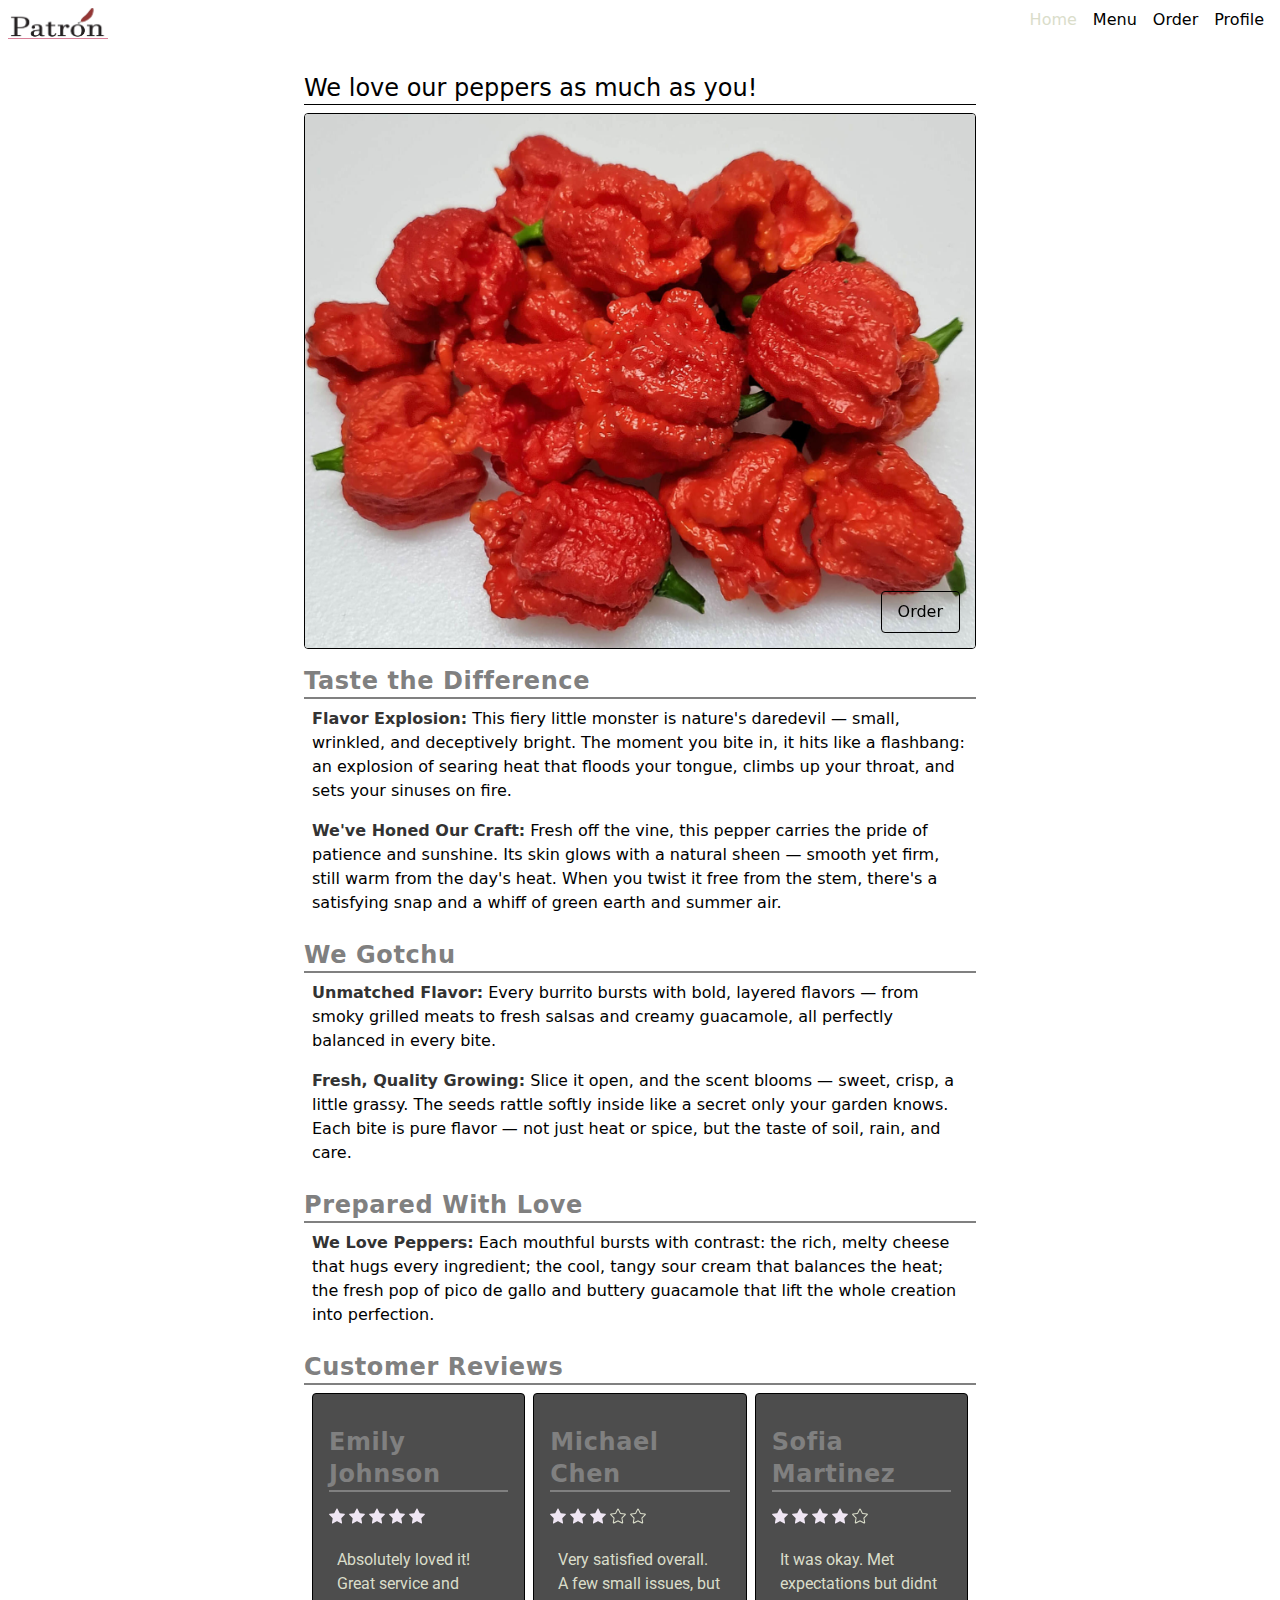
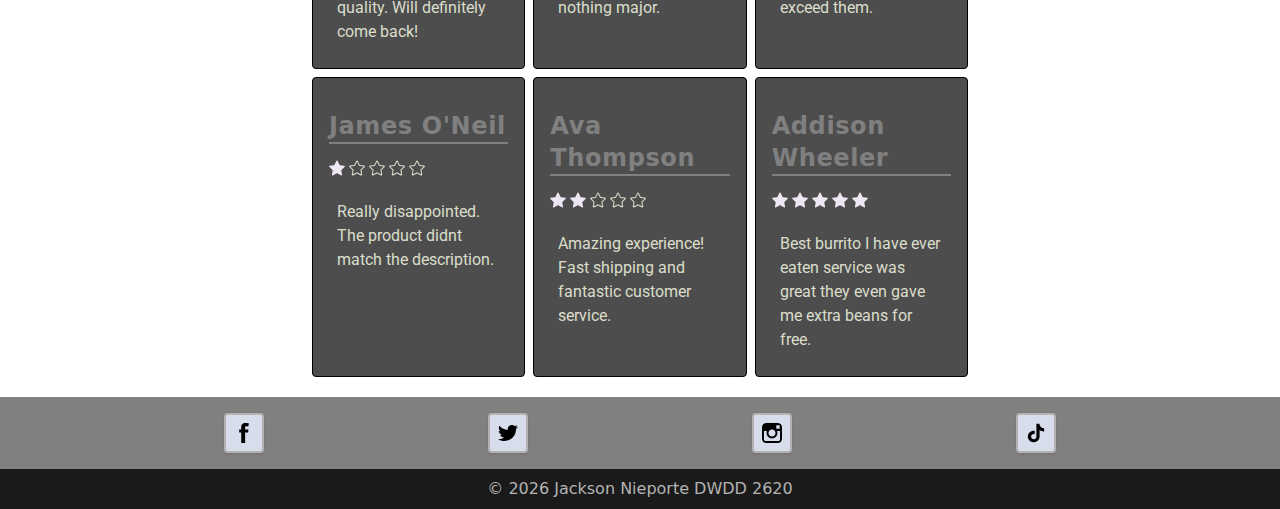
<file: index.html>
<!DOCTYPE html>
<html lang="en">
<head>
    <meta charset="UTF-8">
    <meta name="viewport" content="width=device-width, initial-scale=1.0">
    <title>Patrón Peppers | Home</title>
    
    <link rel="stylesheet" href="styles.css">
    <link rel="preconnect" href="https://fonts.googleapis.com">
    <link rel="preconnect" href="https://fonts.gstatic.com" crossorigin>
    <link href="https://fonts.googleapis.com/css2?family=Roboto:ital,wght@0,100..900;1,100..900&display=swap" rel="stylesheet">
    <link rel="apple-touch-icon" sizes="180x180" href="/apple-touch-icon.png">
    <link rel="icon" type="image/png" sizes="32x32" href="/favicon-32x32.png">
    <link rel="icon" type="image/png" sizes="16x16" href="/favicon-16x16.png">
    <link rel="manifest" href="/site.webmanifest">
</head>
<body>
    <div class="bg-white">
     <header class="sm:flex sm:items center sm:justify-between max-w-screen-xl mx-auto">
        <div class="flex justify-between items-center p-2">
        <img src="images/patron_logo.png" width="100" height="100" alt="patron_logo">
        <a id="hamburgerBtn" class="w-8 h-8 stroke-mygrey-30 cursor-pointer sm:hidden"
        href="#"><img class="w-6" src="images/hamburger.svg" alt="hamburger"></a>
    </div>

    <nav id="primaryNav"  class="bg-mygrey-60 sm:pr-2 sm:flex sm:bg-transparent">
            <a href="index.html" class="navLink text-mysecondary">Home</a>
            <a href="menu.html" class="navLink">Menu</a>
            <a href="order.html" class="navLink">Order</a>
            <a href="profile.html" class="navLink">Profile</a>
    </nav> 
    </header>



<main class="max-w-2xl m-auto">
    <h1 class="h1">We love our peppers as much as you!</h1>
    <picture class="w-full relative">
                <source media="(max-width: 768px)" srcset="images/hero-small.jpg">
                <source media="(max-width: 1280px) and (max-width: 1099px)" srcset="images/hero-medium.jpg">
                <source media="(max-width: 1600px)" srcset="images/hero-large.jpg">
                <img class="w-full h-auto rounded border" src="images/hero-default.jpg" alt="hero"/>
            <a class= "absolute text-black bottom-4 right-4 bg-red-900 py-2 px-4 rounded border drop-shadow-lg" href="order.html">Order</a>
</picture> <!-- end of hero -->

    <h2 class="h2">Taste the Difference</h2>
    <ul class="list">
        <li><strong>Flavor Explosion:</strong> This fiery little monster is nature's daredevil — small, wrinkled, and deceptively bright. The moment you bite in, it hits like a flashbang: an explosion of searing heat that floods your tongue, climbs up your throat, and sets your sinuses on fire.</li>
        <li><strong>We've Honed Our Craft:</strong> Fresh off the vine, this pepper carries the pride of patience and sunshine. Its skin glows with a natural sheen — smooth yet firm, still warm from the day's heat. When you twist it free from the stem, there's a satisfying snap and a whiff of green earth and summer air.</li>


    <h2 class="h2">We Gotchu</h2>
         <li><strong>Unmatched Flavor:</strong> Every burrito bursts with bold, layered flavors — from smoky grilled meats to fresh salsas and creamy guacamole, all perfectly balanced in every bite.</li>
        <li><strong>Fresh, Quality Growing:</strong> Slice it open, and the scent blooms — sweet, crisp, a little grassy. The seeds rattle softly inside like a secret only your garden knows. Each bite is pure flavor — not just heat or spice, but the taste of soil, rain, and care.</li>
    <h2 class="h2">Prepared With Love</h2>
        <li><strong>We Love Peppers:</strong> Each mouthful bursts with contrast: the rich, melty cheese that hugs every ingredient; the cool, tangy sour cream that balances the heat; the fresh pop of pico de gallo and buttery guacamole that lift the whole creation into perfection.</li>
    </ul>



    <h2 class="h2">Customer Reviews</h2>
    <div id="lets-go" class="grid gap-2 m-2 sm:grid-cols-2 md:grid-cols-3"></div>













</main>

    <footer>
        
    </footer>
    <script src="js/scripts.js" type="module"></script>
    <script src="js/reviews.js" type="module"></script>
</body>
</html>
</file>
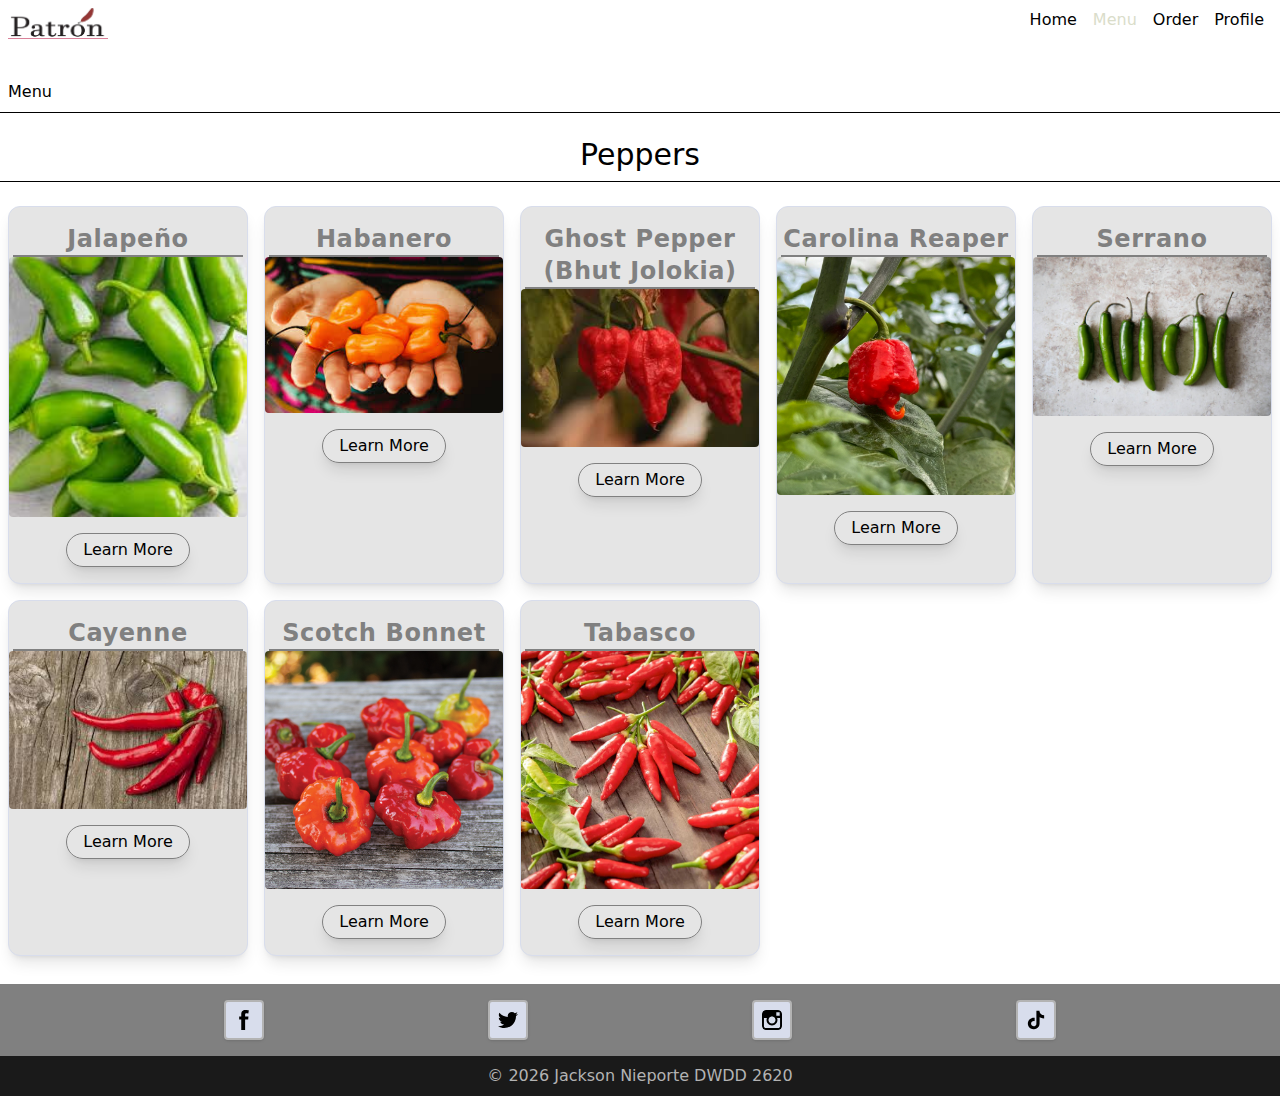
<file: menu.html>
<!DOCTYPE html>
<html lang="en">
<head>
    <meta charset="UTF-8">
    <meta name="viewport" content="width=device-width, initial-scale=1.0">
    <title>Patrón Peppers | Order</title>
    
    <link rel="stylesheet" href="styles.css">
    <link rel="preconnect" href="https://fonts.googleapis.com">
    <link rel="preconnect" href="https://fonts.gstatic.com" crossorigin>
    <link href="https://fonts.googleapis.com/css2?family=Roboto:ital,wght@0,100..900;1,100..900&display=swap" rel="stylesheet">
    <link rel="apple-touch-icon" sizes="180x180" href="/apple-touch-icon.png">
    <link rel="icon" type="image/png" sizes="32x32" href="/favicon-32x32.png">
    <link rel="icon" type="image/png" sizes="16x16" href="/favicon-16x16.png">
    <link rel="manifest" href="/site.webmanifest">
</head>
<body>
    <div class="bg-white">
     <header class="sm:flex sm:items center sm:justify-between max-w-screen-xl mx-auto">
        <div class="flex justify-between items-center p-2">
        <img src="images/patron_logo.png" width="100" height="100" alt="patron_logo">
        <a id="hamburgerBtn" class="w-8 h-8 stroke-mygrey-30 cursor-pointer sm:hidden"
        href="#"><img class="w-6" src="images/hamburger.svg"></a>
    </div>

    <nav id="primaryNav"  class="bg-mygrey-60 sm:pr-2 sm:flex sm:bg-transparent">
            <a href="index.html" class="navLink">Home</a>
            <a href="menu.html" class="navLink text-mysecondary">Menu</a>
            <a href="order.html" class="navLink">Order</a>
            <a href="profile.html" class="navLink">Profile</a>
    </nav> 
    </header>
    <h3>Menu</h3>

    <h3 class="text-rose-900 text-3xl text-center my-4">Peppers</h3>
        <div id="peppershere" class="grid gap-4 p-2 m-auto sm:grid-cols-2 md:grid-cols-3 lg:grid-cols-4 xl:grid-cols-5 max-w-7xl"></div>

        <dialog id="mydialog" class="w-5/6 max-w-96 rounded-md backdrop:backdrop-invert m-auto">
            <div class="bg-mygrey-5 justify-between flex border-b border-amber-900 px-2 py-2 text-2xl">
            <h2 class="text-lime-800">Sample Title</h2>
            <button class="cursor-pointer text-red-700 hover:text-blue-700">X</button>
            </div>
            <p id="desc" class="m-2 text-gray-950"></p>
            <section class="grid grid-cols-2 m-2">
                <img id="photo">
                <div>
                    <p id="desc" class="m-2 text-amber-950 font-normal text-xs"></p>
                    <p id="calories" class="m-2 text-amber-950 text-xs"></p>
                    <p id="item" class="m-2 text-amber-950 text-xs"></p>
                    <p class="m-2 text-amber-950 text-xs">Scoville Levels:</p>
                    <ul id="scovilles" class="mx-4 mb-4 text-xs"></ul>
                </div>
            </section>
        </dialog>
        <footer>
        
    </footer>
    <script src="js/menu.js" type="module"></script>
</file>
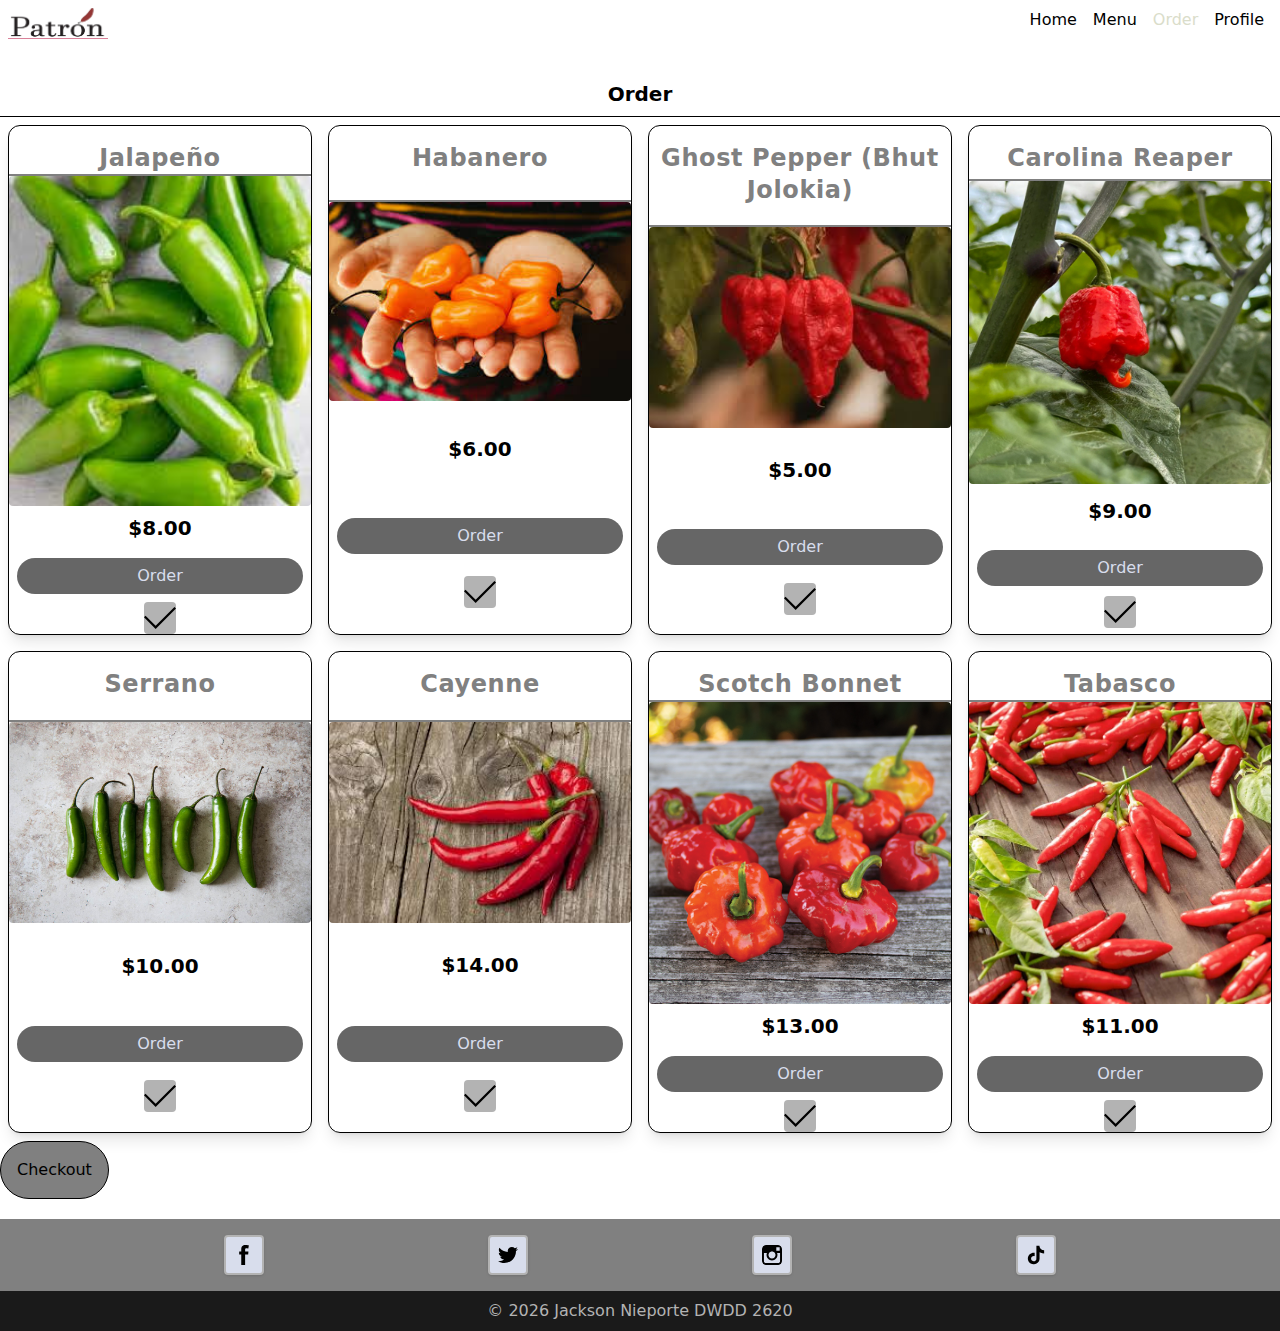
<file: order.html>
<!DOCTYPE html>
<html lang="en">
<head>
    <meta charset="UTF-8">
    <meta name="viewport" content="width=device-width, initial-scale=1.0">
    <title>Patrón Peppers | Order</title>
    
    <link rel="stylesheet" href="styles.css">
    <link rel="preconnect" href="https://fonts.googleapis.com">
    <link rel="preconnect" href="https://fonts.gstatic.com" crossorigin>
    <link href="https://fonts.googleapis.com/css2?family=Roboto:ital,wght@0,100..900;1,100..900&display=swap" rel="stylesheet">
    <link rel="apple-touch-icon" sizes="180x180" href="/apple-touch-icon.png">
    <link rel="icon" type="image/png" sizes="32x32" href="/favicon-32x32.png">
    <link rel="icon" type="image/png" sizes="16x16" href="/favicon-16x16.png">
    <link rel="manifest" href="/site.webmanifest">
</head>
<body>
    <div class="bg-white">
     <header class="sm:flex sm:items center sm:justify-between max-w-screen-xl mx-auto">
        <div class="flex justify-between items-center p-2">
        <img src="images/patron_logo.png" width="100" height="100" alt="patron_logo">
        <a id="hamburgerBtn" class="w-8 h-8 stroke-mygrey-30 cursor-pointer sm:hidden"
        href="#"><img class="w-6" src="images/hamburger.svg"></a>
    </div>

    <nav id="primaryNav"  class="bg-mygrey-60 sm:pr-2 sm:flex sm:bg-transparent">
            <a href="index.html" class="navLink">Home</a>
            <a href="menu.html" class="navLink">Menu</a>
            <a href="order.html" class="navLink text-mysecondary">Order</a>
            <a href="profile.html" class="navLink">Profile</a>
    </nav> 
    </header>
    <h3 class="text-center text-xl font-bold">Order</h3>
    <div id="peppershere" class="grid gap-4 p-2 m-auto sm:grid-cols-2 md:grid-cols-2 lg:grid-cols-3 xl:grid-cols-4 max-w-7xl">
    </div>

    <button class="p-4 text-right bg-mygrey-50 border hover:bg-mygrey-30 rounded-full">Checkout</button>


        <footer>
        
    </footer>
    <script src="js/order.js" type="module"></script>
</file>
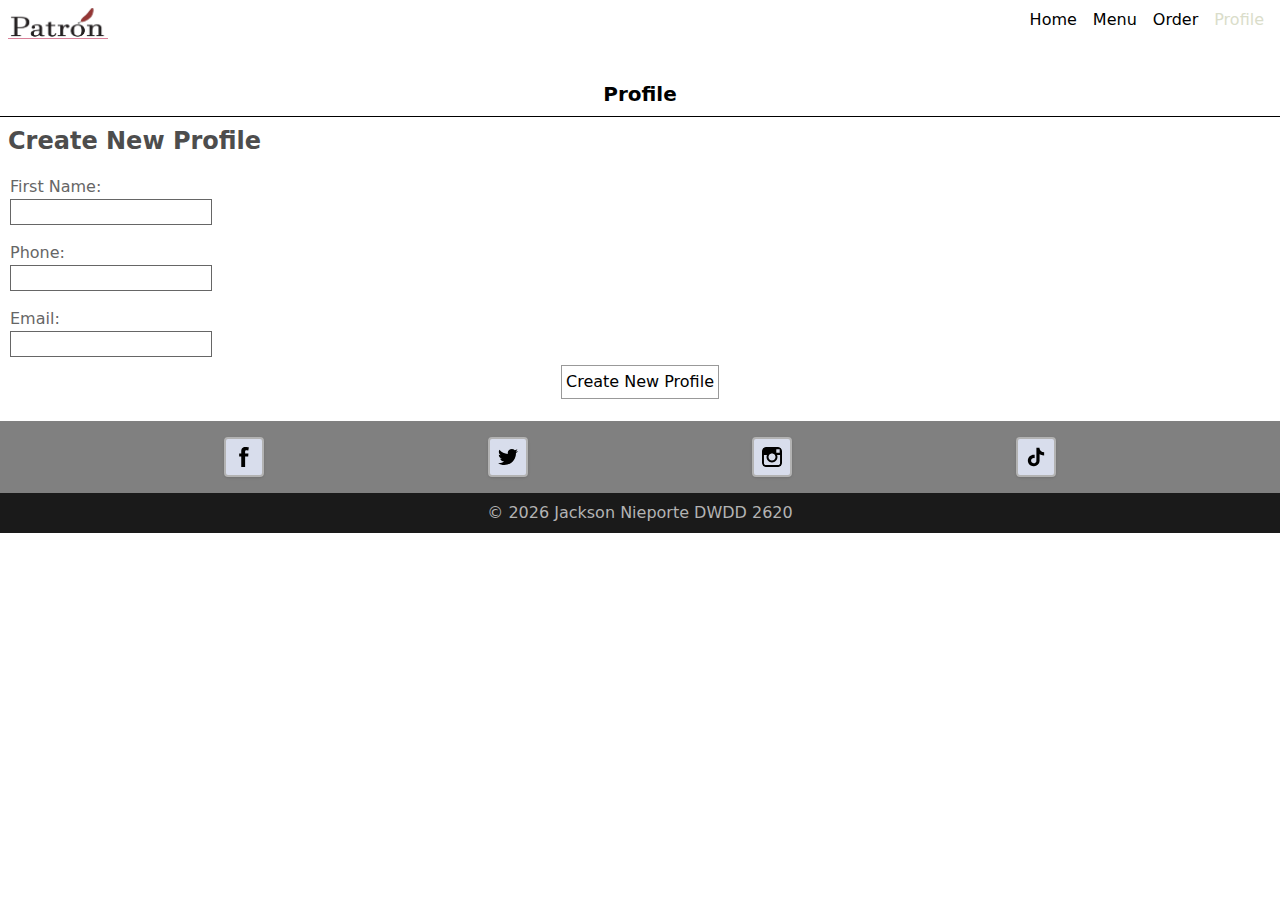
<file: profile.html>
<!DOCTYPE html>
<html lang="en">
<head>
    <meta charset="UTF-8">
    <meta name="viewport" content="width=device-width, initial-scale=1.0">
    <title>Patrón Peppers | Home</title>
    
    <link rel="stylesheet" href="styles.css">
    <link rel="preconnect" href="https://fonts.googleapis.com">
    <link rel="preconnect" href="https://fonts.gstatic.com" crossorigin>
    <link href="https://fonts.googleapis.com/css2?family=Roboto:ital,wght@0,100..900;1,100..900&display=swap" rel="stylesheet">
    <link rel="apple-touch-icon" sizes="180x180" href="/apple-touch-icon.png">
    <link rel="icon" type="image/png" sizes="32x32" href="/favicon-32x32.png">
    <link rel="icon" type="image/png" sizes="16x16" href="/favicon-16x16.png">
    <link rel="manifest" href="/site.webmanifest">
</head>
<body>
     <header class="sm:flex sm:items center sm:justify-between max-w-screen-xl mx-auto">
        <div class="flex justify-between items-center p-2">
        <img src="images/patron_logo.png" width="100" height="100" alt="patron_logo">
        <a id="hamburgerBtn" class="w-8 h-8 stroke-mygrey-30 cursor-pointer sm:hidden"
        href="#"><img class="w-6" src="images/hamburger.svg"></a>
    </div>

    <nav id="primaryNav"  class="bg-mygrey-60 sm:pr-2 sm:flex sm:bg-transparent">
            <a href="index.html" class="navLink">Home</a>
            <a href="menu.html" class="navLink">Menu</a>
            <a href="order.html" class="navLink">Order</a>
            <a href="profile.html" class="navLink text-mysecondary">Profile</a>
    </nav> 
    </header>
    <h3 class="text-center text-xl font-bold">Profile</h3>
    <main>

        <section id="newProfile" class="hidden">
            <h4 class="text-2xl p-2 text-mygrey-70 font-semibold ">Create New Profile</h4>
            <form>
                <label class="text-mygrey-60 font-medium p-2">
                    First Name: <input type="text" id="name" autocomplete="name" class="input" required>
                </label>

                 <label class="text-mygrey-60 font-medium p-2">
                    Phone: <input type="tel" id="phone" autocomplete="phone" class="input" required>
                </label>

                 <label class="text-mygrey-60 font-medium p-2">
                    Email: <input type="email" id="email" autocomplete="email" class="input" required>
                </label>

                <input class="button" type="submit" value="Create New Profile">
            </form>
        </section>

        <!-- Displaying the existing profile from local storage -->
        <section id="existingProfile" class="hidden">
            <h4 class="text-2xl text-mygrey-70 font-semibold p-1">Your Patrón Profile</h4>
            <h3 class="label">Full Name:</h3>
            <p id="myName" class="text-mygrey-30"></p>

            <h3 class="label">Phone Number:</h3>
            <p id="myPhone" class="text-mygrey-30"></p>

            <h3 class="label">Email Address:</h3>
            <p id="myEmail" class="text-mygrey-30"></p>

            <button class="button border-1 border-mygrey-80">Delete My Profile</button>
        </section>
</main>
       <footer>
        
    </footer>
    <script src="js/profile.js" type="module"></script>
</file>
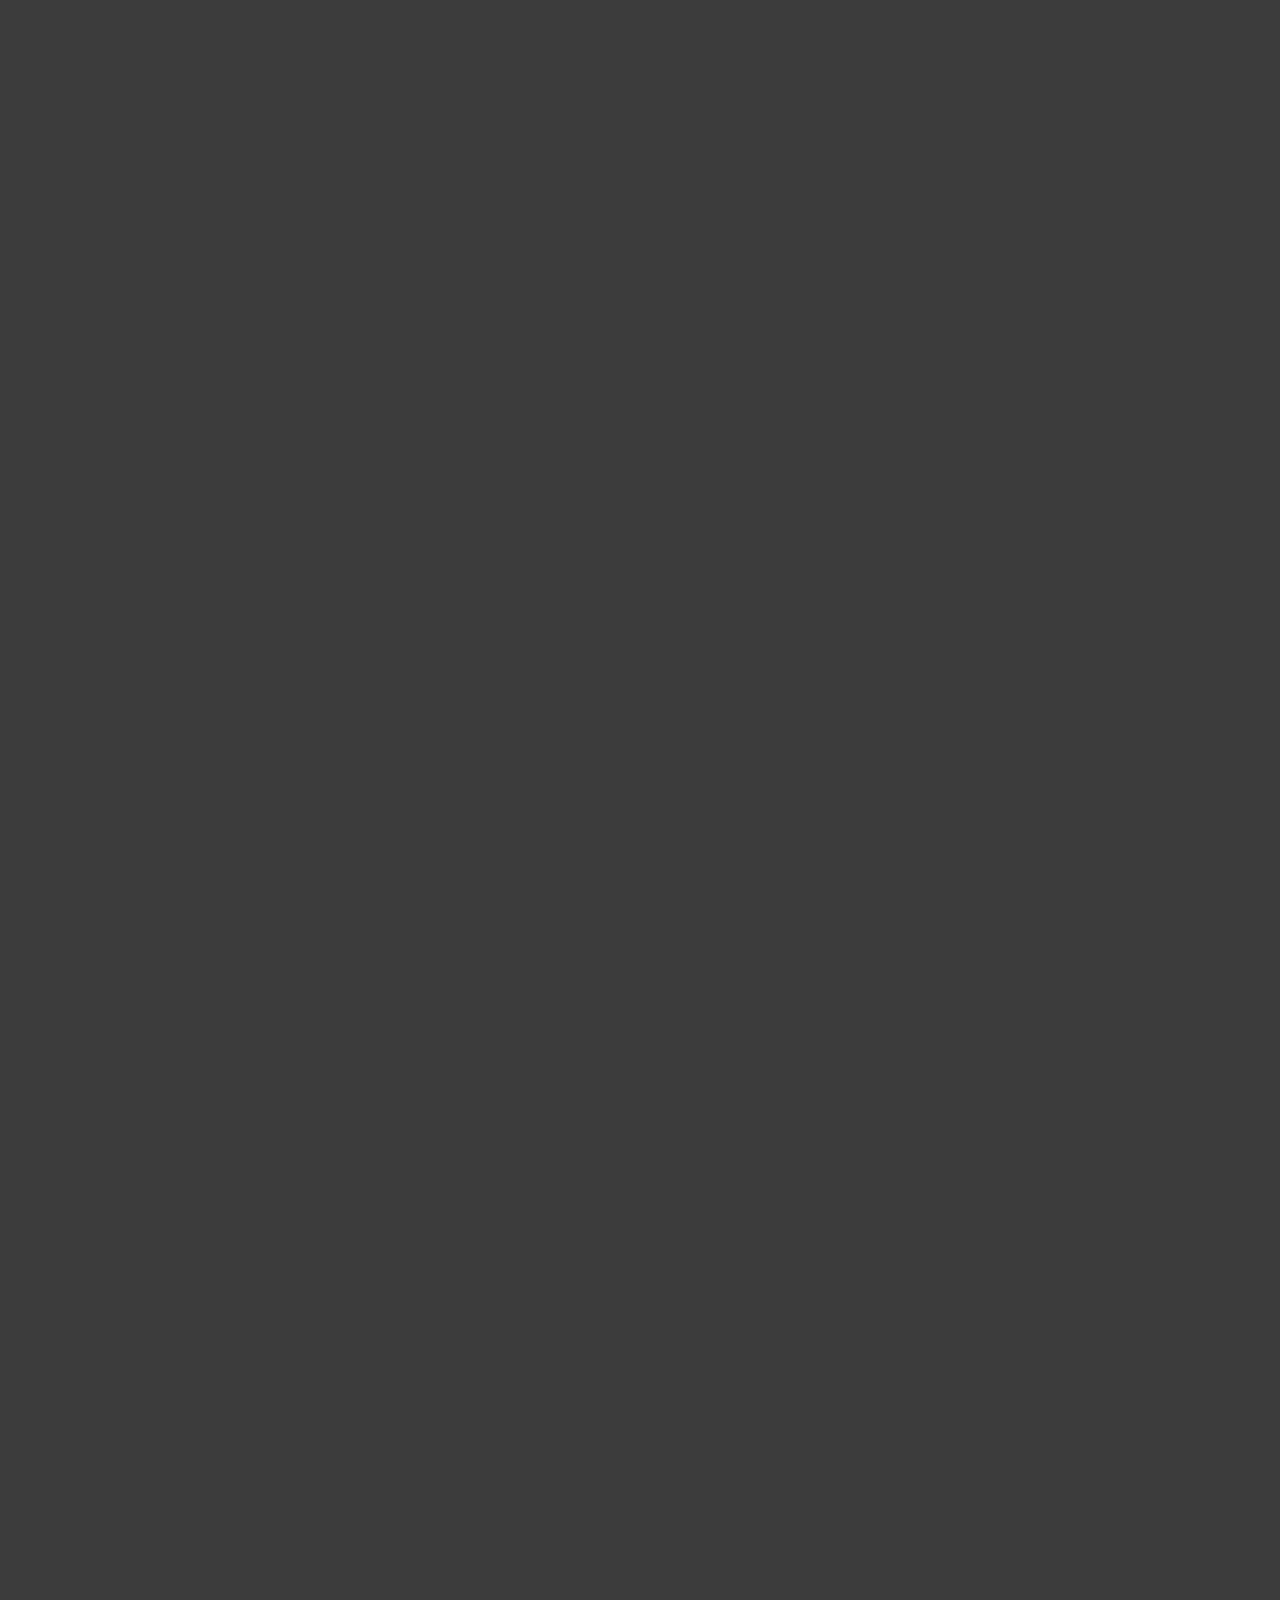
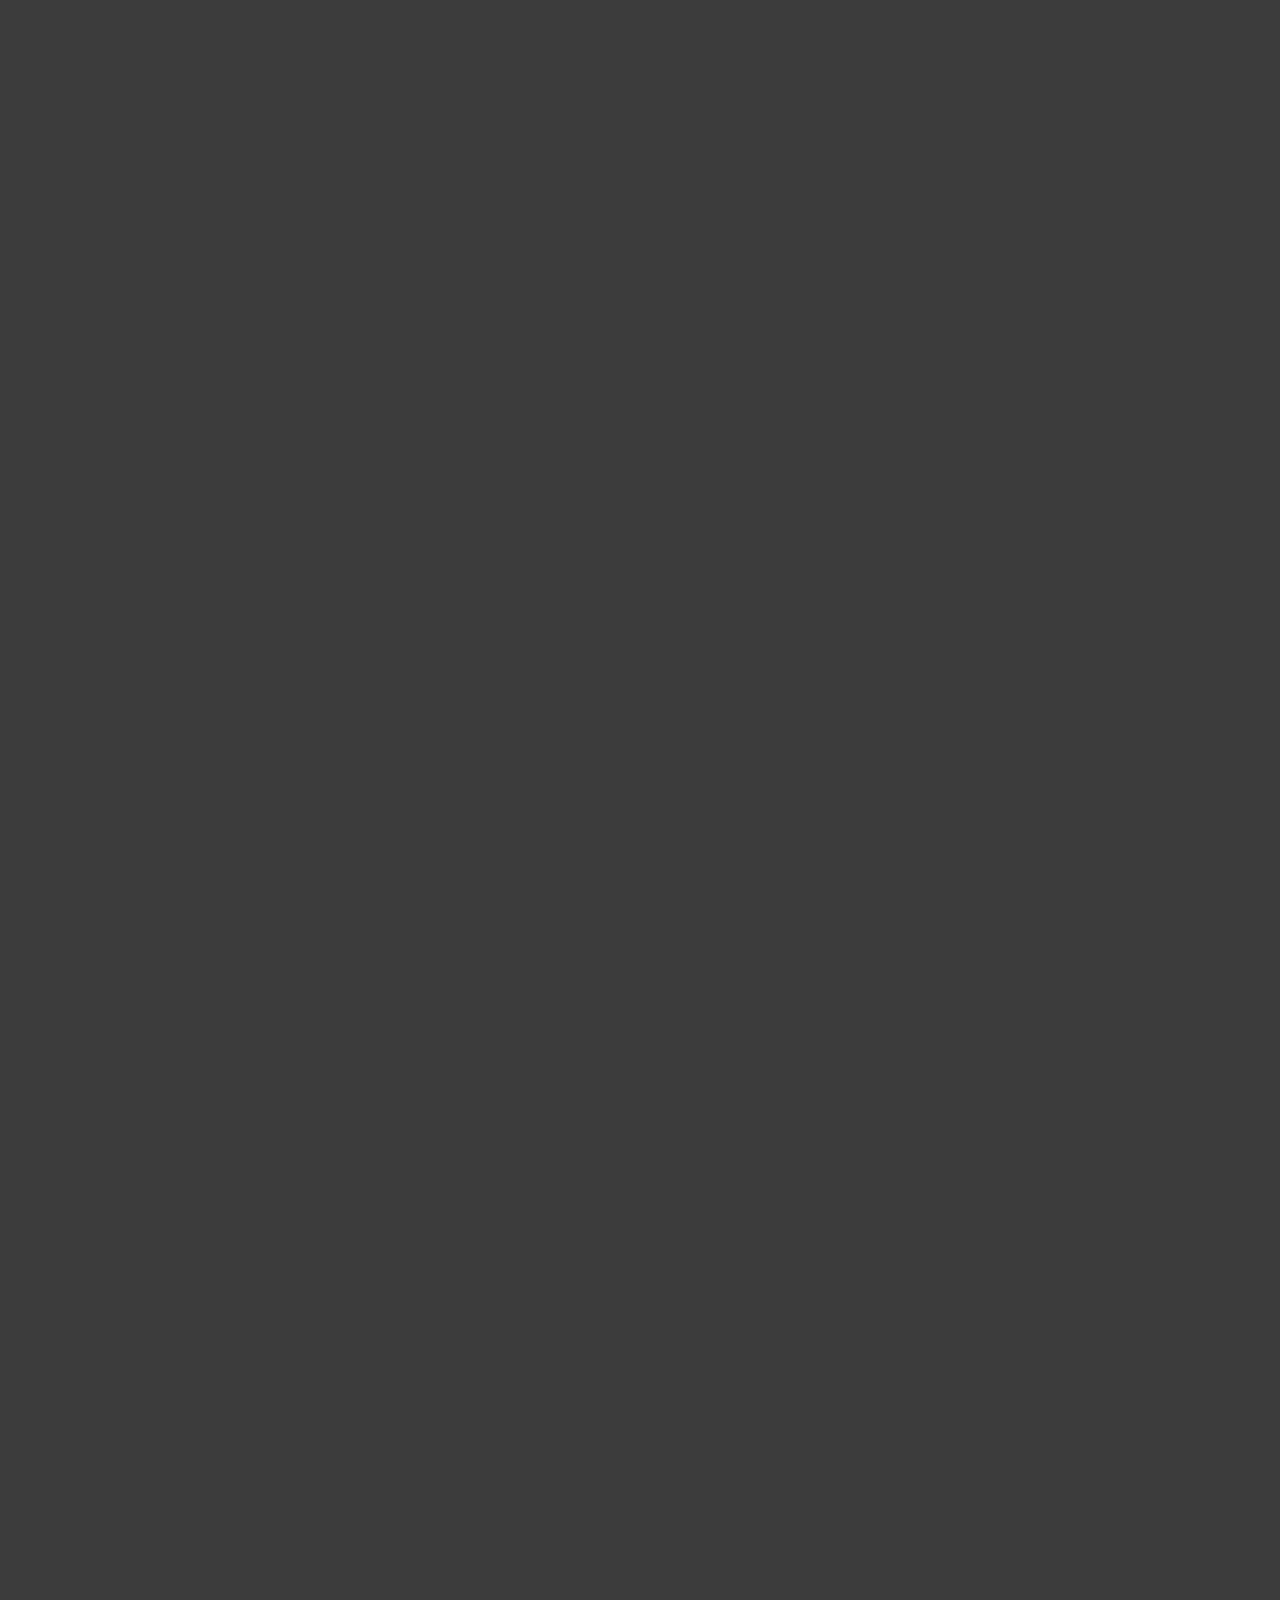
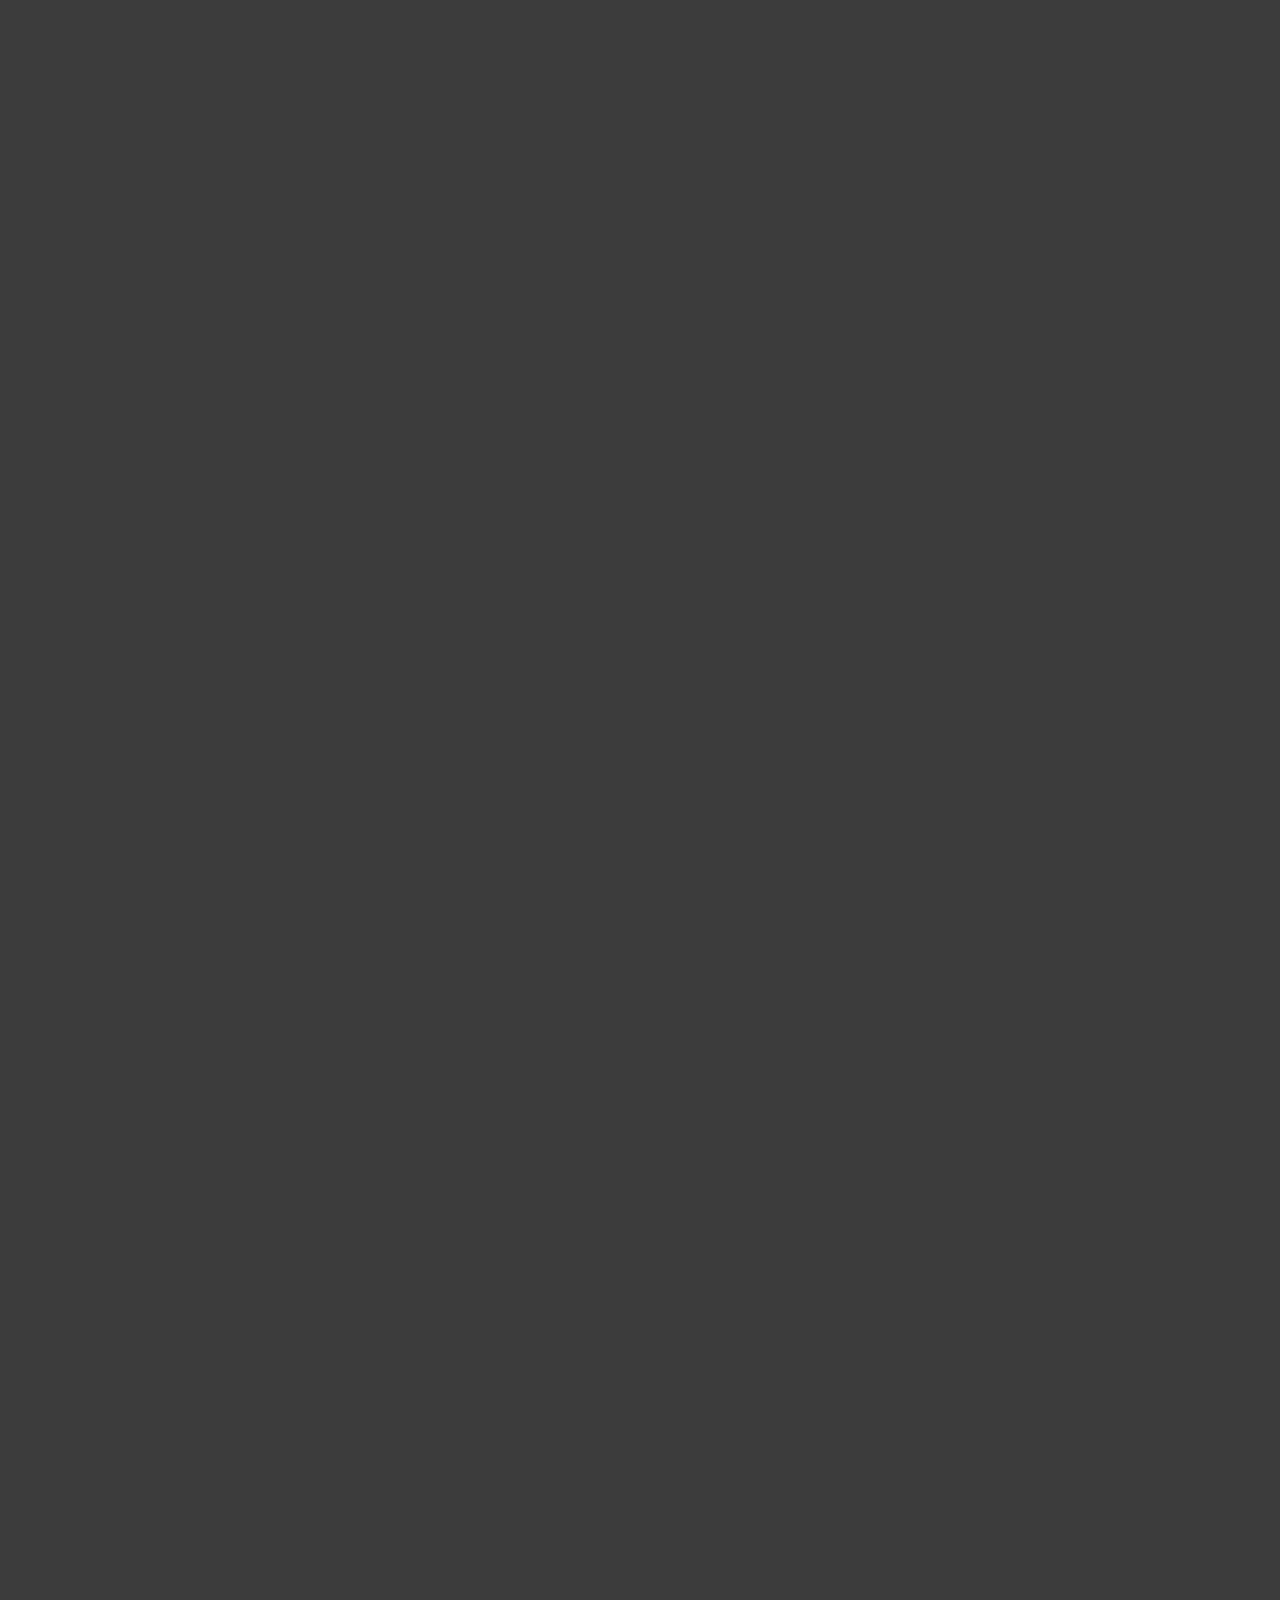
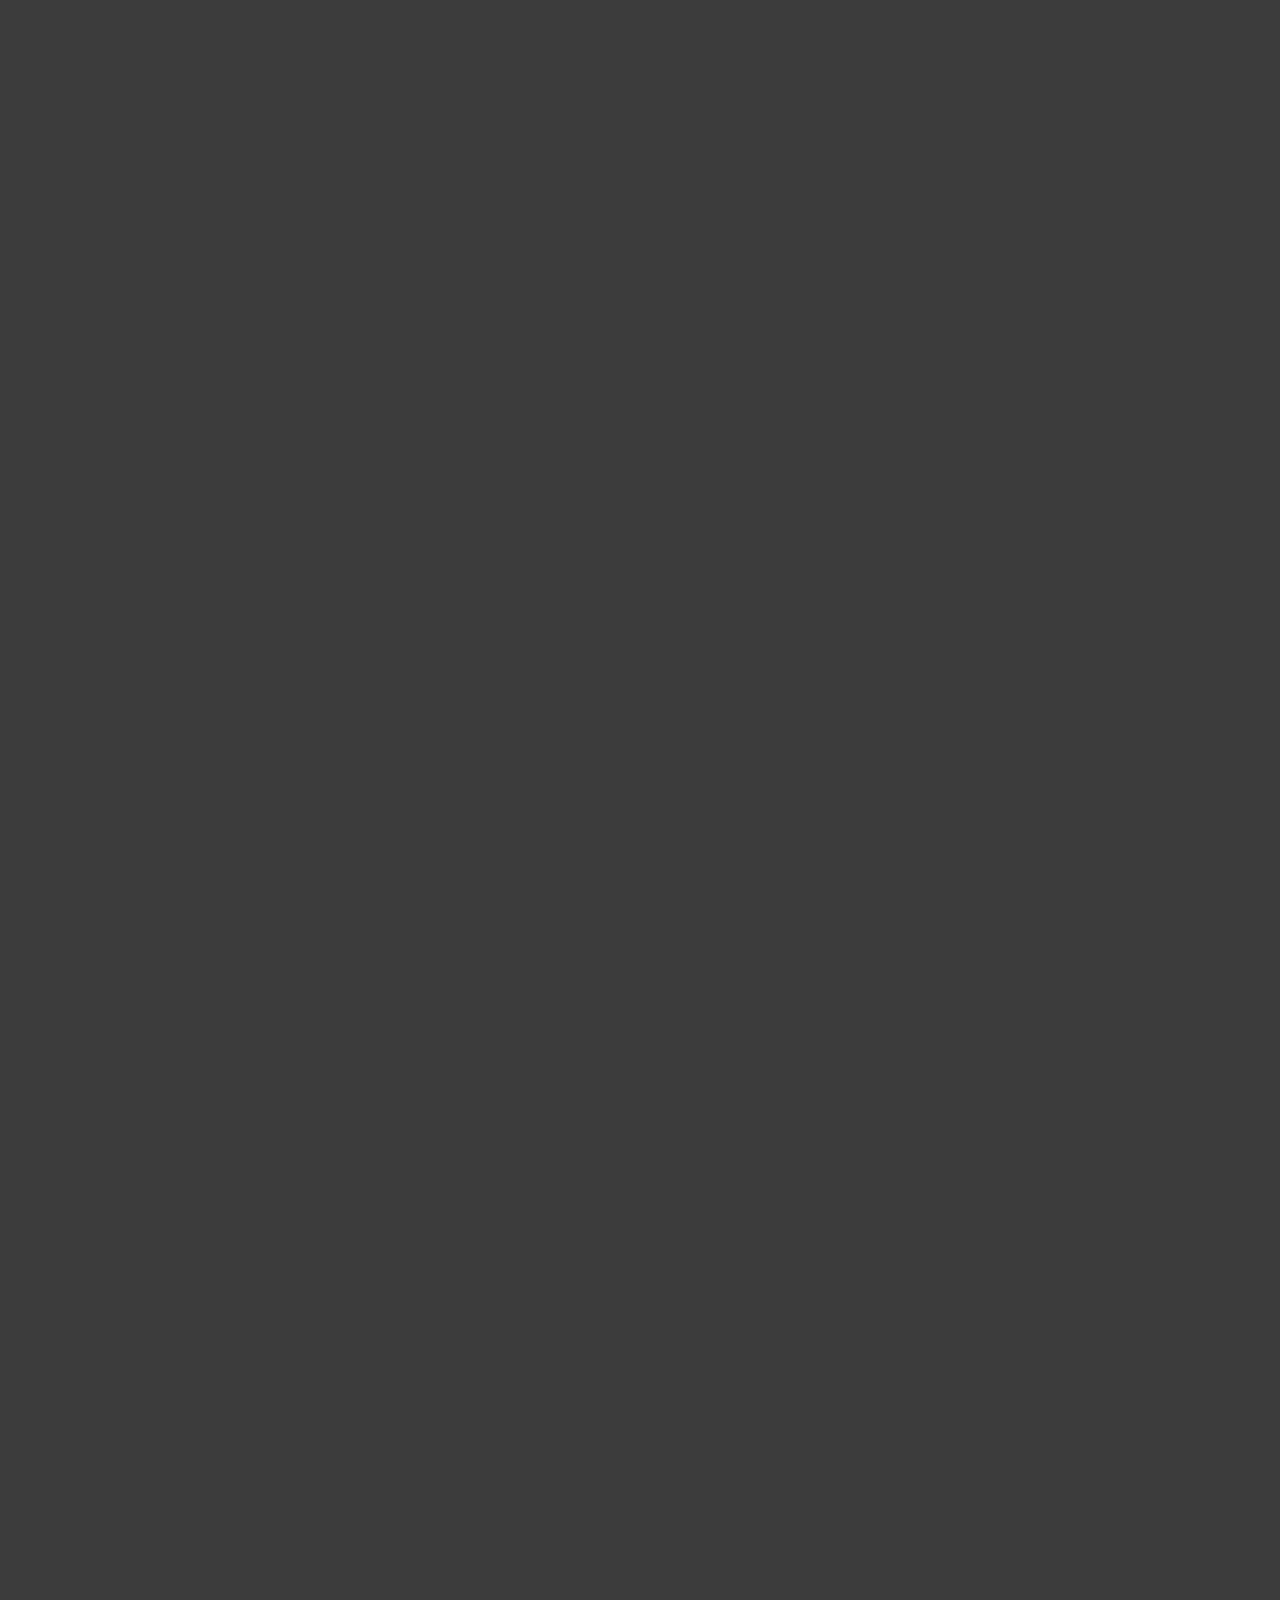
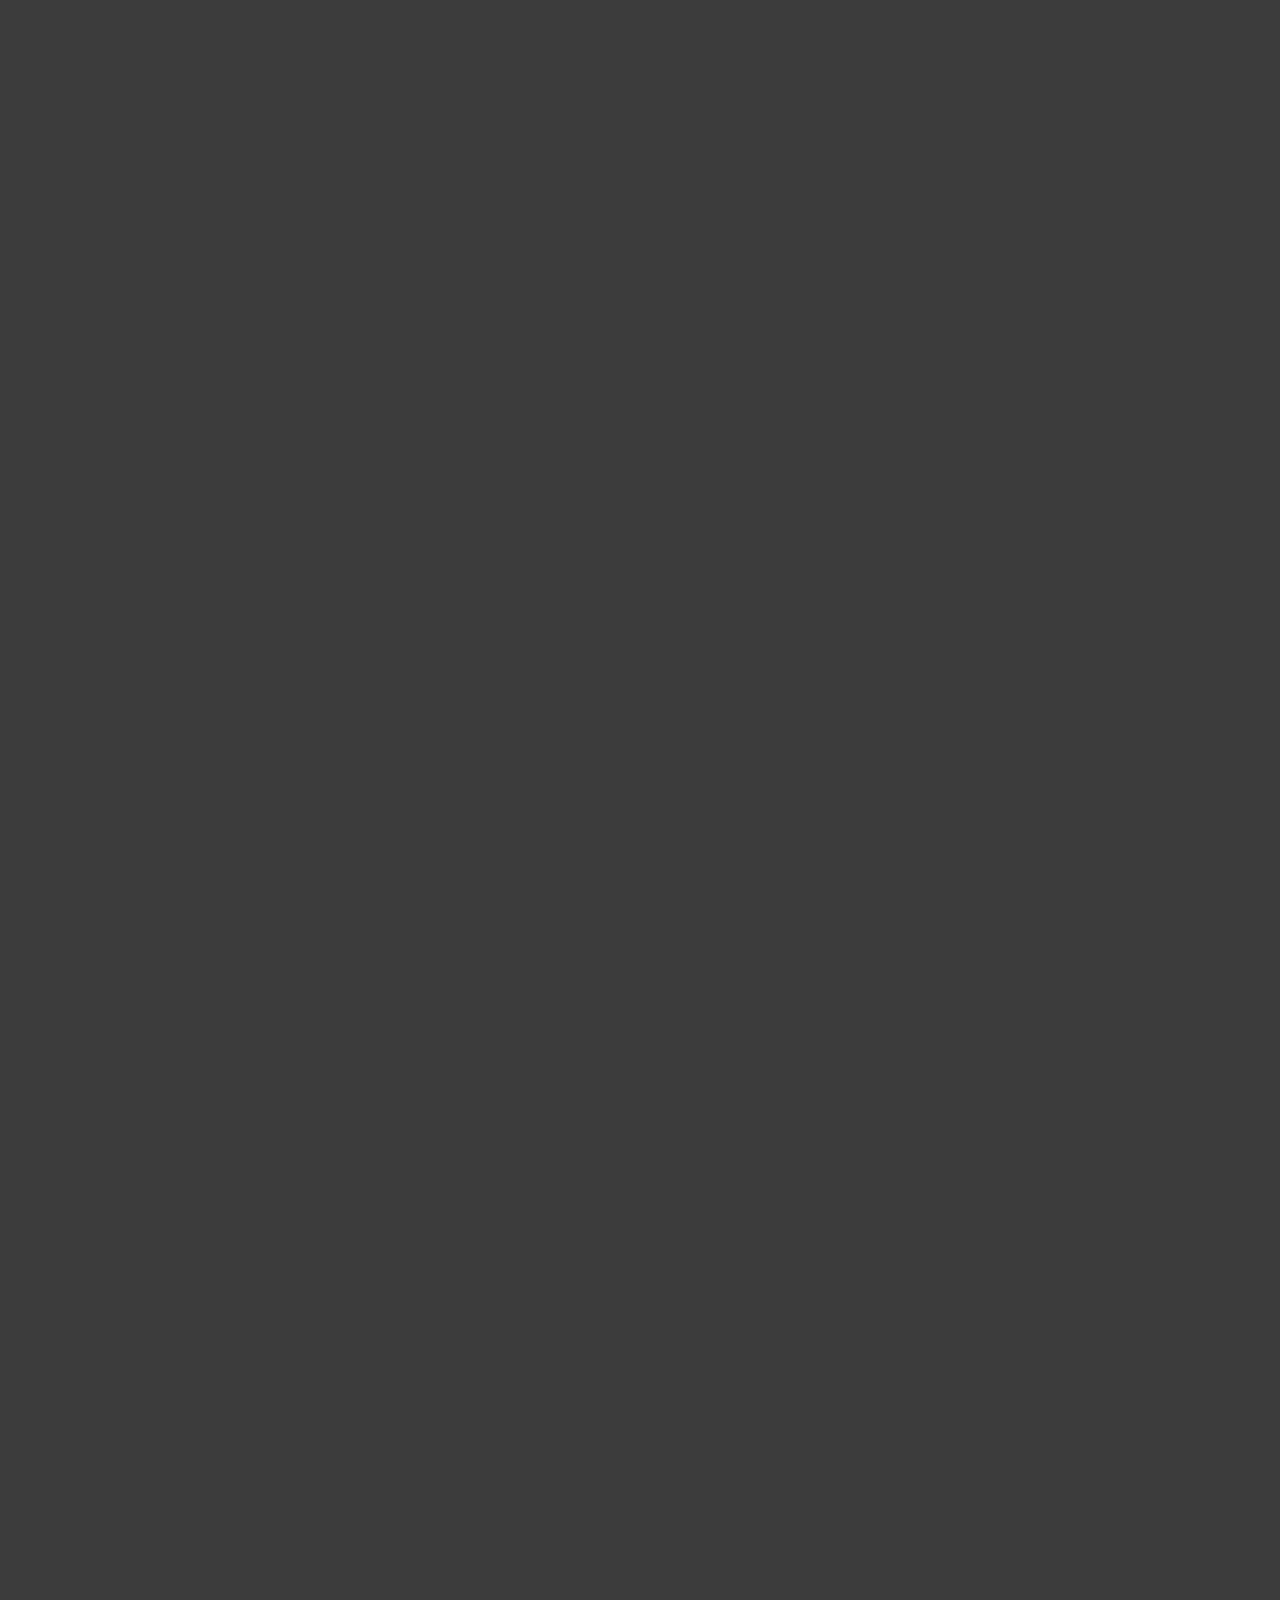
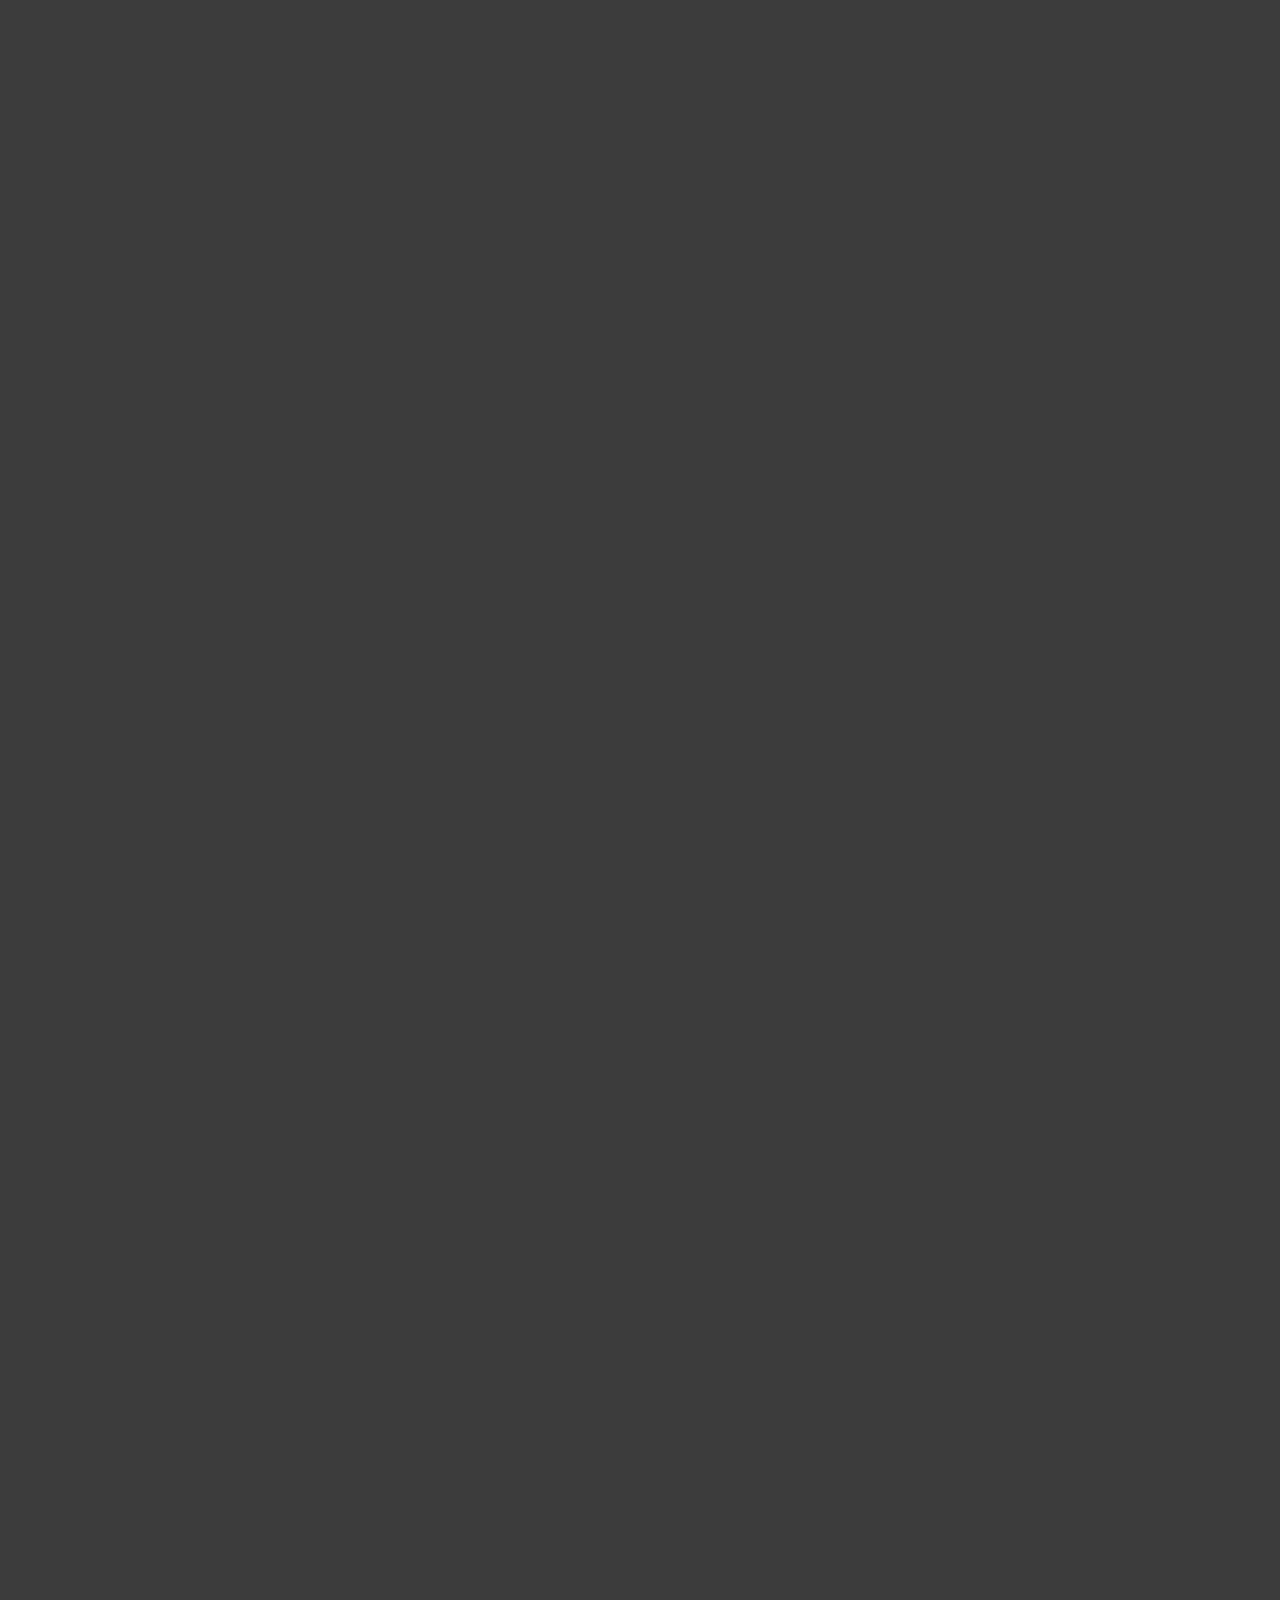
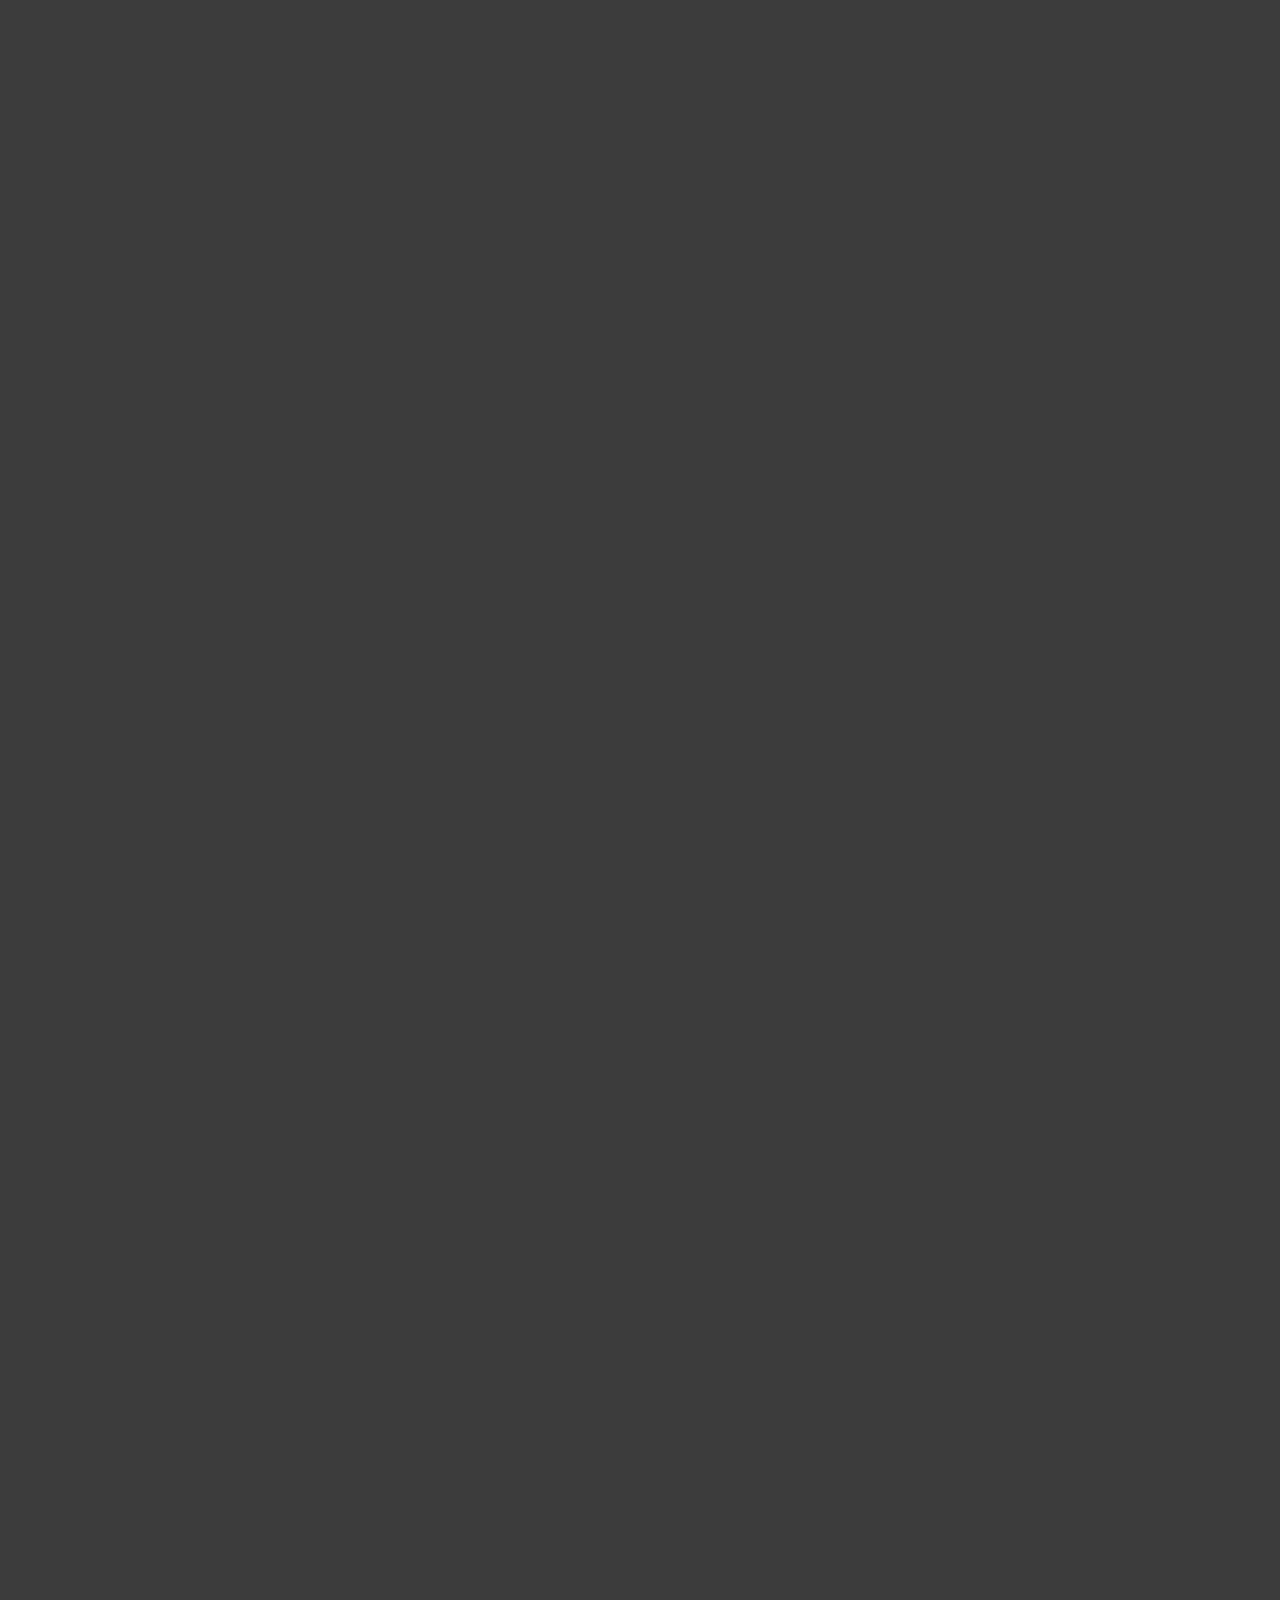
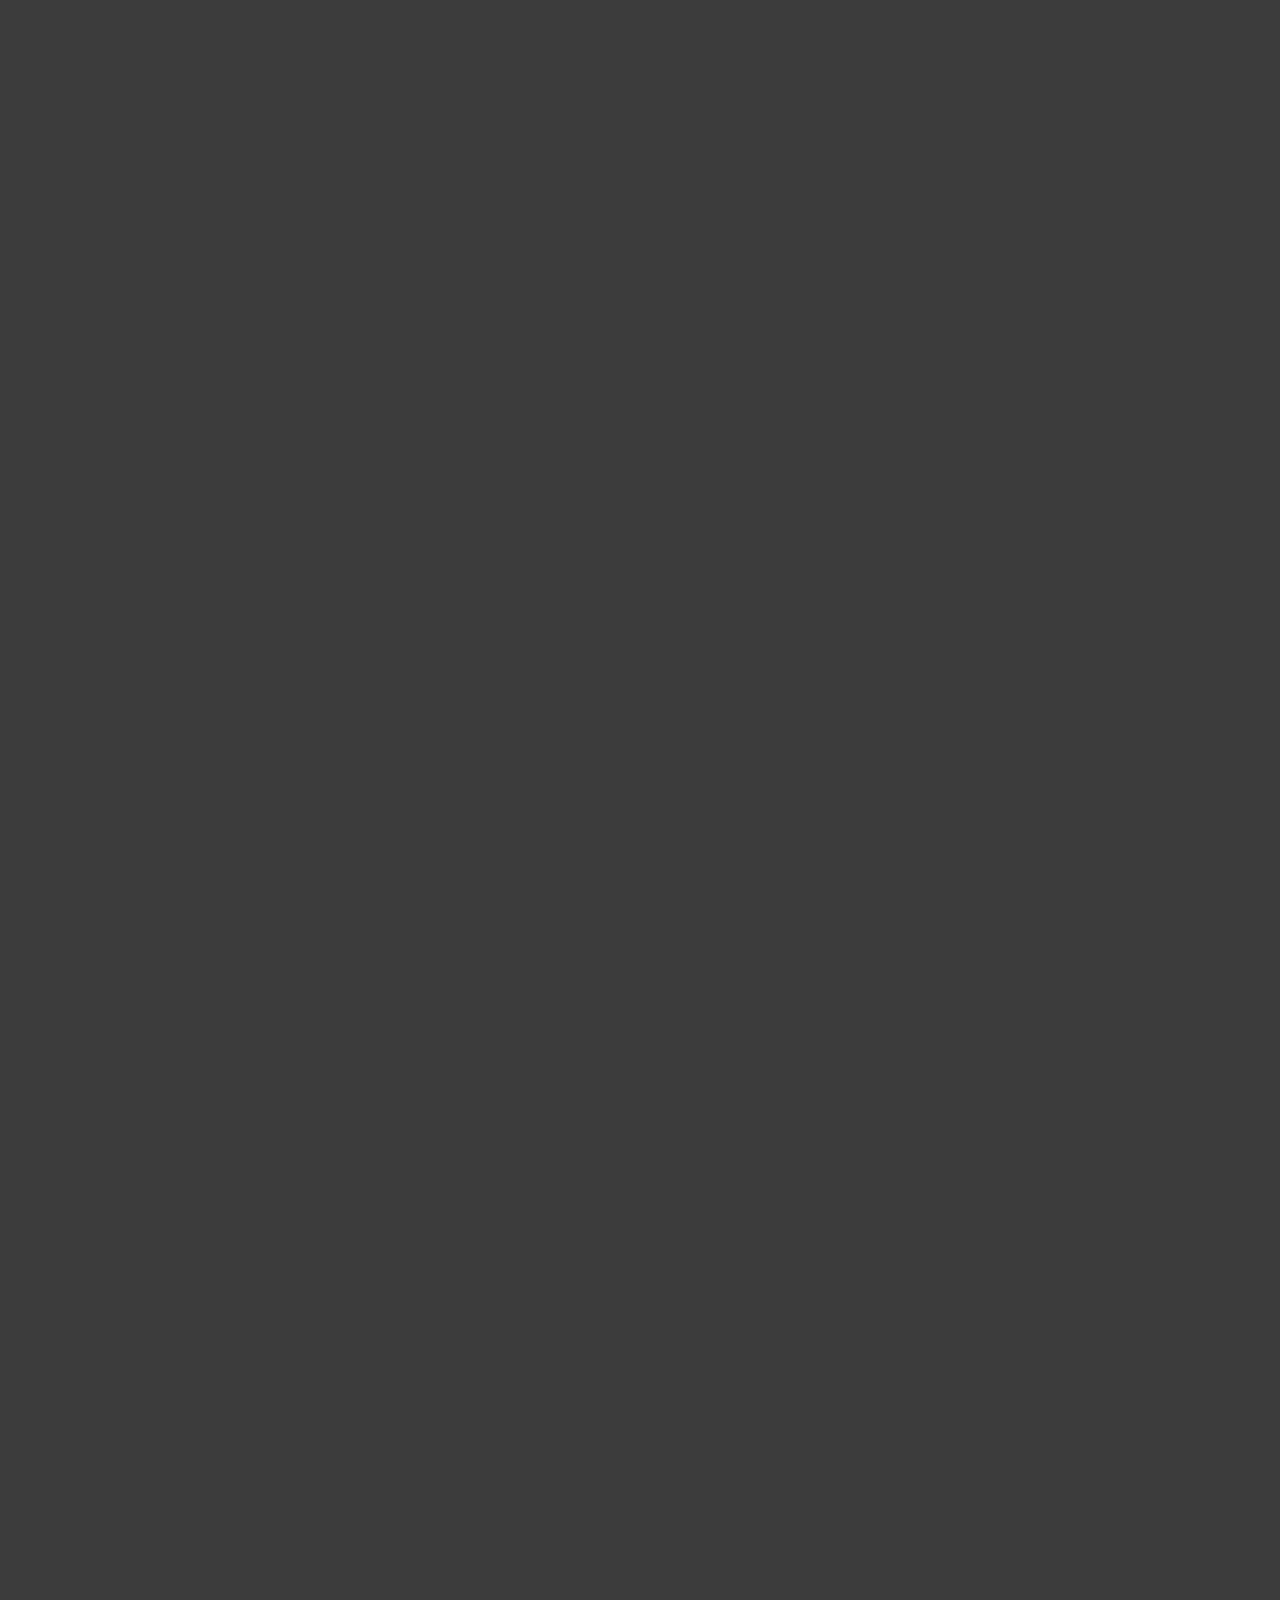
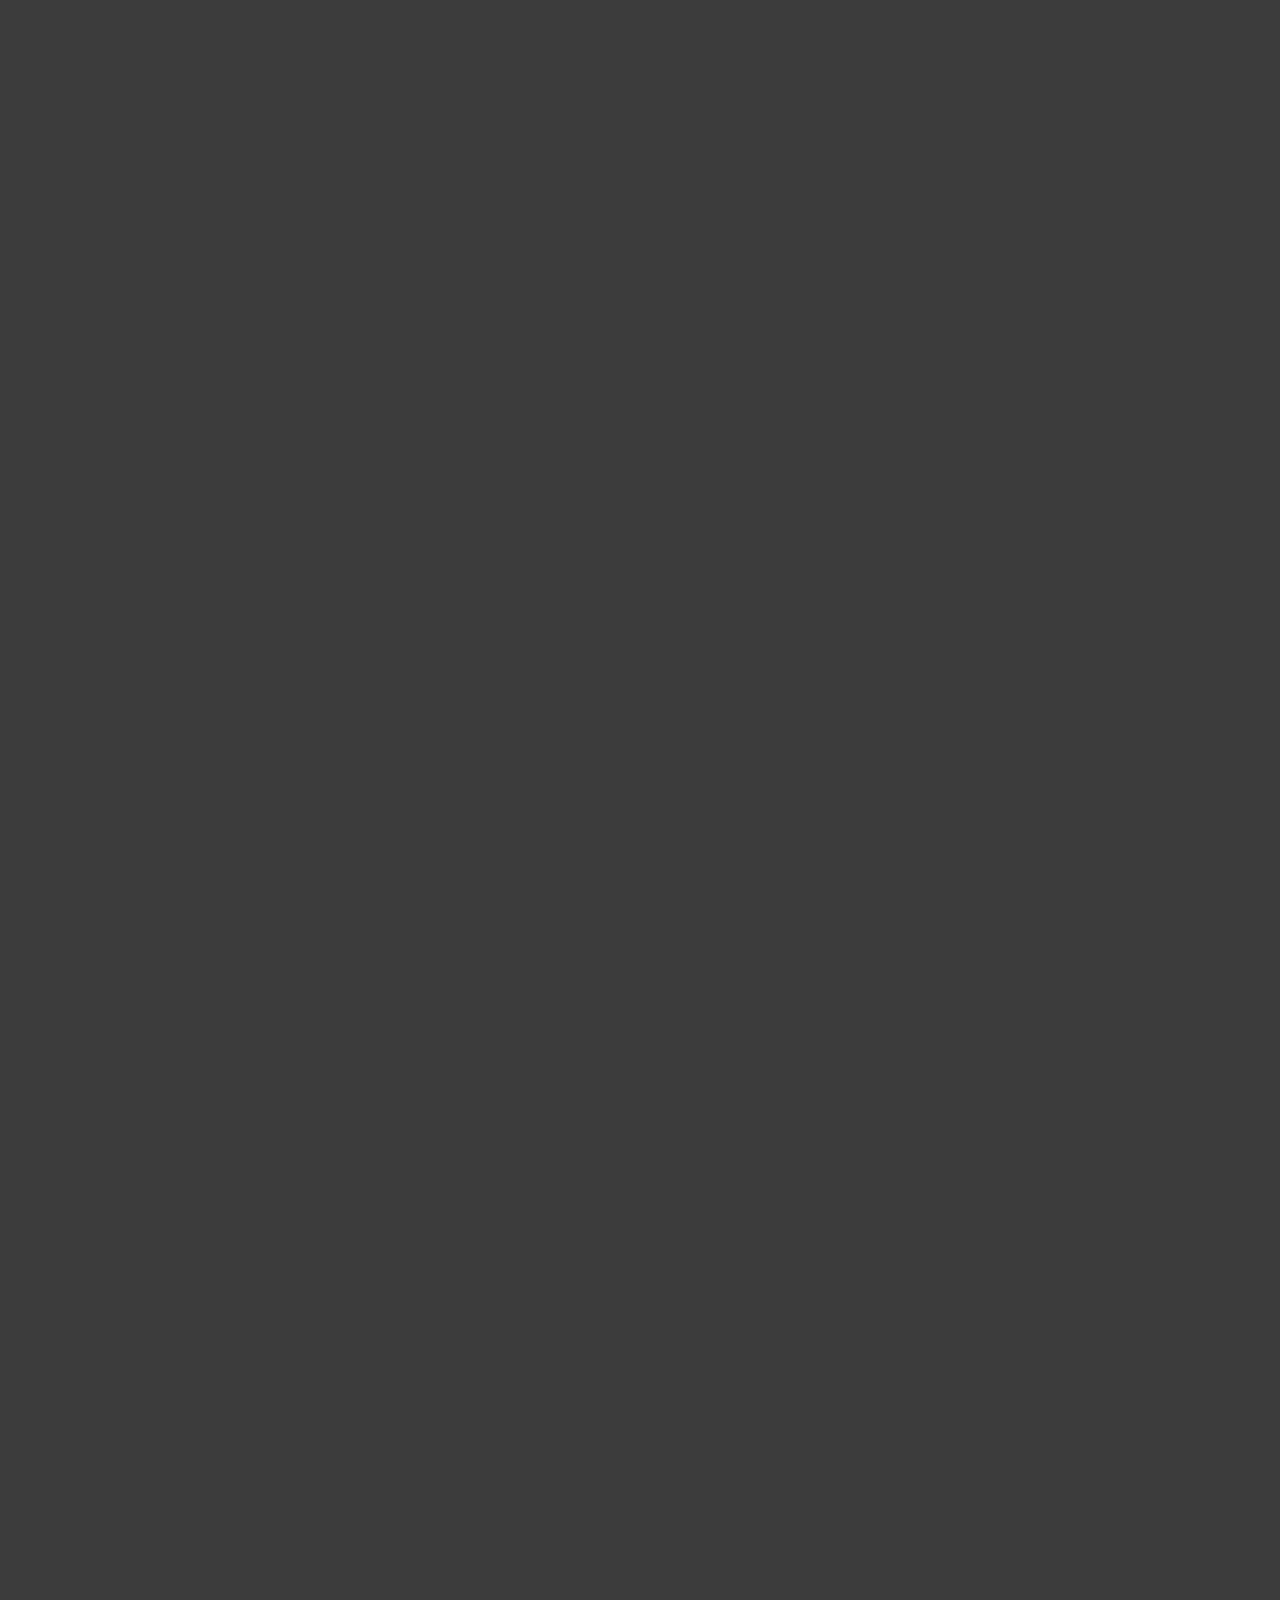
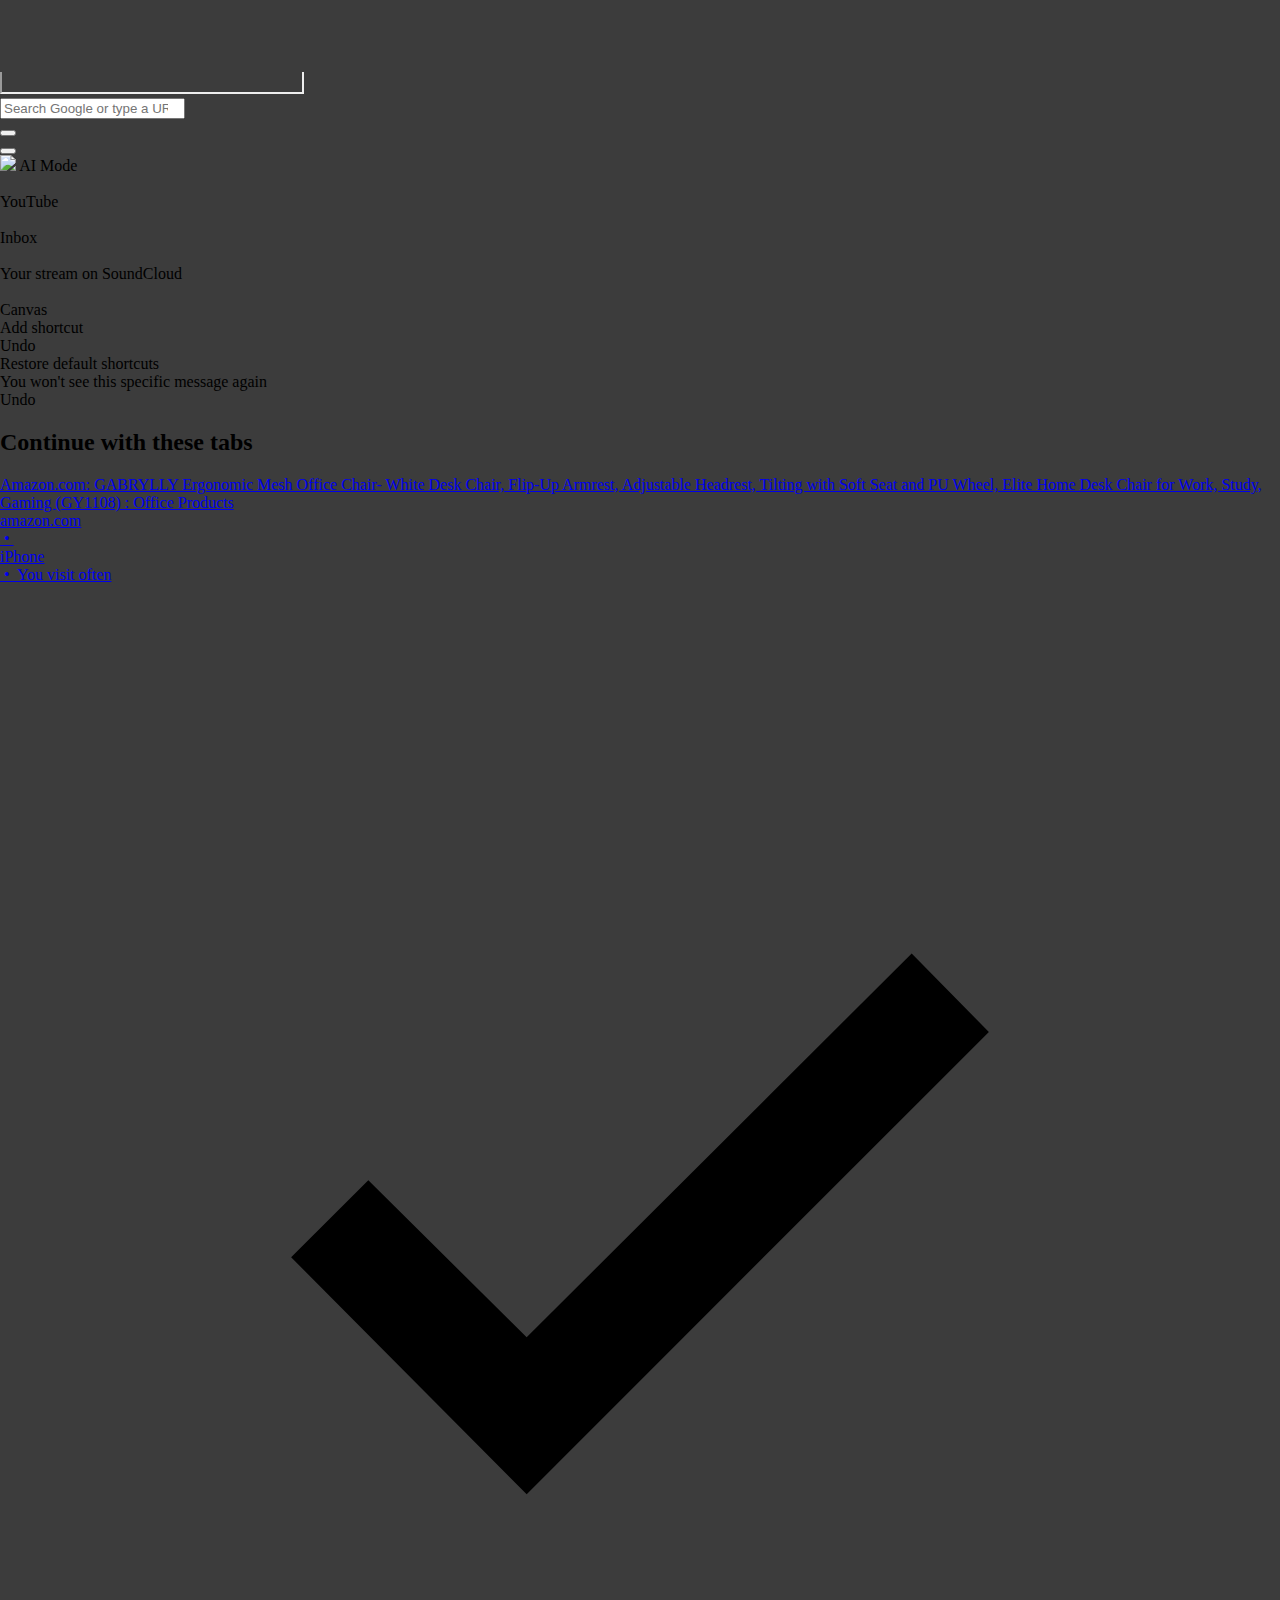
<file: images/New Tab.html>
<!DOCTYPE html>
<!-- saved from url=(0022)chrome://new-tab-page/ -->
<html dir="ltr" lang="en" class="focus-outline-visible" lazy-loaded="true"><head><meta http-equiv="Content-Type" content="text/html; charset=UTF-8">
    
    <title>New Tab</title>
    <style>
      body {
        background: #3C3C3C;
        margin: 0;
      }

      #backgroundImage {
        border: none;
        height: 100%;
        pointer-events: none;
        position: fixed;
        top: 0;
        visibility: hidden;
        width: 100%;
      }

      [show-background-image] #backgroundImage {
        visibility: visible;
      }
    </style>
  <cr-iconset name="ntp"><template shadowrootmode="open"><!---->
<svg id="baseSvg" xmlns="http://www.w3.org/2000/svg" preserveAspectRatio="xMidYMid meet" focusable="false" style="pointer-events: none; display: block; width: 100%; height: 100%;" viewBox="0 0 24 24">
 </svg>
<slot></slot>
</template>
  <svg>
    <defs>
      <g id="pencil" width="24" height="24">
        <path d="M3 17.25V21h3.75L17.81 9.94l-3.75-3.75L3 17.25zM20.71 7.04a.996.996 0 0 0 0-1.41l-2.34-2.34a.996.996 0 0 0-1.41 0l-1.83 1.83 3.75 3.75 1.83-1.83z"></path><path d="M0 0h24v24H0z" fill="none"></path>
      </g>
      <clippath id="a"><path fill="#fff" d="M0 0h16v16H0z"></path></clippath>
      <g id="sparkle" clip-path="url(#a)" width="16" height="16" fill="none" viewBox="0 0 16 16">
        <path fill="#fff" d="M8 14.4a6.16 6.16 0 0 0-.5-2.483 6.286 6.286 0 0 0-1.383-2.034A6.287 6.287 0 0 0 4.083 8.5 6.16 6.16 0 0 0 1.6 8a6.16 6.16 0 0 0 2.483-.5A6.421 6.421 0 0 0 7.5 4.083c.333-.777.5-1.605.5-2.483 0 .878.167 1.706.5 2.483a6.623 6.623 0 0 0 1.367 2.05 6.624 6.624 0 0 0 2.05 1.367c.777.333 1.605.5 2.483.5-.878 0-1.706.167-2.483.5A6.421 6.421 0 0 0 8.5 11.917 6.16 6.16 0 0 0 8 14.4Z"></path>
      </g>
    </defs>
  </svg>
</cr-iconset><cr-iconset name="composebox"><template shadowrootmode="open"><!---->
<svg id="baseSvg" xmlns="http://www.w3.org/2000/svg" preserveAspectRatio="xMidYMid meet" focusable="false" style="pointer-events: none; display: block; width: 100%; height: 100%;" viewBox="0 0 24 24">
 </svg>
<slot></slot>
</template>
  <svg>
    <defs>
      <g id="imageUpload">
        <path d="M5 21C4.45 21 3.975 20.8083 3.575 20.425C3.19167 20.025 3 19.55 3 19V5C3 4.45 3.19167 3.98333 3.575 3.6C3.975 3.2 4.45 3 5 3H13C13 3.28333 13 3.59167 13 3.925C13 4.25833 13 4.61667 13 5H5V19H19V11C19.3833 11 19.7417 11 20.075 11C20.4083 11 20.7167 11 21 11V19C21 19.55 20.8 20.025 20.4 20.425C20.0167 20.8083 19.55 21 19 21H5ZM6 17H18L14.25 12L11.25 16L9 13L6 17ZM17 9V7H15V5H17V3H19V5H21V7H19V9H17Z" fill="currentColor"></path>
      </g>
      <g id="fileUpload">
        <path d="M18 15.75C18 17.4833 17.3917 18.9583 16.175 20.175C14.9583 21.3917 13.4833 22 11.75 22C10.0167 22 8.54167 21.3917 7.325 20.175C6.10833 18.9583 5.5 17.4833 5.5 15.75V6.5C5.5 5.25 5.93333 4.19167 6.8 3.325C7.68333 2.44167 8.75 2 10 2C11.25 2 12.3083 2.44167 13.175 3.325C14.0583 4.19167 14.5 5.25 14.5 6.5V15.25C14.5 16.0167 14.2333 16.6667 13.7 17.2C13.1667 17.7333 12.5167 18 11.75 18C10.9833 18 10.3333 17.7333 9.8 17.2C9.26667 16.6667 9 16.0167 9 15.25V6H11V15.25C11 15.4667 11.0667 15.65 11.2 15.8C11.35 15.9333 11.5333 16 11.75 16C11.9667 16 12.1417 15.9333 12.275 15.8C12.425 15.65 12.5 15.4667 12.5 15.25V6.5C12.4833 5.8 12.2333 5.20833 11.75 4.725C11.2833 4.24167 10.7 4 10 4C9.3 4 8.70833 4.24167 8.225 4.725C7.74167 5.20833 7.5 5.8 7.5 6.5V15.75C7.48333 16.9333 7.89167 17.9417 8.725 18.775C9.55833 19.5917 10.5667 20 11.75 20C12.9167 20 13.9083 19.5917 14.725 18.775C15.5417 17.9417 15.9667 16.9333 16 15.75V6H18V15.75Z" fill="currentColor"></path>
      </g>
      <g id="deepSearch" viewBox="0 0 16 16">
        <path d="M0.447222 6.99401C0.447222 6.08019 0.614385 5.22766 0.948711 4.43642C1.29418 3.64519 1.76781 2.95425 2.36959 2.36361C2.97138 1.76182 3.66789 1.29376 4.45913 0.959439C5.25036 0.613969 6.09732 0.441235 7 0.441235C8.40417 0.441235 9.64674 0.825709 10.7277 1.59466C11.8087 2.36361 12.5944 3.35544 13.0847 4.57015C13.1627 4.77075 13.1627 4.97134 13.0847 5.17194C13.0067 5.36139 12.8674 5.48955 12.6668 5.55641C12.4997 5.62328 12.3269 5.60656 12.1486 5.50626C11.9814 5.40597 11.8644 5.26666 11.7976 5.08836C11.5413 4.45314 11.1679 3.89036 10.6776 3.40001C10.1984 2.89853 9.6356 2.51405 8.98924 2.24659V2.61435C8.98924 2.94867 8.87222 3.23285 8.6382 3.46688C8.40417 3.68976 8.12556 3.8012 7.80238 3.8012H6.19762V4.60359C6.19762 4.82647 6.11961 5.01592 5.96359 5.17194C5.81872 5.31681 5.63484 5.38925 5.41195 5.38925H4.60957V6.99401H4.69316C4.89375 6.99401 5.06091 7.06088 5.19464 7.19461C5.32837 7.32834 5.39524 7.48993 5.39524 7.67938V8.56534H4.60957L1.95169 5.90745C1.91825 6.08576 1.89039 6.26407 1.86811 6.44238C1.84582 6.62068 1.83467 6.80456 1.83467 6.99401C1.83467 8.29788 2.25815 9.43459 3.10511 10.4041C3.96321 11.3737 5.01634 11.9365 6.26448 12.0925C6.44279 12.1371 6.58209 12.2318 6.68239 12.3767C6.78269 12.5104 6.82727 12.6664 6.81612 12.8447C6.79383 13.0342 6.70468 13.1957 6.54866 13.3295C6.39264 13.4521 6.21434 13.4911 6.01374 13.4465C4.44241 13.2236 3.12183 12.5048 2.05198 11.2901C0.982143 10.0754 0.447222 8.64335 0.447222 6.99401ZM12.1152 12.6775L10.5271 11.1062C10.3043 11.2399 10.0702 11.3458 9.82505 11.4238C9.59102 11.4907 9.34028 11.5241 9.07282 11.5241C8.27044 11.5241 7.59064 11.2455 7.03343 10.6883C6.47622 10.1311 6.19762 9.45688 6.19762 8.66564C6.19762 7.86326 6.47622 7.18346 7.03343 6.62625C7.59064 6.06905 8.27044 5.79044 9.07282 5.79044C9.86406 5.79044 10.5383 6.06905 11.0955 6.62625C11.6527 7.18346 11.9313 7.85769 11.9313 8.64892C11.9313 8.92753 11.8923 9.18942 11.8143 9.43459C11.7474 9.67976 11.6471 9.90822 11.5134 10.12L13.1014 11.708C13.2352 11.8529 13.302 12.0145 13.302 12.1928C13.302 12.3711 13.2352 12.5327 13.1014 12.6775C12.9566 12.8113 12.7894 12.8781 12.6 12.8781C12.4216 12.8781 12.2601 12.8113 12.1152 12.6775ZM9.0561 10.1367C9.46844 10.1367 9.81948 9.99737 10.1092 9.71876C10.399 9.42902 10.5438 9.07797 10.5438 8.66564C10.5438 8.2533 10.399 7.90226 10.1092 7.61251C9.83062 7.32277 9.48515 7.17789 9.07282 7.17789C8.66048 7.17789 8.30944 7.32277 8.01969 7.61251C7.72994 7.89112 7.58507 8.23659 7.58507 8.64892C7.58507 9.06126 7.72437 9.4123 8.00298 9.70205C8.29272 9.9918 8.64377 10.1367 9.0561 10.1367Z" fill="currentColor"></path>
      </g>
      <g id="createImage" viewBox="0 0 16 16">
        <path d="M8.72178 8.114C9.02267 8.114 9.30127 8.05828 9.55759 7.94684C9.82505 7.8354 10.0702 7.67938 10.2931 7.47878C10.438 7.33391 10.5661 7.16675 10.6776 6.9773C10.789 6.7767 10.8782 6.56496 10.945 6.34208C10.9785 6.23064 10.9506 6.13034 10.8615 6.04118C10.7834 5.95203 10.6887 5.92417 10.5773 5.9576C10.3544 5.99104 10.1427 6.06347 9.94206 6.17491C9.75261 6.27521 9.57988 6.40337 9.42386 6.55939C9.21212 6.75998 9.04496 6.99401 8.92237 7.26147C8.81093 7.51779 8.74406 7.80197 8.72178 8.114ZM8.68834 8.114C8.66606 7.80197 8.58805 7.51222 8.45432 7.24476C8.33173 6.9773 8.16457 6.74327 7.95283 6.54267C7.78567 6.38665 7.60179 6.26407 7.40119 6.17491C7.21174 6.07462 7.00557 6.00218 6.78269 5.9576C6.67125 5.92417 6.57095 5.95203 6.4818 6.04118C6.40379 6.13034 6.37593 6.23064 6.39821 6.34208C6.45394 6.56496 6.53752 6.7767 6.64896 6.9773C6.77154 7.16675 6.91642 7.33391 7.08358 7.47878C7.29532 7.67938 7.53492 7.8354 7.80238 7.94684C8.06984 8.05828 8.36516 8.114 8.68834 8.114ZM8.70506 6.02447C8.86108 6.02447 8.99481 5.96875 9.10625 5.85731C9.22884 5.74586 9.29013 5.60656 9.29013 5.4394V5.28895L9.40714 5.37253C9.54087 5.46169 9.68575 5.48955 9.84177 5.45612C10.0089 5.41154 10.1371 5.31124 10.2262 5.15522C10.3042 5.03264 10.321 4.89333 10.2764 4.73732C10.2318 4.5813 10.1427 4.45314 10.0089 4.35284L9.89192 4.26926L10.0256 4.18568C10.1594 4.09653 10.243 3.97951 10.2764 3.83464C10.321 3.67862 10.2987 3.52817 10.2095 3.3833C10.1315 3.23842 10.0145 3.1437 9.85848 3.09912C9.70246 3.05454 9.55759 3.07683 9.42386 3.16599L9.29013 3.24957V3.08241C9.29013 2.92639 9.22884 2.79266 9.10625 2.68122C8.99481 2.55863 8.85551 2.49734 8.68834 2.49734C8.53233 2.49734 8.3986 2.55863 8.28715 2.68122C8.17571 2.79266 8.11999 2.92639 8.11999 3.08241V3.24957L7.96954 3.16599C7.82467 3.07683 7.67422 3.05454 7.51821 3.09912C7.37333 3.1437 7.25632 3.23285 7.16716 3.36658C7.08915 3.51146 7.06687 3.6619 7.1003 3.81792C7.14487 3.97394 7.2396 4.09653 7.38448 4.18568L7.51821 4.26926L7.36776 4.33613C7.22288 4.41413 7.12816 4.53115 7.08358 4.68717C7.05015 4.84319 7.07801 4.99363 7.16716 5.13851C7.25632 5.29453 7.3789 5.39482 7.53492 5.4394C7.69094 5.47283 7.83581 5.44497 7.96954 5.35582L8.10327 5.27224V5.4394C8.10327 5.60656 8.159 5.74586 8.27044 5.85731C8.38188 5.96875 8.52675 6.02447 8.70506 6.02447ZM8.68834 4.85433C8.53233 4.85433 8.3986 4.79861 8.28715 4.68717C8.17571 4.57573 8.11999 4.43642 8.11999 4.26926C8.11999 4.11324 8.17571 3.97951 8.28715 3.86807C8.3986 3.74548 8.5379 3.68419 8.70506 3.68419C8.86108 3.68419 8.99481 3.74548 9.10625 3.86807C9.22884 3.97951 9.29013 4.11324 9.29013 4.26926C9.29013 4.43642 9.22884 4.57573 9.10625 4.68717C8.99481 4.79861 8.85551 4.85433 8.68834 4.85433ZM5.14449 10.2537C4.72102 10.2537 4.38112 10.1311 4.1248 9.88593C3.87963 9.62961 3.75704 9.28971 3.75704 8.86623V1.7451C3.75704 1.32162 3.87963 0.987299 4.1248 0.742127C4.38112 0.485811 4.72102 0.357653 5.14449 0.357653H12.2656C12.6891 0.357653 13.0234 0.485811 13.2686 0.742127C13.5249 0.987299 13.6531 1.32162 13.6531 1.7451V8.86623C13.6531 9.28971 13.5249 9.62961 13.2686 9.88593C13.0234 10.1311 12.6891 10.2537 12.2656 10.2537H5.14449ZM5.14449 8.86623H12.2656V1.7451H5.14449V8.86623ZM2.8878 13.6304C2.52004 13.6861 2.18014 13.5969 1.86811 13.3629C1.56721 13.1177 1.38891 12.8113 1.33318 12.4435L0.380357 5.37253C0.324636 4.98249 0.41379 4.63702 0.647818 4.33613C0.89299 4.02409 1.20503 3.84578 1.58393 3.8012L1.90154 3.76777C2.11328 3.75663 2.28601 3.81792 2.41974 3.95165C2.56462 4.08538 2.63705 4.25812 2.63705 4.46986C2.63705 4.64816 2.58133 4.80418 2.46989 4.93791C2.35845 5.07164 2.21357 5.14408 2.03527 5.15522L1.76781 5.18866L2.70392 12.2596L10.2931 11.2232C10.4937 11.2009 10.6664 11.2511 10.8113 11.3737C10.9673 11.4851 11.0565 11.6356 11.0788 11.825C11.1122 12.0145 11.0676 12.1872 10.945 12.3432C10.8336 12.4992 10.6832 12.5884 10.4937 12.6107L2.8878 13.6304Z" fill="currentColor"></path>
      </g>
      <g id="nanoBanana" viewBox="0 0 24 24">
        <path d="M2 22.4004H22V2.40039H2V22.4004Z" fill="url(#pattern0_1500_179774)"></path>
          <defs>
          <pattern id="pattern0_1500_179774" patternContentUnits="objectBoundingBox" width="1" height="1">
            <use xlink:href="#image0_1500_179774" transform="scale(0.00625)"></use>
          </pattern>
          <image id="image0_1500_179774" width="160" height="160" preserveAspectRatio="none" xlink:href="[data-uri]"></image>
        </defs>
      </g>
  </defs>
  </svg>
</cr-iconset><cr-iconset name="thumbnail" size="18"><template shadowrootmode="open"><!---->
<svg id="baseSvg" xmlns="http://www.w3.org/2000/svg" preserveAspectRatio="xMidYMid meet" focusable="false" style="pointer-events: none; display: block; width: 100%; height: 100%;" viewBox="0 0 18 18">
 </svg>
<slot></slot>
</template>
  <svg>
    <defs>
      <g id="pdf">
        <path d="M12.5 12H14V10H15.5V8.5H14V7.5H15.5V6H12.5V12ZM2.5 12H4V10H5.5C5.78333 10 6.01667 9.90833 6.2 9.725C6.4 9.525 6.5 9.28333 6.5 9V7C6.5 6.71667 6.4 6.48333 6.2 6.3C6.01667 6.1 5.78333 6 5.5 6H2.5V12ZM4 8.5V7.5H5V8.5H4ZM7.4 12H10.4C10.6833 12 10.9167 11.9083 11.1 11.725C11.3 11.525 11.4 11.2833 11.4 11V7C11.4 6.71667 11.3 6.48333 11.1 6.3C10.9167 6.1 10.6833 6 10.4 6H7.4V12ZM8.9 10.5V7.5H9.9V10.5H8.9ZM2 18C1.45 18 0.975 17.8083 0.575 17.425C0.191667 17.025 0 16.55 0 16V2C0 1.45 0.191667 0.983333 0.575 0.599999C0.975 0.199999 1.45 -1.43051e-06 2 -1.43051e-06H16C16.55 -1.43051e-06 17.0167 0.199999 17.4 0.599999C17.8 0.983333 18 1.45 18 2V16C18 16.55 17.8 17.025 17.4 17.425C17.0167 17.8083 16.55 18 16 18H2ZM2 16H16V2H2V16ZM2 2V16V2Z" fill="currentColor"></path>
      </g>
    </defs>
  </svg>
</cr-iconset><cr-iconset name="cr20" size="20"><template shadowrootmode="open"><!---->
<svg id="baseSvg" xmlns="http://www.w3.org/2000/svg" preserveAspectRatio="xMidYMid meet" focusable="false" style="pointer-events: none; display: block; width: 100%; height: 100%;" viewBox="0 0 20 20">
 </svg>
<slot></slot>
</template>
  <svg>
    <defs>
      <!--
      Keep these in sorted order by id="".
      -->
      <g id="block">
        <path fill-rule="evenodd" clip-rule="evenodd" d="M10 0C4.48 0 0 4.48 0 10C0 15.52 4.48 20 10 20C15.52 20 20 15.52 20 10C20 4.48 15.52 0 10 0ZM2 10C2 5.58 5.58 2 10 2C11.85 2 13.55 2.63 14.9 3.69L3.69 14.9C2.63 13.55 2 11.85 2 10ZM5.1 16.31C6.45 17.37 8.15 18 10 18C14.42 18 18 14.42 18 10C18 8.15 17.37 6.45 16.31 5.1L5.1 16.31Z">
        </path>
      </g>
      <g id="cloud-off">
        <path d="M16 18.125L13.875 16H5C3.88889 16 2.94444 15.6111 2.16667 14.8333C1.38889 14.0556 1 13.1111 1 12C1 10.9444 1.36111 10.0347 2.08333 9.27083C2.80556 8.50694 3.6875 8.09028 4.72917 8.02083C4.77083 7.86805 4.8125 7.72222 4.85417 7.58333C4.90972 7.44444 4.97222 7.30555 5.04167 7.16667L1.875 4L2.9375 2.9375L17.0625 17.0625L16 18.125ZM5 14.5H12.375L6.20833 8.33333C6.15278 8.51389 6.09722 8.70139 6.04167 8.89583C6 9.07639 5.95139 9.25694 5.89583 9.4375L4.83333 9.52083C4.16667 9.57639 3.61111 9.84028 3.16667 10.3125C2.72222 10.7708 2.5 11.3333 2.5 12C2.5 12.6944 2.74306 13.2847 3.22917 13.7708C3.71528 14.2569 4.30556 14.5 5 14.5ZM17.5 15.375L16.3958 14.2917C16.7153 14.125 16.9792 13.8819 17.1875 13.5625C17.3958 13.2431 17.5 12.8889 17.5 12.5C17.5 11.9444 17.3056 11.4722 16.9167 11.0833C16.5278 10.6944 16.0556 10.5 15.5 10.5H14.125L14 9.14583C13.9028 8.11806 13.4722 7.25694 12.7083 6.5625C11.9444 5.85417 11.0417 5.5 10 5.5C9.65278 5.5 9.31944 5.54167 9 5.625C8.69444 5.70833 8.39583 5.82639 8.10417 5.97917L7.02083 4.89583C7.46528 4.61806 7.93056 4.40278 8.41667 4.25C8.91667 4.08333 9.44444 4 10 4C11.4306 4 12.6736 4.48611 13.7292 5.45833C14.7847 6.41667 15.375 7.59722 15.5 9C16.4722 9 17.2986 9.34028 17.9792 10.0208C18.6597 10.7014 19 11.5278 19 12.5C19 13.0972 18.8611 13.6458 18.5833 14.1458C18.3194 14.6458 17.9583 15.0556 17.5 15.375Z">
        </path>
      </g>
      <g id="delete">
        <path d="M 5.832031 17.5 C 5.375 17.5 4.984375 17.335938 4.65625 17.011719 C 4.328125 16.683594 4.167969 16.292969 4.167969 15.832031 L 4.167969 5 L 3.332031 5 L 3.332031 3.332031 L 7.5 3.332031 L 7.5 2.5 L 12.5 2.5 L 12.5 3.332031 L 16.667969 3.332031 L 16.667969 5 L 15.832031 5 L 15.832031 15.832031 C 15.832031 16.292969 15.671875 16.683594 15.34375 17.011719 C 15.015625 17.335938 14.625 17.5 14.167969 17.5 Z M 14.167969 5 L 5.832031 5 L 5.832031 15.832031 L 14.167969 15.832031 Z M 7.5 14.167969 L 9.167969 14.167969 L 9.167969 6.667969 L 7.5 6.667969 Z M 10.832031 14.167969 L 12.5 14.167969 L 12.5 6.667969 L 10.832031 6.667969 Z M 5.832031 5 L 5.832031 15.832031 Z M 5.832031 5 ">
        </path>
      </g>
      <g id="domain" viewBox="0 -960 960 960">
        <path d="M96-144v-672h384v144h384v528H96Zm72-72h72v-72h-72v72Zm0-152h72v-72h-72v72Zm0-152h72v-72h-72v72Zm0-152h72v-72h-72v72Zm168 456h72v-72h-72v72Zm0-152h72v-72h-72v72Zm0-152h72v-72h-72v72Zm0-152h72v-72h-72v72Zm144 456h312v-384H480v80h72v72h-72v80h72v72h-72v80Zm168-232v-72h72v72h-72Zm0 152v-72h72v72h-72Z"></path>
      </g>
      <g id="kite">
        <path fill-rule="evenodd" clip-rule="evenodd" d="M4.6327 8.00094L10.3199 2L16 8.00094L10.1848 16.8673C10.0995 16.9873 10.0071 17.1074 9.90047 17.2199C9.42417 17.7225 8.79147 18 8.11611 18C7.44076 18 6.80806 17.7225 6.33175 17.2199C5.85545 16.7173 5.59242 16.0497 5.59242 15.3371C5.59242 14.977 5.46445 14.647 5.22275 14.3919C4.98104 14.1369 4.66825 14.0019 4.32701 14.0019H4V12.6667H4.32701C5.00237 12.6667 5.63507 12.9442 6.11137 13.4468C6.58768 13.9494 6.85071 14.617 6.85071 15.3296C6.85071 15.6896 6.97867 16.0197 7.22038 16.2747C7.46209 16.5298 7.77488 16.6648 8.11611 16.6648C8.45735 16.6648 8.77014 16.5223 9.01185 16.2747C9.02396 16.2601 9.03607 16.246 9.04808 16.2319C9.08541 16.1883 9.12176 16.1458 9.15403 16.0947L9.55213 15.4946L4.6327 8.00094ZM10.3199 13.9371L6.53802 8.17116L10.3199 4.1814L14.0963 8.17103L10.3199 13.9371Z">
        </path>
      </g>
      <g id="menu">
        <path d="M2 4h16v2H2zM2 9h16v2H2zM2 14h16v2H2z"></path>
      </g>
      <g id="password">
        <path d="M5.833 11.667c.458 0 .847-.16 1.167-.479.333-.333.5-.729.5-1.188s-.167-.847-.5-1.167a1.555 1.555 0 0 0-1.167-.5c-.458 0-.854.167-1.188.5A1.588 1.588 0 0 0 4.166 10c0 .458.16.854.479 1.188.333.319.729.479 1.188.479Zm0 3.333c-1.389 0-2.569-.486-3.542-1.458C1.319 12.569.833 11.389.833 10c0-1.389.486-2.569 1.458-3.542C3.264 5.486 4.444 5 5.833 5c.944 0 1.813.243 2.604.729a4.752 4.752 0 0 1 1.833 1.979h7.23c.458 0 .847.167 1.167.5.333.319.5.708.5 1.167v3.958c0 .458-.167.854-.5 1.188A1.588 1.588 0 0 1 17.5 15h-3.75a1.658 1.658 0 0 1-1.188-.479 1.658 1.658 0 0 1-.479-1.188v-1.042H10.27a4.59 4.59 0 0 1-1.813 2A5.1 5.1 0 0 1 5.833 15Zm3.292-4.375h4.625v2.708H15v-1.042a.592.592 0 0 1 .167-.438.623.623 0 0 1 .458-.188c.181 0 .327.063.438.188a.558.558 0 0 1 .188.438v1.042H17.5V9.375H9.125a3.312 3.312 0 0 0-1.167-1.938 3.203 3.203 0 0 0-2.125-.77 3.21 3.21 0 0 0-2.354.979C2.827 8.298 2.5 9.083 2.5 10s.327 1.702.979 2.354a3.21 3.21 0 0 0 2.354.979c.806 0 1.514-.25 2.125-.75.611-.514 1-1.167 1.167-1.958Z"></path>
      </g>
      
  </defs></svg>
</cr-iconset><cr-iconset name="cr" size="24"><template shadowrootmode="open"><!---->
<svg id="baseSvg" xmlns="http://www.w3.org/2000/svg" preserveAspectRatio="xMidYMid meet" focusable="false" style="pointer-events: none; display: block; width: 100%; height: 100%;" viewBox="0 0 24 24">
 </svg>
<slot></slot>
</template>
  <svg>
    <defs>
      <!--
      These icons are copied from Polymer's iron-icons and kept in sorted order.
      -->
      <g id="add">
        <path d="M19 13h-6v6h-2v-6H5v-2h6V5h2v6h6v2z"></path>
      </g>
      <g id="arrow-back">
        <path d="m7.824 13 5.602 5.602L12 20l-8-8 8-8 1.426 1.398L7.824 11H20v2Zm0 0">
        </path>
      </g>
      <g id="arrow-drop-up">
        <path d="M7 14l5-5 5 5z"></path>
      </g>
      <g id="arrow-drop-down">
        <path d="M7 10l5 5 5-5z"></path>
      </g>
      <g id="arrow-forward">
        <path d="M12 4l-1.41 1.41L16.17 11H4v2h12.17l-5.58 5.59L12 20l8-8z">
        </path>
      </g>
      <g id="arrow-right">
        <path d="M10 7l5 5-5 5z"></path>
      </g>
      <g id="cancel">
        <path d="M12 2C6.47 2 2 6.47 2 12s4.47 10 10 10 10-4.47 10-10S17.53 2 12 2zm5 13.59L15.59 17 12 13.41 8.41 17 7 15.59 10.59 12 7 8.41 8.41 7 12 10.59 15.59 7 17 8.41 13.41 12 17 15.59z">
        </path>
      </g>
      <g id="check">
        <path d="M9 16.17L4.83 12l-1.42 1.41L9 19 21 7l-1.41-1.41z"></path>
      </g>
      <g id="check-circle" viewBox="0 -960 960 960">
        <path d="m424-296 282-282-56-56-226 226-114-114-56 56 170 170Zm56 216q-83 0-156-31.5T197-197q-54-54-85.5-127T80-480q0-83 31.5-156T197-763q54-54 127-85.5T480-880q83 0 156 31.5T763-763q54 54 85.5 127T880-480q0 83-31.5 156T763-197q-54 54-127 85.5T480-80Zm0-80q134 0 227-93t93-227q0-134-93-227t-227-93q-134 0-227 93t-93 227q0 134 93 227t227 93Zm0-320Z"></path>
      </g>
      <g id="chevron-left">
        <path d="M15.41 7.41L14 6l-6 6 6 6 1.41-1.41L10.83 12z"></path>
      </g>
      <g id="chevron-right">
        <path d="M10 6L8.59 7.41 13.17 12l-4.58 4.59L10 18l6-6z"></path>
      </g>
      <g id="clear">
        <path d="M19 6.41L17.59 5 12 10.59 6.41 5 5 6.41 10.59 12 5 17.59 6.41 19 12 13.41 17.59 19 19 17.59 13.41 12z">
        </path>
      </g>
      <g id="chrome-product" viewBox="0 -960 960 960">
        <path d="M336-479q0 60 42 102t102 42q60 0 102-42t42-102q0-60-42-102t-102-42q-60 0-102 42t-42 102Zm144 216q11 0 22.5-.5T525-267L427-99q-144-16-237.5-125T96-479q0-43 9.5-84.5T134-645l160 274q28 51 78 79.5T480-263Zm0-432q-71 0-126.5 42T276-545l-98-170q53-71 132.5-109.5T480-863q95 0 179 45t138 123H480Zm356 72q15 35 21.5 71t6.5 73q0 155-100 260.5T509-96l157-275q14-25 22-52t8-56q0-40-15-77t-41-67h196Z">
        </path>
      </g>
      <g id="close">
        <path d="M19 6.41L17.59 5 12 10.59 6.41 5 5 6.41 10.59 12 5 17.59 6.41 19 12 13.41 17.59 19 19 17.59 13.41 12z">
        </path>
      </g>
      <g id="computer">
        <path d="M20 18c1.1 0 1.99-.9 1.99-2L22 6c0-1.1-.9-2-2-2H4c-1.1 0-2 .9-2 2v10c0 1.1.9 2 2 2H0v2h24v-2h-4zM4 6h16v10H4V6z">
        </path>
      </g>
      <g id="create">
        <path d="M3 17.25V21h3.75L17.81 9.94l-3.75-3.75L3 17.25zM20.71 7.04c.39-.39.39-1.02 0-1.41l-2.34-2.34c-.39-.39-1.02-.39-1.41 0l-1.83 1.83 3.75 3.75 1.83-1.83z">
        </path>
      </g>
      <g id="delete" viewBox="0 -960 960 960">
        <path d="M309.37-135.87q-34.48 0-58.74-24.26-24.26-24.26-24.26-58.74v-474.5h-53.5v-83H378.5v-53.5h202.52v53.5h206.11v83h-53.5v474.07q0 35.21-24.26 59.32t-58.74 24.11H309.37Zm341.26-557.5H309.37v474.5h341.26v-474.5ZM379.7-288.24h77.5v-336h-77.5v336Zm123.1 0h77.5v-336h-77.5v336ZM309.37-693.37v474.5-474.5Z">
        </path>
      </g>
      <g id="domain">
        <path d="M12 7V3H2v18h20V7H12zM6 19H4v-2h2v2zm0-4H4v-2h2v2zm0-4H4V9h2v2zm0-4H4V5h2v2zm4 12H8v-2h2v2zm0-4H8v-2h2v2zm0-4H8V9h2v2zm0-4H8V5h2v2zm10 12h-8v-2h2v-2h-2v-2h2v-2h-2V9h8v10zm-2-8h-2v2h2v-2zm0 4h-2v2h2v-2z">
        </path>
      </g>
      <!-- source: https://fonts.google.com/icons?selected=Material+Symbols+Outlined:family_link:FILL@0;wght@0;GRAD@0;opsz@24&icon.size=24&icon.color=%23e8eaed -->
      <g id="kite" viewBox="0 -960 960 960">
        <path d="M390-40q-51 0-90.5-30.5T246-149q-6-23-25-37t-43-14q-16 0-30 6.5T124-175l-61-51q21-26 51.5-40t63.5-14q51 0 91 30t54 79q6 23 25 37t42 14q19 0 34-10t26-25l1-2-276-381q-8-11-11.5-23t-3.5-24q0-16 6-30.5t18-26.5l260-255q11-11 26-17t30-6q15 0 30 6t26 17l260 255q12 12 18 26.5t6 30.5q0 12-3.5 24T825-538L500-88q-18 25-48 36.5T390-40Zm110-185 260-360-260-255-259 256 259 359Zm1-308Z"></path>
        
      </g>
      <g id="error">
        <path d="M12 2C6.48 2 2 6.48 2 12s4.48 10 10 10 10-4.48 10-10S17.52 2 12 2zm1 15h-2v-2h2v2zm0-4h-2V7h2v6z">
        </path>
      </g>
      <g id="error-outline">
        <path d="M11 15h2v2h-2zm0-8h2v6h-2zm.99-5C6.47 2 2 6.48 2 12s4.47 10 9.99 10C17.52 22 22 17.52 22 12S17.52 2 11.99 2zM12 20c-4.42 0-8-3.58-8-8s3.58-8 8-8 8 3.58 8 8-3.58 8-8 8z">
        </path>
      </g>
      <g id="expand-less">
        <path d="M12 8l-6 6 1.41 1.41L12 10.83l4.59 4.58L18 14z"></path>
      </g>
      <g id="expand-more">
        <path d="M16.59 8.59L12 13.17 7.41 8.59 6 10l6 6 6-6z"></path>
      </g>
      <g id="extension">
        <path d="M20.5 11H19V7c0-1.1-.9-2-2-2h-4V3.5C13 2.12 11.88 1 10.5 1S8 2.12 8 3.5V5H4c-1.1 0-1.99.9-1.99 2v3.8H3.5c1.49 0 2.7 1.21 2.7 2.7s-1.21 2.7-2.7 2.7H2V20c0 1.1.9 2 2 2h3.8v-1.5c0-1.49 1.21-2.7 2.7-2.7 1.49 0 2.7 1.21 2.7 2.7V22H17c1.1 0 2-.9 2-2v-4h1.5c1.38 0 2.5-1.12 2.5-2.5S21.88 11 20.5 11z">
        </path>
      </g>
      <g id="file-download" viewBox="0 -960 960 960">
        <path d="M480-336 288-528l51-51 105 105v-342h72v342l105-105 51 51-192 192ZM263.72-192Q234-192 213-213.15T192-264v-72h72v72h432v-72h72v72q0 29.7-21.16 50.85Q725.68-192 695.96-192H263.72Z"></path>
      </g>
      <g id="fullscreen">
        <path d="M7 14H5v5h5v-2H7v-3zm-2-4h2V7h3V5H5v5zm12 7h-3v2h5v-5h-2v3zM14 5v2h3v3h2V5h-5z">
        </path>
      </g>
      <g id="group">
        <path d="M16 11c1.66 0 2.99-1.34 2.99-3S17.66 5 16 5c-1.66 0-3 1.34-3 3s1.34 3 3 3zm-8 0c1.66 0 2.99-1.34 2.99-3S9.66 5 8 5C6.34 5 5 6.34 5 8s1.34 3 3 3zm0 2c-2.33 0-7 1.17-7 3.5V19h14v-2.5c0-2.33-4.67-3.5-7-3.5zm8 0c-.29 0-.62.02-.97.05 1.16.84 1.97 1.97 1.97 3.45V19h6v-2.5c0-2.33-4.67-3.5-7-3.5z">
        </path>
      </g>
      <g id="help-outline">
        <path d="M11 18h2v-2h-2v2zm1-16C6.48 2 2 6.48 2 12s4.48 10 10 10 10-4.48 10-10S17.52 2 12 2zm0 18c-4.41 0-8-3.59-8-8s3.59-8 8-8 8 3.59 8 8-3.59 8-8 8zm0-14c-2.21 0-4 1.79-4 4h2c0-1.1.9-2 2-2s2 .9 2 2c0 2-3 1.75-3 5h2c0-2.25 3-2.5 3-5 0-2.21-1.79-4-4-4z">
        </path>
      </g>
      <g id="history">
        <path d="M12.945312 22.75 C 10.320312 22.75 8.074219 21.839844 6.207031 20.019531 C 4.335938 18.199219 3.359375 15.972656 3.269531 13.34375 L 5.089844 13.34375 C 5.175781 15.472656 5.972656 17.273438 7.480469 18.742188 C 8.988281 20.210938 10.808594 20.945312 12.945312 20.945312 C 15.179688 20.945312 17.070312 20.164062 18.621094 18.601562 C 20.167969 17.039062 20.945312 15.144531 20.945312 12.910156 C 20.945312 10.714844 20.164062 8.855469 18.601562 7.335938 C 17.039062 5.816406 15.15625 5.054688 12.945312 5.054688 C 11.710938 5.054688 10.554688 5.339844 9.480469 5.902344 C 8.402344 6.46875 7.476562 7.226562 6.699219 8.179688 L 9.585938 8.179688 L 9.585938 9.984375 L 3.648438 9.984375 L 3.648438 4.0625 L 5.453125 4.0625 L 5.453125 6.824219 C 6.386719 5.707031 7.503906 4.828125 8.804688 4.199219 C 10.109375 3.566406 11.488281 3.25 12.945312 3.25 C 14.300781 3.25 15.570312 3.503906 16.761719 4.011719 C 17.949219 4.519531 18.988281 5.214844 19.875 6.089844 C 20.761719 6.964844 21.464844 7.992188 21.976562 9.167969 C 22.492188 10.34375 22.75 11.609375 22.75 12.964844 C 22.75 14.316406 22.492188 15.589844 21.976562 16.777344 C 21.464844 17.964844 20.761719 19.003906 19.875 19.882812 C 18.988281 20.765625 17.949219 21.464844 16.761719 21.976562 C 15.570312 22.492188 14.300781 22.75 12.945312 22.75 Z M 16.269531 17.460938 L 12.117188 13.34375 L 12.117188 7.527344 L 13.921875 7.527344 L 13.921875 12.601562 L 17.550781 16.179688 Z M 16.269531 17.460938">
        </path>
      </g>
      <g id="info">
        <path d="M12 2C6.48 2 2 6.48 2 12s4.48 10 10 10 10-4.48 10-10S17.52 2 12 2zm1 15h-2v-6h2v6zm0-8h-2V7h2v2z">
        </path>
      </g>
      <g id="info-outline">
        <path d="M11 17h2v-6h-2v6zm1-15C6.48 2 2 6.48 2 12s4.48 10 10 10 10-4.48 10-10S17.52 2 12 2zm0 18c-4.41 0-8-3.59-8-8s3.59-8 8-8 8 3.59 8 8-3.59 8-8 8zM11 9h2V7h-2v2z">
        </path>
      </g>
      <g id="insert-drive-file">
        <path d="M6 2c-1.1 0-1.99.9-1.99 2L4 20c0 1.1.89 2 1.99 2H18c1.1 0 2-.9 2-2V8l-6-6H6zm7 7V3.5L18.5 9H13z">
        </path>
      </g>
      <g id="location-on">
        <path d="M12 2C8.13 2 5 5.13 5 9c0 5.25 7 13 7 13s7-7.75 7-13c0-3.87-3.13-7-7-7zm0 9.5c-1.38 0-2.5-1.12-2.5-2.5s1.12-2.5 2.5-2.5 2.5 1.12 2.5 2.5-1.12 2.5-2.5 2.5z">
        </path>
      </g>
      <g id="mic">
        <path d="M12 14c1.66 0 2.99-1.34 2.99-3L15 5c0-1.66-1.34-3-3-3S9 3.34 9 5v6c0 1.66 1.34 3 3 3zm5.3-3c0 3-2.54 5.1-5.3 5.1S6.7 14 6.7 11H5c0 3.41 2.72 6.23 6 6.72V21h2v-3.28c3.28-.48 6-3.3 6-6.72h-1.7z">
        </path>
      </g>
      <g id="more-vert">
        <path d="M12 8c1.1 0 2-.9 2-2s-.9-2-2-2-2 .9-2 2 .9 2 2 2zm0 2c-1.1 0-2 .9-2 2s.9 2 2 2 2-.9 2-2-.9-2-2-2zm0 6c-1.1 0-2 .9-2 2s.9 2 2 2 2-.9 2-2-.9-2-2-2z">
        </path>
      </g>
      <g id="open-in-new" viewBox="0 -960 960 960">
        <path d="M216-144q-29.7 0-50.85-21.15Q144-186.3 144-216v-528q0-29.7 21.15-50.85Q186.3-816 216-816h264v72H216v528h528v-264h72v264q0 29.7-21.15 50.85Q773.7-144 744-144H216Zm171-192-51-51 357-357H576v-72h240v240h-72v-117L387-336Z">
        </path>
      </g>
      <g id="person">
        <path d="M12 12c2.21 0 4-1.79 4-4s-1.79-4-4-4-4 1.79-4 4 1.79 4 4 4zm0 2c-2.67 0-8 1.34-8 4v2h16v-2c0-2.66-5.33-4-8-4z">
        </path>
      </g>
      <g id="phonelink">
        <path d="M4 6h18V4H4c-1.1 0-2 .9-2 2v11H0v3h14v-3H4V6zm19 2h-6c-.55 0-1 .45-1 1v10c0 .55.45 1 1 1h6c.55 0 1-.45 1-1V9c0-.55-.45-1-1-1zm-1 9h-4v-7h4v7z">
        </path>
      </g>
      <g id="print">
        <path d="M19 8H5c-1.66 0-3 1.34-3 3v6h4v4h12v-4h4v-6c0-1.66-1.34-3-3-3zm-3 11H8v-5h8v5zm3-7c-.55 0-1-.45-1-1s.45-1 1-1 1 .45 1 1-.45 1-1 1zm-1-9H6v4h12V3z">
        </path>
      </g>
      <g id="schedule">
        <path d="M11.99 2C6.47 2 2 6.48 2 12s4.47 10 9.99 10C17.52 22 22 17.52 22 12S17.52 2 11.99 2zM12 20c-4.42 0-8-3.58-8-8s3.58-8 8-8 8 3.58 8 8-3.58 8-8 8zm.5-13H11v6l5.25 3.15.75-1.23-4.5-2.67z">
        </path>
      </g>
      <g id="search">
        <path d="M15.5 14h-.79l-.28-.27C15.41 12.59 16 11.11 16 9.5 16 5.91 13.09 3 9.5 3S3 5.91 3 9.5 5.91 16 9.5 16c1.61 0 3.09-.59 4.23-1.57l.27.28v.79l5 4.99L20.49 19l-4.99-5zm-6 0C7.01 14 5 11.99 5 9.5S7.01 5 9.5 5 14 7.01 14 9.5 11.99 14 9.5 14z">
        </path>
      </g>
      <g id="security">
        <path d="M12 1L3 5v6c0 5.55 3.84 10.74 9 12 5.16-1.26 9-6.45 9-12V5l-9-4zm0 10.99h7c-.53 4.12-3.28 7.79-7 8.94V12H5V6.3l7-3.11v8.8z">
        </path>
      </g>
      <!-- The <g> IDs are exposed as global variables in Vulcanized mode, which
        conflicts with the "settings" namespace of MD Settings. Using an "_icon"
        suffix prevents the naming conflict. -->
      <g id="settings_icon">
        <path d="M19.43 12.98c.04-.32.07-.64.07-.98s-.03-.66-.07-.98l2.11-1.65c.19-.15.24-.42.12-.64l-2-3.46c-.12-.22-.39-.3-.61-.22l-2.49 1c-.52-.4-1.08-.73-1.69-.98l-.38-2.65C14.46 2.18 14.25 2 14 2h-4c-.25 0-.46.18-.49.42l-.38 2.65c-.61.25-1.17.59-1.69.98l-2.49-1c-.23-.09-.49 0-.61.22l-2 3.46c-.13.22-.07.49.12.64l2.11 1.65c-.04.32-.07.65-.07.98s.03.66.07.98l-2.11 1.65c-.19.15-.24.42-.12.64l2 3.46c.12.22.39.3.61.22l2.49-1c.52.4 1.08.73 1.69.98l.38 2.65c.03.24.24.42.49.42h4c.25 0 .46-.18.49-.42l.38-2.65c.61-.25 1.17-.59 1.69-.98l2.49 1c.23.09.49 0 .61-.22l2-3.46c.12-.22.07-.49-.12-.64l-2.11-1.65zM12 15.5c-1.93 0-3.5-1.57-3.5-3.5s1.57-3.5 3.5-3.5 3.5 1.57 3.5 3.5-1.57 3.5-3.5 3.5z">
        </path>
      </g>
      <g id="star">
        <path d="M12 17.27L18.18 21l-1.64-7.03L22 9.24l-7.19-.61L12 2 9.19 8.63 2 9.24l5.46 4.73L5.82 21z">
        </path>
      </g>
      <g id="sync" viewBox="0 -960 960 960">
        <path d="M216-192v-72h74q-45-40-71.5-95.5T192-480q0-101 61-177.5T408-758v75q-63 23-103.5 77.5T264-480q0 48 19.5 89t52.5 70v-63h72v192H216Zm336-10v-75q63-23 103.5-77.5T696-480q0-48-19.5-89T624-639v63h-72v-192h192v72h-74q45 40 71.5 95.5T768-480q0 101-61 177.5T552-202Z">
        </path>
      </g>
      <g id="thumbs-down">
        <path d="M6 3h11v13l-7 7-1.25-1.25a1.454 1.454 0 0 1-.3-.475c-.067-.2-.1-.392-.1-.575v-.35L9.45 16H3c-.533 0-1-.2-1.4-.6-.4-.4-.6-.867-.6-1.4v-2c0-.117.017-.242.05-.375s.067-.258.1-.375l3-7.05c.15-.333.4-.617.75-.85C5.25 3.117 5.617 3 6 3Zm9 2H6l-3 7v2h9l-1.35 5.5L15 15.15V5Zm0 10.15V5v10.15Zm2 .85v-2h3V5h-3V3h5v13h-5Z">
        </path>
      </g>
      <g id="thumbs-down-filled">
        <path d="M6 3h10v13l-7 7-1.25-1.25a1.336 1.336 0 0 1-.29-.477 1.66 1.66 0 0 1-.108-.574v-.347L8.449 16H3c-.535 0-1-.2-1.398-.602C1.199 15 1 14.535 1 14v-2c0-.117.012-.242.04-.375.022-.133.062-.258.108-.375l3-7.05c.153-.333.403-.618.75-.848A1.957 1.957 0 0 1 6 3Zm12 13V3h4v13Zm0 0">
        </path>
      </g>
      <g id="thumbs-up">
        <path d="M18 21H7V8l7-7 1.25 1.25c.117.117.208.275.275.475.083.2.125.392.125.575v.35L14.55 8H21c.533 0 1 .2 1.4.6.4.4.6.867.6 1.4v2c0 .117-.017.242-.05.375s-.067.258-.1.375l-3 7.05c-.15.333-.4.617-.75.85-.35.233-.717.35-1.1.35Zm-9-2h9l3-7v-2h-9l1.35-5.5L9 8.85V19ZM9 8.85V19 8.85ZM7 8v2H4v9h3v2H2V8h5Z">
        </path>
      </g>
      <g id="thumbs-up-filled">
        <path d="M18 21H8V8l7-7 1.25 1.25c.117.117.21.273.29.477.073.199.108.39.108.574v.347L15.551 8H21c.535 0 1 .2 1.398.602C22.801 9 23 9.465 23 10v2c0 .117-.012.242-.04.375a1.897 1.897 0 0 1-.108.375l-3 7.05a2.037 2.037 0 0 1-.75.848A1.957 1.957 0 0 1 18 21ZM6 8v13H2V8Zm0 0">
      </path></g>
      <g id="videocam" viewBox="0 -960 960 960">
        <path d="M216-192q-29 0-50.5-21.5T144-264v-432q0-29.7 21.5-50.85Q187-768 216-768h432q29.7 0 50.85 21.15Q720-725.7 720-696v168l144-144v384L720-432v168q0 29-21.15 50.5T648-192H216Zm0-72h432v-432H216v432Zm0 0v-432 432Z">
        </path>
      </g>
      <g id="warning">
        <path d="M1 21h22L12 2 1 21zm12-3h-2v-2h2v2zm0-4h-2v-4h2v4z"></path>
      </g>
    </defs>
  </svg>
</cr-iconset><cr-iconset name="iph" size="24"><template shadowrootmode="open"><!---->
<svg id="baseSvg" xmlns="http://www.w3.org/2000/svg" preserveAspectRatio="xMidYMid meet" focusable="false" style="pointer-events: none; display: block; width: 100%; height: 100%;" viewBox="0 0 24 24">
 </svg>
<slot></slot>
</template>
  <svg>
    <defs>
      <!--
      These icons are copied from Material UI and optimized through SVGOMG
      See http://goo.gl/Y1OdAq for instructions on adding additional icons.
      -->
      <g id="celebration">
        <path fill="none" d="M0 0h20v20H0z"></path>
        <path fill-rule="evenodd" d="m2 22 14-5-9-9-5 14Zm10.35-5.82L5.3 18.7l2.52-7.05 4.53 4.53ZM14.53 12.53l5.59-5.59a1.25 1.25 0 0 1 1.77 0l.59.59 1.06-1.06-.59-.59a2.758 2.758 0 0 0-3.89 0l-5.59 5.59 1.06 1.06ZM10.06 6.88l-.59.59 1.06 1.06.59-.59a2.758 2.758 0 0 0 0-3.89l-.59-.59-1.06 1.07.59.59c.48.48.48 1.28 0 1.76ZM17.06 11.88l-1.59 1.59 1.06 1.06 1.59-1.59a1.25 1.25 0 0 1 1.77 0l1.61 1.61 1.06-1.06-1.61-1.61a2.758 2.758 0 0 0-3.89 0ZM15.06 5.88l-3.59 3.59 1.06 1.06 3.59-3.59a2.758 2.758 0 0 0 0-3.89l-1.59-1.59-1.06 1.06 1.59 1.59c.48.49.48 1.29 0 1.77Z">
        </path>
      </g>
      <g id="lightbulb_outline">
        <path fill="none" d="M0 0h24v24H0z"></path>
        <path d="M9 21c0 .55.45 1 1 1h4c.55 0 1-.45 1-1v-1H9v1zm3-19C8.14 2 5 5.14 5 9c0 2.38 1.19 4.47 3 5.74V17c0 .55.45 1 1 1h6c.55 0 1-.45 1-1v-2.26c1.81-1.27 3-3.36 3-5.74 0-3.86-3.14-7-7-7zm2 11.7V16h-4v-2.3C8.48 12.63 7 11.53 7 9c0-2.76 2.24-5 5-5s5 2.24 5 5c0 2.49-1.51 3.65-3 4.7z">
        </path>
      </g>
      <g id="lightbulb_outline_chrome_refresh" width="20" height="20" viewBox="0 -960 960 960">
        <path d="M479.779-81.413q-30.975 0-52.812-22.704-21.837-22.704-21.837-55.035h149.74q0 32.631-22.058 55.185-22.058 22.554-53.033 22.554ZM333.848-209.065v-75.587h292.304v75.587H333.848Zm-15-125.5Q254.696-374 219.282-440.533q-35.413-66.532-35.413-142.163 0-123.288 86.364-209.59 86.363-86.301 209.739-86.301t209.767 86.301q86.392 86.302 86.392 209.59 0 75.87-35.413 142.283Q705.304-374 641.152-334.565H318.848Zm26.348-83h269.608q37.283-30.522 57.805-73.566 20.521-43.043 20.521-91.512 0-89.424-61.812-151.184-61.813-61.76-151.087-61.76-89.274 0-151.318 61.76-62.043 61.76-62.043 151.184 0 48.469 20.521 91.512 20.522 43.044 57.805 73.566Zm134.804 0Z">
        </path>
      </g>
    </defs>
  </svg>
</cr-iconset><cr-iconset name="ntp-promo" size="20"><template shadowrootmode="open"><!---->
<svg id="baseSvg" xmlns="http://www.w3.org/2000/svg" preserveAspectRatio="xMidYMid meet" focusable="false" style="pointer-events: none; display: block; width: 100%; height: 100%;" viewBox="0 0 20 20">
 </svg>
<slot></slot>
</template>
  <svg>
    <defs>
      <g id="account_circle" viewBox="0 -960 960 960"><path d="M234-276q51-39 114-61.5T480-360q69 0 132 22.5T726-276q35-41 54.5-93T800-480q0-133-93.5-226.5T480-800q-133 0-226.5 93.5T160-480q0 59 19.5 111t54.5 93Zm246-164q-59 0-99.5-40.5T340-580q0-59 40.5-99.5T480-720q59 0 99.5 40.5T620-580q0 59-40.5 99.5T480-440Zm0 360q-83 0-156-31.5T197-197q-54-54-85.5-127T80-480q0-83 31.5-156T197-763q54-54 127-85.5T480-880q83 0 156 31.5T763-763q54 54 85.5 127T880-480q0 83-31.5 156T763-197q-54 54-127 85.5T480-80Zm0-80q53 0 100-15.5t86-44.5q-39-29-86-44.5T480-280q-53 0-100 15.5T294-220q39 29 86 44.5T480-160Zm0-360q26 0 43-17t17-43q0-26-17-43t-43-17q-26 0-43 17t-17 43q0 26 17 43t43 17Zm0-60Zm0 360Z"></path></g>
      <g id="my_extensions" viewBox="0 -960 960 960"><path d="M216-135.869q-33.287 0-56.709-23.422-23.422-23.422-23.422-56.709v-172.304q37.609-2 63.218-28.424 25.608-26.424 25.608-63.272t-25.608-63.272q-25.609-26.424-63.218-28.424V-744q0-33.287 23.422-56.709 23.422-23.422 56.709-23.422h161.065q2.631-40.956 31.96-69.315 29.329-28.359 70.75-28.359t70.975 28.199q29.554 28.199 32.185 69.475H744q33.287 0 56.709 23.422 23.422 23.422 23.422 56.709v161.065q40.956 2.631 69.315 31.96 28.359 29.329 28.359 70.75t-28.199 70.975q-28.199 29.554-69.475 32.185V-216q0 33.287-23.422 56.709-23.422 23.422-56.709 23.422H216Zm2.87-83.001h522.26v-522.26H218.87v108.652q42.13 22.63 65.597 63.772 23.468 41.141 23.468 88.706 0 49.01-23.468 90.168Q261-348.674 218.87-327.283v108.413ZM480-480Z"></path></g>
      <g id="palette" viewBox="0 -960 960 960"><path d="M480-80q-82 0-155-31.5t-127.5-86Q143-252 111.5-325T80-480q0-83 32.5-156t88-127Q256-817 330-848.5T488-880q80 0 151 27.5t124.5 76q53.5 48.5 85 115T880-518q0 115-70 176.5T640-280h-74q-9 0-12.5 5t-3.5 11q0 12 15 34.5t15 51.5q0 50-27.5 74T480-80Zm0-400Zm-220 40q26 0 43-17t17-43q0-26-17-43t-43-17q-26 0-43 17t-17 43q0 26 17 43t43 17Zm120-160q26 0 43-17t17-43q0-26-17-43t-43-17q-26 0-43 17t-17 43q0 26 17 43t43 17Zm200 0q26 0 43-17t17-43q0-26-17-43t-43-17q-26 0-43 17t-17 43q0 26 17 43t43 17Zm120 160q26 0 43-17t17-43q0-26-17-43t-43-17q-26 0-43 17t-17 43q0 26 17 43t43 17ZM480-160q9 0 14.5-5t5.5-13q0-14-15-33t-15-57q0-42 29-67t71-25h70q66 0 113-38.5T800-518q0-121-92.5-201.5T488-800q-136 0-232 93t-96 227q0 133 93.5 226.5T480-160Z"></path></g>
    </defs>
  </svg>
</cr-iconset><cr-iconset name="modules" size="20"><template shadowrootmode="open"><!---->
<svg id="baseSvg" xmlns="http://www.w3.org/2000/svg" preserveAspectRatio="xMidYMid meet" focusable="false" style="pointer-events: none; display: block; width: 100%; height: 100%;" viewBox="0 0 20 20">
 </svg>
<slot></slot>
</template>
  <svg>
    <defs>
      <g id="block" viewBox="0 -960 960 960">
        <path d="M480-87.87q-80.674 0-152.109-30.717T202.761-203q-53.696-53.696-84.294-125.25T87.869-480.478q0-81.674 30.598-152.489 30.598-70.816 84.294-124.392 53.695-53.576 125.13-84.174Q399.326-872.131 480-872.131q81.674 0 152.609 30.598t124.63 84.174q53.696 53.576 84.294 124.392 30.598 70.815 30.598 152.489 0 80.674-30.598 152.228T757.239-203q-53.695 53.696-124.63 84.413Q561.674-87.869 480-87.869Zm0-83q53.087 0 100.652-16.804t86.13-47.609L234.804-667.022q-30.326 39.044-47.13 86.37-16.804 47.326-16.804 100.174 0 128.804 90.282 219.206Q351.435-170.87 480-170.87Zm245.435-123.065q30.087-39.043 46.891-86.369t16.804-100.174q0-128.565-90.282-218.609Q608.565-789.13 480-789.13q-52.848 0-100.054 16.565-47.207 16.565-86.25 46.652l431.739 431.978Z">
        </path>
      </g>
      <g id="dock_to_left" viewBox="0 -960 960 960">
        <path d="M213.87-135.869q-32.421 0-55.211-22.79t-22.79-55.211v-532.26q0-32.421 22.79-55.211t55.211-22.79h532.26q32.421 0 55.211 22.79t22.79 55.211v532.26q0 32.421-22.79 55.211t-55.211 22.79H213.87Zm329.043-83.001v-522.26H218.87v522.26h324.043Z">
        </path>
      </g>
      <g id="done" viewBox="0 -960 960 960">
        <path d="M395-277.348 218.348-455l57.891-57.891L395-395.131l288.761-287.76L741.652-624 395-277.348Z">
        </path>
      </g>
      <g id="info" viewBox="0 -960 960 960">
        <path d="M440.413-284.413h79.174V-528h-79.174v243.587Zm39.376-310.804q17.244 0 29.119-11.665 11.875-11.664 11.875-28.907 0-17.244-11.665-29.119-11.664-11.875-28.907-11.875-17.244 0-29.119 11.665-11.875 11.664-11.875 28.907 0 17.244 11.665 29.119 11.664 11.875 28.907 11.875Zm.487 507.348q-81.189 0-152.621-30.618-71.432-30.618-124.991-84.177-53.559-53.559-84.177-124.949-30.618-71.391-30.618-152.845 0-81.455 30.618-152.387t84.177-124.491q53.559-53.559 124.949-84.177 71.391-30.618 152.845-30.618 81.455 0 152.387 30.618t124.491 84.177q53.559 53.559 84.177 124.716 30.618 71.156 30.618 152.344 0 81.189-30.618 152.621-30.618 71.432-84.177 124.991-53.559 53.559-124.716 84.177-71.156 30.618-152.344 30.618ZM480-170.87q129.043 0 219.087-90.043Q789.13-350.957 789.13-480t-90.043-219.087Q609.043-789.13 480-789.13t-219.087 90.043Q170.87-609.043 170.87-480t90.043 219.087Q350.957-170.87 480-170.87ZM480-480Z">
        </path>
      </g>
      <g id="logout" viewBox="0 -960 960 960">
        <path d="M180-120q-24 0-42-18t-18-42v-600q0-24 18-42t42-18h299v60H180v600h299v60H180Zm486-185-43-43 102-102H360v-60h363L621-612l43-43 176 176-174 174Z">
        </path>
      </g>
      <g id="thumb_down" viewBox="0 -960 960 960">
        <path d="M240.957-807.63h457.434v489.087L413.978-34.13l-38.293-25.776q-17.881-12.529-27.479-32.224-9.597-19.696-5.597-41.131l1-2.369 37.282-182.913H120q-34.065 0-58.533-24.468Q37-367.478 37-401.543v-42.413q0-8.582 1.5-15.748 1.5-7.165 4.978-14.404l120.435-283.066q9.196-22.869 30.685-36.663 21.489-13.793 46.359-13.793Zm378.021 83H240.957L120.478-443.956v42.413h358.218l-46.131 231.282 186.413-186.413V-724.63Zm0 367.956V-724.63v367.956Zm79.413 38.131v-83h136.587V-724.63H698.391v-83h219.587v489.087H698.391Z">
        </path>
      </g>
      <g id="tune" viewBox="0 -960 960 960">
        <path d="M454.087-136.587V-384H533.5v84h288v79.413h-288v84h-79.413Zm-315.587-84V-300h247.413v79.413H138.5Zm144-135.826v-84h-144v-79.174h144v-84h79.413v247.174H282.5Zm147.587-84v-79.174H821.5v79.174H430.087Zm144-135.587v-247.413H653.5v84h168V-660h-168v84h-79.413ZM138.5-660v-79.413h391.413V-660H138.5Z">
        </path>
      </g>
      <g id="visibility_off" viewBox="0 -960 960 960">
        <path d="m638.435-429.065-72.283-72.283q2.326-29.391-18.337-49.717t-48.38-18l-70.37-70.37q12.283-4.282 25.446-6.424Q467.674-648 480-648q70 0 119 49t49 119q0 11.848-2.141 25.489-2.142 13.641-7.424 25.446ZM777.652-289.37l-56.782-57.26q34.326-27.522 62.75-60.185 28.423-32.663 48.902-73.185-49.479-100.761-144.5-158.38Q593-696 480-696q-26 0-49.685 2.761-23.685 2.761-46.011 9.043l-64.217-64.217q38-15 78.456-21 40.457-6 81.457-6 144.435 0 264.967 78.695Q865.5-618.022 919.413-480q-22 57.478-58.978 104.935-36.978 47.456-82.783 85.695ZM765.13-87.13 639.435-213.065q-37.522 14.239-77.5 21.359-39.978 7.119-81.935 7.119-144.674 0-265.207-78.935Q94.261-342.456 40.587-480q21.76-56.522 58-104.359 36.239-47.837 83.761-86.793l-99.044-98.565 53.631-53.631 681.587 682.826L765.13-87.13ZM238.848-614.37q-34.522 28.479-63.207 60.544-28.684 32.065-47.924 73.826 49 101 144.142 158.5Q367-264 480-264q23.848 0 47.772-3.141 23.924-3.142 48.924-9.142l-45-45q-12.805 4.761-25.848 7.022Q492.804-312 480-312q-70 0-119-49t-49-119q0-12.565 3.141-25.728 3.142-13.163 5.663-25.968l-81.956-82.674Zm292.739 84.457Zm-102.935 99.587Z">
        </path>
      </g>
    </defs>
  </svg>
</cr-iconset><cr-iconset name="tab_resumption" size="20"><template shadowrootmode="open"><!---->
<svg id="baseSvg" xmlns="http://www.w3.org/2000/svg" preserveAspectRatio="xMidYMid meet" focusable="false" style="pointer-events: none; display: block; width: 100%; height: 100%;" viewBox="0 0 20 20">
 </svg>
<slot></slot>
</template>
  <svg>
    <defs>
      <g id="computer" viewBox="0 -960 960 960">
        <path d="M320-120v-80h80v-80H160q-33 0-56.5-23.5T80-360v-400q0-33 23.5-56.5T160-840h640q33 0 56.5 23.5T880-760v400q0 33-23.5 56.5T800-280H560v80h80v80H320ZM160-360h640v-400H160v400Zm0 0v-400 400Z">
        </path>
      </g>
      <g id="globe" viewBox="0 -960 960 960">
        <path d="M480-80q-83 0-156-31.5T197-197q-54-54-85.5-127T80-480q0-83 31.5-156T197-763q54-54 127-85.5T480-880q83 0 156 31.5T763-763q54 54 85.5 127T880-480q0 83-31.5 156T763-197q-54 54-127 85.5T480-80Zm-40-82v-78q-33 0-56.5-23.5T360-320v-40L168-552q-3 18-5.5 36t-2.5 36q0 121 79.5 212T440-162Zm276-102q20-22 36-47.5t26.5-53q10.5-27.5 16-56.5t5.5-59q0-98-54.5-179T600-776v16q0 33-23.5 56.5T520-680h-80v80q0 17-11.5 28.5T400-560h-80v80h240q17 0 28.5 11.5T600-440v120h40q26 0 47 15.5t29 40.5Z">
        </path>
      </g>
      <g id="phone" viewBox="0 -960 960 960">
        <path d="M400-160h160v-40H400v40ZM280-40q-33 0-56.5-23.5T200-120v-720q0-33 23.5-56.5T280-920h400q33 0 56.5 23.5T760-840v720q0 33-23.5 56.5T680-40H280Zm0-200v120h400v-120H280Zm0-80h400v-400H280v400Zm0-480h400v-40H280v40Zm0 560v120-120Zm0-560v-40 40Z">
        </path>
      </g>
      <g id="tablet" viewBox="0 -960 960 960">
        <path d="M200-40q-33 0-56.5-23.5T120-120v-720q0-33 23.5-56.5T200-920h560q33 0 56.5 23.5T840-840v720q0 33-23.5 56.5T760-40H200Zm0-200v120h560v-120H200Zm200 80h160v-40H400v40ZM200-320h560v-400H200v400Zm0-480h560v-40H200v40Zm0 0v-40 40Zm0 560v120-120Z">
        </path>
      </g>
      <g id="automotive" viewBox="0 0 24 24">
        <path d="M6 19V20C6 20.2833 5.9 20.525 5.7 20.725C5.51667 20.9083 5.28333 21 5 21H4C3.71667 21 3.475 20.9083 3.275 20.725C3.09167 20.525 3 20.2833 3 20V12L5.1 6C5.2 5.7 5.375 5.45833 5.625 5.275C5.89167 5.09167 6.18333 5 6.5 5H17.5C17.8167 5 18.1 5.09167 18.35 5.275C18.6167 5.45833 18.8 5.7 18.9 6L21 12V20C21 20.2833 20.9 20.525 20.7 20.725C20.5167 20.9083 20.2833 21 20 21H19C18.7167 21 18.475 20.9083 18.275 20.725C18.0917 20.525 18 20.2833 18 20V19H6ZM5.8 10H18.2L17.15 7H6.85L5.8 10ZM5 12V17V12ZM7.5 16C7.91667 16 8.26667 15.8583 8.55 15.575C8.85 15.275 9 14.9167 9 14.5C9 14.0833 8.85 13.7333 8.55 13.45C8.26667 13.15 7.91667 13 7.5 13C7.08333 13 6.725 13.15 6.425 13.45C6.14167 13.7333 6 14.0833 6 14.5C6 14.9167 6.14167 15.275 6.425 15.575C6.725 15.8583 7.08333 16 7.5 16ZM16.5 16C16.9167 16 17.2667 15.8583 17.55 15.575C17.85 15.275 18 14.9167 18 14.5C18 14.0833 17.85 13.7333 17.55 13.45C17.2667 13.15 16.9167 13 16.5 13C16.0833 13 15.725 13.15 15.425 13.45C15.1417 13.7333 15 14.0833 15 14.5C15 14.9167 15.1417 15.275 15.425 15.575C15.725 15.8583 16.0833 16 16.5 16ZM5 17H19V12H5V17Z" fill="#444746">
        </path>
      </g>
      <g id="wearable" viewBox="0 0 14 20">
        <path d="M5.5 2H8.5C8.36667 2 8.15833 2 7.875 2C7.60833 2 7.31667 2 7 2C6.68333 2 6.38333 2 6.1 2C5.83333 2 5.63333 2 5.5 2ZM5.5 18C5.63333 18 5.83333 18 6.1 18C6.38333 18 6.68333 18 7 18C7.31667 18 7.60833 18 7.875 18C8.15833 18 8.36667 18 8.5 18H5.5ZM4 20L2.65 15.45C1.85 14.8167 1.20833 14.025 0.725 13.075C0.241667 12.125 2.38419e-07 11.1 2.38419e-07 10C2.38419e-07 8.9 0.241667 7.875 0.725 6.925C1.20833 5.975 1.85 5.18333 2.65 4.55L4 -4.76837e-07H10L11.35 4.55C12.15 5.18333 12.7917 5.975 13.275 6.925C13.7583 7.875 14 8.9 14 10C14 11.1 13.7583 12.125 13.275 13.075C12.7917 14.025 12.15 14.8167 11.35 15.45L10 20H4ZM7 15C8.38333 15 9.55833 14.5167 10.525 13.55C11.5083 12.5667 12 11.3833 12 10C12 8.61667 11.5083 7.44167 10.525 6.475C9.55833 5.49167 8.38333 5 7 5C5.61667 5 4.43333 5.49167 3.45 6.475C2.48333 7.44167 2 8.61667 2 10C2 11.3833 2.48333 12.5667 3.45 13.55C4.43333 14.5167 5.61667 15 7 15ZM5.1 3.25C5.43333 3.16667 5.75 3.1 6.05 3.05C6.36667 3 6.68333 2.975 7 2.975C7.31667 2.975 7.625 3 7.925 3.05C8.24167 3.1 8.56667 3.16667 8.9 3.25L8.5 2H5.5L5.1 3.25ZM5.5 18H8.5L8.9 16.75C8.56667 16.8333 8.24167 16.9 7.925 16.95C7.625 16.9833 7.31667 17 7 17C6.68333 17 6.36667 16.9833 6.05 16.95C5.75 16.9 5.43333 16.8333 5.1 16.75L5.5 18Z" fill="#444746">
        </path>
      </g>
      <g id="tv" viewBox="0 0 24 24">
        <path d="M8 16H10V10H11.75L14 16H16L19 8H16.5L15 12.5L13.5 8H5V10H8V16ZM5 21C4.45 21 3.975 20.8083 3.575 20.425C3.19167 20.025 3 19.55 3 19V5C3 4.45 3.19167 3.98333 3.575 3.6C3.975 3.2 4.45 3 5 3H19C19.55 3 20.0167 3.2 20.4 3.6C20.8 3.98333 21 4.45 21 5V19C21 19.55 20.8 20.025 20.4 20.425C20.0167 20.8083 19.55 21 19 21H5ZM5 19H19V5H5V19ZM5 5V19V5Z" fill="#444746">
        </path>
      </g>
    </defs>
  </svg>
</cr-iconset><cr-iconset name="tab_groups" size="20"><template shadowrootmode="open"><!---->
<svg id="baseSvg" xmlns="http://www.w3.org/2000/svg" preserveAspectRatio="xMidYMid meet" focusable="false" style="pointer-events: none; display: block; width: 100%; height: 100%;" viewBox="0 0 20 20">
 </svg>
<slot></slot>
</template>
  <svg>
    <defs>
      <g id="create_new_tab_group" height="20px" viewBox="0 -960 960 960" width="20px">
        <path d="M516-384h72v-132h132v-72H588v-132h-72v132H384v72h132v132ZM312-240q-29.7 0-50.85-21.15Q240-282.3 240-312v-480q0-29.7 21.15-50.85Q282.3-864 312-864h480q29.7 0 50.85 21.15Q864-821.7 864-792v480q0 29.7-21.15 50.85Q821.7-240 792-240H312Zm0-72h480v-480H312v480ZM168-96q-29.7 0-50.85-21.15Q96-138.3 96-168v-552h72v552h552v72H168Zm144-696v480-480Z">
      </path></g>
      <g id="shared_tab_group" height="20px" viewBox="0 -960 960 960" width="20px">
        <path d="M96-192v-92q0-25.78 12.5-47.39T143-366q54-32 114.5-49T384-432q66 0 126.5 17T625-366q22 13 34.5 34.61T672-284v92H96Zm648 0v-92q0-42-19.5-78T672-421q39 8 75.5 21.5T817-366q22 13 34.5 34.67Q864-309.65 864-284v92H744ZM384-480q-60 0-102-42t-42-102q0-60 42-102t102-42q60 0 102 42t42 102q0 60-42 102t-102 42Zm336-144q0 60-42 102t-102 42q-8 0-15-.5t-15-2.5q25-29 39.5-64.5T600-624q0-41-14.5-76.5T546-765q8-2 15-2.5t15-.5q60 0 102 42t42 102ZM168-264h432v-20q0-6.47-3.03-11.76-3.02-5.3-7.97-8.24-47-27-99-41.5T384-360q-54 0-106 14t-99 42q-4.95 2.83-7.98 7.91-3.02 5.09-3.02 12V-264Zm216.21-288Q414-552 435-573.21t21-51Q456-654 434.79-675t-51-21Q354-696 333-674.79t-21 51Q312-594 333.21-573t51 21ZM384-264Zm0-360Z">
      </path></g>
    </defs>
  </svg>
</cr-iconset></head>
  <body style="background-color: rgb(60, 60, 60);">
    <iframe id="backgroundImage" src="./New Tab_files/saved_resource.html"></iframe>
    <ntp-app realbox-can-show-secondary-side="" modules-loaded-status_="2" realbox-layout-mode_="" modules-shown-to-user="" style="--ntp-logo-color: rgba(255, 255, 255, 1.00); --color-new-tab-page-attribution-foreground: rgba(232, 234, 237, 1.00); --color-new-tab-page-most-visited-foreground: rgba(232, 234, 237, 1.00);"><template shadowrootmode="open"><!----><!--_html_template_start_--><!-- #html_wrapper_imports_start
import {nothing} from '//resources/lit/v3_0/lit.rollup.js';
#html_wrapper_imports_end -->
<div id="content">
  <!--?lit$142900227$-->
  <!--?lit$142900227$-->
        <div id="oneGoogleBarScrim" hidden="" fixed=""></div>
        <ntp-iframe id="oneGoogleBar" src="chrome-untrusted://new-tab-page/one-google-bar?paramsencoded=" allow="camera chrome-untrusted://new-tab-page; display-capture chrome-untrusted://new-tab-page" style="clip-path: url(&quot;#oneGoogleBarClipPath&quot;); z-index: 1000;"><template shadowrootmode="open"><!----><!--_html_template_start_--><!-- #html_wrapper_imports_start
import {nothing} from 'chrome://resources/lit/v3_0/lit.rollup.js';
#html_wrapper_imports_end -->
<iframe id="iframe" src="chrome-untrusted://new-tab-page/one-google-bar?paramsencoded=" allow="camera chrome-untrusted://new-tab-page; display-capture chrome-untrusted://new-tab-page">
</iframe>
<!--_html_template_end_--></template> <!-- presubmit: ignore-long-line -->
        </ntp-iframe>
        
  <!-- TODO(crbug.com/40743294): Instead of ?hidden="lit$142900227$" it would
       be nicer to use Lit's conditional rendering. However, that breaks
       StartupBrowserCreatorPickerNoParamsTest.ShowPickerWhenAlreadyLaunched on
       the msan builder. See crbug.com/1169070. -->
  <ntp-logo id="logo" single-colored=""><template shadowrootmode="open"><!----><!--_html_template_start_--><!--?lit$142900227$-->
  <div id="logo"></div>

<!--?lit$142900227$-->
<!--?lit$142900227$-->
<!--_html_template_end_--></template>
  </ntp-logo>
  <!--?lit$142900227$-->
  <div id="searchboxContainer">
    <cr-searchbox id="searchbox" placeholder-text="Search Google or type a URL" can-show-secondary-side="" compose-button-enabled="" realbox-layout-mode="" searchbox-lens-search-enabled="" searchbox-voice-search-enabled_="" searchbox-lens-search-enabled_="" use-webkit-search-icons_="" is-dark="" color-source-is-baseline="" shown=""><template shadowrootmode="open"><!----><!--_html_template_start_-->
<!--?lit$142900227$-->
<div id="inputWrapper">
  <input id="input" class="truncate" type="search" autocomplete="off" spellcheck="false" role="combobox" aria-controls="matches" aria-live="polite" aria-expanded="false" aria-description="" placeholder="Search Google or type a URL">
  
  <cr-searchbox-icon id="icon" in-searchbox="" default-icon="//resources/cr_components/searchbox/icons/search_cr23.svg" mask-image="url(//resources/cr_components/searchbox/icons/search_cr23.svg)" favicon-image_=""><template shadowrootmode="open"><!----><!--_html_template_start_-->
<div id="container" style="--container-bg-color:transparent;">
  <img id="image" src="chrome://new-tab-page/" hidden="">

  <div>
    <div id="icon" style="-webkit-mask-image: url(//resources/cr_components/searchbox/icons/search_cr23.svg);">
    </div>
    <div id="faviconImageContainer" hidden="">
      <img id="faviconImage" src="chrome://new-tab-page/" srcset="">
    </div>
  </div>

  <img id="iconImg" src="chrome://new-tab-page/" hidden="">
</div>
<!--_html_template_end_--></template>
  </cr-searchbox-icon>
  <!--?lit$142900227$-->

  <!--?lit$142900227$-->
    <div class="searchbox-icon-button-container voice">
      <button id="voiceSearchButton" class="searchbox-icon-button" title="Search by voice">
      </button>
    </div>
  

  <!--?lit$142900227$-->
    <div class="searchbox-icon-button-container lens">
      <button id="lensSearchButton" class="searchbox-icon-button lens" title="Search by image">
      </button>
    </div>
  

  <!--?lit$142900227$-->
    <cr-searchbox-compose-button id="composeButton" compose-icon_="//resources/cr_components/searchbox/icons/search_spark.svg"><template shadowrootmode="open"><!----><!--_html_template_start_-->
<div id="glowAnimationWrapper" class="glow-container">
  <div class="gradient-and-mask-wrapper outer-glow">
    <div class="gradient"></div>
    <div class="mask"></div>
  </div>
  <div class="gradient-and-mask-wrapper">
    <div class="gradient"></div>
    <div class="mask"></div>
  </div>
  <cr-button id="composeButton" class="compose-container" title="Ask Google AI Mode" role="button" tabindex="0" aria-disabled="false" has-prefix-icon_=""><template shadowrootmode="open"><!---->
<div id="background"></div>
<slot id="prefixIcon" name="prefix-icon">
</slot>
<span id="content"><slot></slot></span>
<slot id="suffixIcon" name="suffix-icon">
</slot>
<div id="hoverBackground" part="hoverBackground"></div></template>
    <img slot="prefix-icon" class="compose-icon" src="chrome://resources/cr_components/searchbox/icons/search_spark.svg">
    <!--?lit$142900227$-->AI Mode
  </cr-button>
</div>
<!--_html_template_end_--></template>
    </cr-searchbox-compose-button>
  

  <!--?lit$142900227$-->
    <cr-searchbox-dropdown class="dropdownContainer" id="matches" part="searchbox-dropdown" exportparts="dropdown-content" role="listbox" selected-match-index="-1" can-show-secondary-side="" hidden=""><template shadowrootmode="open"><!----><!--_html_template_start_-->
<div id="content" part="dropdown-content">
  <!--?lit$142900227$--><!---->
    <div class="primary-side">
      <!--?lit$142900227$-->
    </div>
  <!---->
</div>
<!--_html_template_end_--></template>
    </cr-searchbox-dropdown>
  
</div>
<!--_html_template_end_--></template>
    </cr-searchbox>
    <!--?lit$142900227$-->
    <!--?lit$142900227$-->
  </div>
  <!--?lit$142900227$-->
    <cr-toast id="webstoreToast" duration="10000" hidden=""><template shadowrootmode="open"><!----><slot></slot></template>
      <div>You can find older colors in the Chrome Web Store</div>
      <cr-button role="button" tabindex="0" aria-disabled="false"><template shadowrootmode="open"><!---->
<div id="background"></div>
<slot id="prefixIcon" name="prefix-icon">
</slot>
<span id="content"><slot></slot></span>
<slot id="suffixIcon" name="suffix-icon">
</slot>
<div id="hoverBackground" part="hoverBackground"></div></template>
        Find themes
      </cr-button>
    </cr-toast>
  
  <!--?lit$142900227$-->
    <!--?lit$142900227$-->
      <cr-most-visited id="mostVisited" single-row="" reflow-on-overflow="" use-white-tile-icon_="" is-dark_="" visible_="" custom-links-enabled_=""><template shadowrootmode="open"><!----><!--_html_template_start_-->
<div id="container" style="--tile-background-color: rgba(68, 71, 70, 1.00); --column-count: 5; --row-count: 1;">
  <!--?lit$142900227$--><!---->
    <div class="tile" draggable="true" title="YouTube" data-index="0">
      <a draggable="false" href="https://www.youtube.com/" aria-label="YouTube">
      </a>
      <cr-icon-button id="actionMenuButton" class="icon-more-vert" tabindex="0" title="More actions for YouTube shortcut" data-index="0" role="button" aria-disabled="false"><template shadowrootmode="open"><!---->
<div id="icon">
  <div id="maskedImage"></div>
</div></template></cr-icon-button>
      <cr-icon-button id="removeButton" class="icon-clear" tabindex="0" title="Remove" hidden="" data-index="0" role="button" aria-disabled="false"><template shadowrootmode="open"><!---->
<div id="icon">
  <div id="maskedImage"></div>
</div></template></cr-icon-button>
      <div class="tile-icon">
        <img draggable="false" alt="" src="chrome://favicon2/?size=24&amp;scaleFactor=1x&amp;showFallbackMonogram=&amp;pageUrl=https%3A%2F%2Fwww.youtube.com%2F">
        <div class="query-tile-icon" draggable="false" hidden=""></div>
        <div class="managed-tile-icon" hidden="">
          <cr-policy-indicator indicator-type="userPolicy"><template shadowrootmode="open"><!---->
<cr-tooltip-icon tooltip-text="" icon-class="cr20:domain" icon-aria-label=""><template shadowrootmode="open"><!---->
<cr-icon id="indicator" tabindex="0" aria-describedby="tooltip" role="img" aria-label="" icon="cr20:domain"><template shadowrootmode="open"><svg id="baseSvg" xmlns="http://www.w3.org/2000/svg" preserveAspectRatio="xMidYMid meet" focusable="false" style="pointer-events: none; display: block; width: 100%; height: 100%;" viewBox="0 -960 960 960" class="cr-iconset-svg-icon_">
 <g viewBox="0 -960 960 960">
        <path d="M96-144v-672h384v144h384v528H96Zm72-72h72v-72h-72v72Zm0-152h72v-72h-72v72Zm0-152h72v-72h-72v72Zm0-152h72v-72h-72v72Zm168 456h72v-72h-72v72Zm0-152h72v-72h-72v72Zm0-152h72v-72h-72v72Zm0-152h72v-72h-72v72Zm144 456h312v-384H480v80h72v72h-72v80h72v72h-72v80Zm168-232v-72h72v72h-72Zm0 152v-72h72v72h-72Z"></path>
      </g></svg><!----></template>
</cr-icon>
<cr-tooltip id="tooltip" for="indicator" fit-to-visible-bounds="" part="tooltip" position="top" style="--paper-tooltip-delay-in: 500ms; --cr-tooltip-offset: 14px;"><template shadowrootmode="open"><!---->
    <div id="tooltip" hidden="" part="tooltip">
      <slot></slot>
    </div>
    <div id="tooltipOffsetFiller"></div></template>
  <slot name="tooltip-text"><!--?lit$142900227$--></slot>
</cr-tooltip></template>
</cr-tooltip-icon></template>
          </cr-policy-indicator>
        </div>
      </div>
      <div class="tile-title title-ltr">
        <span><!--?lit$142900227$-->YouTube</span>
      </div>
    </div>
  <!----><!---->
    <div class="tile" draggable="true" title="Inbox" data-index="1">
      <a draggable="false" href="https://gmail.com/" aria-label="Inbox">
      </a>
      <cr-icon-button id="actionMenuButton" class="icon-more-vert" tabindex="0" title="More actions for Inbox shortcut" data-index="1" role="button" aria-disabled="false"><template shadowrootmode="open"><!---->
<div id="icon">
  <div id="maskedImage"></div>
</div></template></cr-icon-button>
      <cr-icon-button id="removeButton" class="icon-clear" tabindex="0" title="Remove" hidden="" data-index="1" role="button" aria-disabled="false"><template shadowrootmode="open"><!---->
<div id="icon">
  <div id="maskedImage"></div>
</div></template></cr-icon-button>
      <div class="tile-icon">
        <img draggable="false" alt="" src="chrome://favicon2/?size=24&amp;scaleFactor=1x&amp;showFallbackMonogram=&amp;pageUrl=https%3A%2F%2Fgmail.com%2F">
        <div class="query-tile-icon" draggable="false" hidden=""></div>
        <div class="managed-tile-icon" hidden="">
          <cr-policy-indicator indicator-type="userPolicy"><template shadowrootmode="open"><!---->
<cr-tooltip-icon tooltip-text="" icon-class="cr20:domain" icon-aria-label=""><template shadowrootmode="open"><!---->
<cr-icon id="indicator" tabindex="0" aria-describedby="tooltip" role="img" aria-label="" icon="cr20:domain"><template shadowrootmode="open"><svg id="baseSvg" xmlns="http://www.w3.org/2000/svg" preserveAspectRatio="xMidYMid meet" focusable="false" style="pointer-events: none; display: block; width: 100%; height: 100%;" viewBox="0 -960 960 960" class="cr-iconset-svg-icon_">
 <g viewBox="0 -960 960 960">
        <path d="M96-144v-672h384v144h384v528H96Zm72-72h72v-72h-72v72Zm0-152h72v-72h-72v72Zm0-152h72v-72h-72v72Zm0-152h72v-72h-72v72Zm168 456h72v-72h-72v72Zm0-152h72v-72h-72v72Zm0-152h72v-72h-72v72Zm0-152h72v-72h-72v72Zm144 456h312v-384H480v80h72v72h-72v80h72v72h-72v80Zm168-232v-72h72v72h-72Zm0 152v-72h72v72h-72Z"></path>
      </g></svg><!----></template>
</cr-icon>
<cr-tooltip id="tooltip" for="indicator" fit-to-visible-bounds="" part="tooltip" position="top" style="--paper-tooltip-delay-in: 500ms; --cr-tooltip-offset: 14px;"><template shadowrootmode="open"><!---->
    <div id="tooltip" hidden="" part="tooltip">
      <slot></slot>
    </div>
    <div id="tooltipOffsetFiller"></div></template>
  <slot name="tooltip-text"><!--?lit$142900227$--></slot>
</cr-tooltip></template>
</cr-tooltip-icon></template>
          </cr-policy-indicator>
        </div>
      </div>
      <div class="tile-title title-ltr">
        <span><!--?lit$142900227$-->Inbox</span>
      </div>
    </div>
  <!----><!---->
    <div class="tile" draggable="true" title="Your stream on SoundCloud" data-index="2">
      <a draggable="false" href="https://soundcloud.com/stream" aria-label="Your stream on SoundCloud">
      </a>
      <cr-icon-button id="actionMenuButton" class="icon-more-vert" tabindex="0" title="More actions for Your stream on SoundCloud shortcut" data-index="2" role="button" aria-disabled="false"><template shadowrootmode="open"><!---->
<div id="icon">
  <div id="maskedImage"></div>
</div></template></cr-icon-button>
      <cr-icon-button id="removeButton" class="icon-clear" tabindex="0" title="Remove" hidden="" data-index="2" role="button" aria-disabled="false"><template shadowrootmode="open"><!---->
<div id="icon">
  <div id="maskedImage"></div>
</div></template></cr-icon-button>
      <div class="tile-icon">
        <img draggable="false" alt="" src="chrome://favicon2/?size=24&amp;scaleFactor=1x&amp;showFallbackMonogram=&amp;pageUrl=https%3A%2F%2Fsoundcloud.com%2Fstream">
        <div class="query-tile-icon" draggable="false" hidden=""></div>
        <div class="managed-tile-icon" hidden="">
          <cr-policy-indicator indicator-type="userPolicy"><template shadowrootmode="open"><!---->
<cr-tooltip-icon tooltip-text="" icon-class="cr20:domain" icon-aria-label=""><template shadowrootmode="open"><!---->
<cr-icon id="indicator" tabindex="0" aria-describedby="tooltip" role="img" aria-label="" icon="cr20:domain"><template shadowrootmode="open"><svg id="baseSvg" xmlns="http://www.w3.org/2000/svg" preserveAspectRatio="xMidYMid meet" focusable="false" style="pointer-events: none; display: block; width: 100%; height: 100%;" viewBox="0 -960 960 960" class="cr-iconset-svg-icon_">
 <g viewBox="0 -960 960 960">
        <path d="M96-144v-672h384v144h384v528H96Zm72-72h72v-72h-72v72Zm0-152h72v-72h-72v72Zm0-152h72v-72h-72v72Zm0-152h72v-72h-72v72Zm168 456h72v-72h-72v72Zm0-152h72v-72h-72v72Zm0-152h72v-72h-72v72Zm0-152h72v-72h-72v72Zm144 456h312v-384H480v80h72v72h-72v80h72v72h-72v80Zm168-232v-72h72v72h-72Zm0 152v-72h72v72h-72Z"></path>
      </g></svg><!----></template>
</cr-icon>
<cr-tooltip id="tooltip" for="indicator" fit-to-visible-bounds="" part="tooltip" position="top" style="--paper-tooltip-delay-in: 500ms; --cr-tooltip-offset: 14px;"><template shadowrootmode="open"><!---->
    <div id="tooltip" hidden="" part="tooltip">
      <slot></slot>
    </div>
    <div id="tooltipOffsetFiller"></div></template>
  <slot name="tooltip-text"><!--?lit$142900227$--></slot>
</cr-tooltip></template>
</cr-tooltip-icon></template>
          </cr-policy-indicator>
        </div>
      </div>
      <div class="tile-title title-ltr">
        <span><!--?lit$142900227$-->Your stream on SoundCloud</span>
      </div>
    </div>
  <!----><!---->
    <div class="tile" draggable="true" title="Canvas" data-index="3">
      <a draggable="false" href="https://uvu.instructure.com/" aria-label="Canvas">
      </a>
      <cr-icon-button id="actionMenuButton" class="icon-more-vert" tabindex="0" title="More actions for Canvas shortcut" data-index="3" role="button" aria-disabled="false"><template shadowrootmode="open"><!---->
<div id="icon">
  <div id="maskedImage"></div>
</div></template></cr-icon-button>
      <cr-icon-button id="removeButton" class="icon-clear" tabindex="0" title="Remove" hidden="" data-index="3" role="button" aria-disabled="false"><template shadowrootmode="open"><!---->
<div id="icon">
  <div id="maskedImage"></div>
</div></template></cr-icon-button>
      <div class="tile-icon">
        <img draggable="false" alt="" src="chrome://favicon2/?size=24&amp;scaleFactor=1x&amp;showFallbackMonogram=&amp;pageUrl=https%3A%2F%2Fuvu.instructure.com%2F">
        <div class="query-tile-icon" draggable="false" hidden=""></div>
        <div class="managed-tile-icon" hidden="">
          <cr-policy-indicator indicator-type="userPolicy"><template shadowrootmode="open"><!---->
<cr-tooltip-icon tooltip-text="" icon-class="cr20:domain" icon-aria-label=""><template shadowrootmode="open"><!---->
<cr-icon id="indicator" tabindex="0" aria-describedby="tooltip" role="img" aria-label="" icon="cr20:domain"><template shadowrootmode="open"><svg id="baseSvg" xmlns="http://www.w3.org/2000/svg" preserveAspectRatio="xMidYMid meet" focusable="false" style="pointer-events: none; display: block; width: 100%; height: 100%;" viewBox="0 -960 960 960" class="cr-iconset-svg-icon_">
 <g viewBox="0 -960 960 960">
        <path d="M96-144v-672h384v144h384v528H96Zm72-72h72v-72h-72v72Zm0-152h72v-72h-72v72Zm0-152h72v-72h-72v72Zm0-152h72v-72h-72v72Zm168 456h72v-72h-72v72Zm0-152h72v-72h-72v72Zm0-152h72v-72h-72v72Zm0-152h72v-72h-72v72Zm144 456h312v-384H480v80h72v72h-72v80h72v72h-72v80Zm168-232v-72h72v72h-72Zm0 152v-72h72v72h-72Z"></path>
      </g></svg><!----></template>
</cr-icon>
<cr-tooltip id="tooltip" for="indicator" fit-to-visible-bounds="" part="tooltip" position="top" style="--paper-tooltip-delay-in: 500ms; --cr-tooltip-offset: 14px;"><template shadowrootmode="open"><!---->
    <div id="tooltip" hidden="" part="tooltip">
      <slot></slot>
    </div>
    <div id="tooltipOffsetFiller"></div></template>
  <slot name="tooltip-text"><!--?lit$142900227$--></slot>
</cr-tooltip></template>
</cr-tooltip-icon></template>
          </cr-policy-indicator>
        </div>
      </div>
      <div class="tile-title title-ltr">
        <span><!--?lit$142900227$-->Canvas</span>
      </div>
    </div>
  <!---->
  <cr-button id="addShortcut" tabindex="0" noink="" aria-label="Add shortcut" title="Add shortcut" role="button" aria-disabled="false"><template shadowrootmode="open"><!---->
<div id="background"></div>
<slot id="prefixIcon" name="prefix-icon">
</slot>
<span id="content"><slot></slot></span>
<slot id="suffixIcon" name="suffix-icon">
</slot>
<div id="hoverBackground" part="hoverBackground"></div></template>
    <div id="addShortcutIconContainer" class="tile-icon">
      <div id="addShortcutIcon" draggable="false"></div>
    </div>
    <div class="tile-title">
      <span><!--?lit$142900227$-->Add shortcut</span>
    </div>
  </cr-button>
  <cr-dialog id="dialog"><template shadowrootmode="open"><!---->
<dialog id="dialog" part="dialog" aria-labelledby="title">
<!-- This wrapper is necessary, such that the "pulse" animation is not
    erroneously played when the user clicks on the outer-most scrollbar. -->
  <div id="content-wrapper" part="wrapper">
    <div class="top-container">
      <h2 id="title" class="title-container" tabindex="-1">
        <slot name="title"></slot>
      </h2>
      <!--?lit$142900227$-->
    </div>
    <slot name="header"></slot>
    <div class="body-container cr-scrollable" id="container" part="body-container">
      <div class="cr-scrollable-top"></div>
      <slot name="body"></slot>
      <div class="cr-scrollable-bottom"></div>
    </div>
    <slot name="button-container"></slot>
    <slot name="footer"></slot>
  </div>
</dialog></template>
    <div slot="title"><!--?lit$142900227$--></div>
    <div slot="body" id="dialogContent">
      <!--?lit$142900227$-->
      <cr-input id="dialogInputName" spellcheck="false" autofocus="" label="Name"><template shadowrootmode="open"><!---->
<div id="label" class="cr-form-field-label" aria-hidden="true">
  <!--?lit$142900227$-->Name
</div>
<div id="row-container" part="row-container">
  <div id="input-container">
    <div id="inner-input-container">
      <div id="hover-layer"></div>
      <div id="inner-input-content">
        <slot name="inline-prefix"></slot>
        <input id="input" part="input" autocomplete="off" autofocus="" tabindex="0" type="text" maxlength="" minlength="" inputmode="" aria-label="Name" aria-invalid="false">
        <slot name="inline-suffix"></slot>
      </div>
    </div>
    <div id="underline-base"></div>
    <div id="underline"></div>
  </div>
  <slot name="suffix"></slot>
</div>
<div id="error" aria-live="assertive"><!--?lit$142900227$--></div></template>
      </cr-input>
      <cr-input id="dialogInputUrl" spellcheck="false" type="url" label="URL"><template shadowrootmode="open"><!---->
<div id="label" class="cr-form-field-label" aria-hidden="true">
  <!--?lit$142900227$-->URL
</div>
<div id="row-container" part="row-container">
  <div id="input-container">
    <div id="inner-input-container">
      <div id="hover-layer"></div>
      <div id="inner-input-content">
        <slot name="inline-prefix"></slot>
        <input id="input" part="input" autocomplete="off" tabindex="0" type="url" maxlength="" minlength="" inputmode="" aria-label="URL" aria-invalid="false">
        <slot name="inline-suffix"></slot>
      </div>
    </div>
    <div id="underline-base"></div>
    <div id="underline"></div>
  </div>
  <slot name="suffix"></slot>
</div>
<div id="error" aria-live="assertive"><!--?lit$142900227$--></div></template>
      </cr-input>
    </div>
    <div slot="button-container">
      <cr-button class="cancel-button" role="button" tabindex="0" aria-disabled="false"><template shadowrootmode="open"><!---->
<div id="background"></div>
<slot id="prefixIcon" name="prefix-icon">
</slot>
<span id="content"><slot></slot></span>
<slot id="suffixIcon" name="suffix-icon">
</slot>
<div id="hoverBackground" part="hoverBackground"></div></template>
        <!--?lit$142900227$-->Cancel
      </cr-button>
      <cr-button class="action-button" disabled="" role="button" tabindex="-1" aria-disabled="true"><template shadowrootmode="open"><!---->
<div id="background"></div>
<slot id="prefixIcon" name="prefix-icon">
</slot>
<span id="content"><slot></slot></span>
<slot id="suffixIcon" name="suffix-icon">
</slot>
<div id="hoverBackground" part="hoverBackground"></div></template>
        <!--?lit$142900227$-->Done
      </cr-button>
    </div>
  </cr-dialog>
  <cr-action-menu id="actionMenu"><template shadowrootmode="open"><!---->
<dialog id="dialog" part="dialog" role="application">
  <div id="wrapper" class="item-wrapper" role="menu" tabindex="-1">
    <slot id="contentNode"></slot>
  </div>
</dialog></template>
    <button id="actionMenuViewOrEdit" class="dropdown-item" role="menuitem">
      <!--?lit$142900227$-->
    </button>
    <button id="actionMenuRemove" class="dropdown-item" role="menuitem">
      <!--?lit$142900227$-->Remove
    </button>
  </cr-action-menu>
</div>
<cr-toast-manager id="toastManager" duration="10000"><template shadowrootmode="open"><!---->
<cr-toast id="toast"><template shadowrootmode="open"><!----><slot></slot></template>
  <div id="content" class="elided-text"></div>
  <slot id="slotted"></slot>
</cr-toast></template>
  <cr-button id="undo" aria-label="Press ⌘Z to undo" role="button" tabindex="0" aria-disabled="false"><template shadowrootmode="open"><!---->
<div id="background"></div>
<slot id="prefixIcon" name="prefix-icon">
</slot>
<span id="content"><slot></slot></span>
<slot id="suffixIcon" name="suffix-icon">
</slot>
<div id="hoverBackground" part="hoverBackground"></div></template>
    <!--?lit$142900227$-->Undo
  </cr-button>
  <cr-button id="restore" aria-label="Restore default shortcuts" role="button" tabindex="0" aria-disabled="false"><template shadowrootmode="open"><!---->
<div id="background"></div>
<slot id="prefixIcon" name="prefix-icon">
</slot>
<span id="content"><slot></slot></span>
<slot id="suffixIcon" name="suffix-icon">
</slot>
<div id="hoverBackground" part="hoverBackground"></div></template>
    <!--?lit$142900227$-->Restore default shortcuts
  </cr-button>
</cr-toast-manager>
<!--_html_template_end_--></template>
      </cr-most-visited>
    
    <!--?lit$142900227$-->
      <ntp-middle-slot-promo shown-middle-slot-promo-id_=""><template shadowrootmode="open"><!----><!--_html_template_start_--><!-- Visibility is toggled in TS -->
<div id="promoAndDismissContainer" hidden="">
  <!-- Promo parts are added by TS. -->
  <!--?lit$142900227$-->
</div>
<cr-toast id="dismissPromoButtonToast" duration="10000"><template shadowrootmode="open"><!----><slot></slot></template>
  <div id="dismissPromoButtonToastMessage">
    You won't see this specific message again
  </div>
  <cr-button id="undoDismissPromoButton" aria-label="Press ⌘Z to undo" role="button" tabindex="0" aria-disabled="false"><template shadowrootmode="open"><!---->
<div id="background"></div>
<slot id="prefixIcon" name="prefix-icon">
</slot>
<span id="content"><slot></slot></span>
<slot id="suffixIcon" name="suffix-icon">
</slot>
<div id="hoverBackground" part="hoverBackground"></div></template>
    Undo
  </cr-button>
</cr-toast>
<!--_html_template_end_--></template>
      </ntp-middle-slot-promo>
    
    <!--?lit$142900227$-->
      <!--?lit$142900227$-->
        <ntp-modules id="modules" modules-shown-to-user="" style="--container-gap: 8px; --container-max-width: 952px;"><template shadowrootmode="open"><!----><!--_html_template_start_--><div id="container">
  <!--?lit$142900227$--><!---->
    <ntp-module-wrapper><template shadowrootmode="open"><!----><!--_html_template_start_--><div id="impressionProbe"></div>
<div id="moduleElement">
  <slot id="slot"></slot>
</div>
<!--_html_template_end_--></template>
    <!----><ntp-most-relevant-tab-resumption format="wide" style="width: 728px;"><template shadowrootmode="open"><!----><!--_html_template_start_--><ntp-module-header-v2 id="moduleHeaderElementV2" header-text="Continue with these tabs" more-actions-text="More actions for Continue with these tabs"><template shadowrootmode="open"><!----><!--_html_template_start_--><div id="titleContainer">
  <h2 id="title"><!--?lit$142900227$-->Continue with these tabs</h2>
  <div id="headerSpacer"></div>
  <slot name="title-actions"></slot>
  <cr-icon-button id="menuButton" class="icon-more-vert" title="More actions for Continue with these tabs" role="button" tabindex="0" aria-disabled="false"><template shadowrootmode="open"><!---->
<div id="icon">
  <div id="maskedImage"></div>
</div></template>
  </cr-icon-button>
</div>

<cr-action-menu id="actionMenu" role-description="More actions"><template shadowrootmode="open"><!---->
<dialog id="dialog" part="dialog" role="application" aria-roledescription="More actions">
  <div id="wrapper" class="item-wrapper" role="menu" tabindex="-1">
    <slot id="contentNode"></slot>
  </div>
</dialog></template>
  <!--?lit$142900227$--><!---->
    <button class="dropdown-item" id="dismiss" data-action="dismiss" role="menuitem">
      <cr-icon class="action-menu-icon cr-icon" icon="modules:thumb_down"><template shadowrootmode="open"><svg id="baseSvg" xmlns="http://www.w3.org/2000/svg" preserveAspectRatio="xMidYMid meet" focusable="false" style="pointer-events: none; display: block; width: 100%; height: 100%;" viewBox="0 -960 960 960" class="cr-iconset-svg-icon_">
 <g viewBox="0 -960 960 960">
        <path d="M240.957-807.63h457.434v489.087L413.978-34.13l-38.293-25.776q-17.881-12.529-27.479-32.224-9.597-19.696-5.597-41.131l1-2.369 37.282-182.913H120q-34.065 0-58.533-24.468Q37-367.478 37-401.543v-42.413q0-8.582 1.5-15.748 1.5-7.165 4.978-14.404l120.435-283.066q9.196-22.869 30.685-36.663 21.489-13.793 46.359-13.793Zm378.021 83H240.957L120.478-443.956v42.413h358.218l-46.131 231.282 186.413-186.413V-724.63Zm0 367.956V-724.63v367.956Zm79.413 38.131v-83h136.587V-724.63H698.391v-83h219.587v489.087H698.391Z">
        </path>
      </g></svg><!----></template></cr-icon>
      <!--?lit$142900227$-->Hide these tabs
    </button>
  <!----><!---->
    <button class="dropdown-item" id="disable" data-action="disable" role="menuitem">
      <cr-icon class="action-menu-icon cr-icon" icon="modules:block"><template shadowrootmode="open"><svg id="baseSvg" xmlns="http://www.w3.org/2000/svg" preserveAspectRatio="xMidYMid meet" focusable="false" style="pointer-events: none; display: block; width: 100%; height: 100%;" viewBox="0 -960 960 960" class="cr-iconset-svg-icon_">
 <g viewBox="0 -960 960 960">
        <path d="M480-87.87q-80.674 0-152.109-30.717T202.761-203q-53.696-53.696-84.294-125.25T87.869-480.478q0-81.674 30.598-152.489 30.598-70.816 84.294-124.392 53.695-53.576 125.13-84.174Q399.326-872.131 480-872.131q81.674 0 152.609 30.598t124.63 84.174q53.696 53.576 84.294 124.392 30.598 70.815 30.598 152.489 0 80.674-30.598 152.228T757.239-203q-53.695 53.696-124.63 84.413Q561.674-87.869 480-87.869Zm0-83q53.087 0 100.652-16.804t86.13-47.609L234.804-667.022q-30.326 39.044-47.13 86.37-16.804 47.326-16.804 100.174 0 128.804 90.282 219.206Q351.435-170.87 480-170.87Zm245.435-123.065q30.087-39.043 46.891-86.369t16.804-100.174q0-128.565-90.282-218.609Q608.565-789.13 480-789.13q-52.848 0-100.054 16.565-47.207 16.565-86.25 46.652l431.739 431.978Z">
        </path>
      </g></svg><!----></template></cr-icon>
      <!--?lit$142900227$-->Don't show Continue with these tabs
    </button>
  <!----><!---->
    <button class="dropdown-item" id="info" data-action="info" role="menuitem">
      <cr-icon class="action-menu-icon cr-icon" icon="modules:info"><template shadowrootmode="open"><svg id="baseSvg" xmlns="http://www.w3.org/2000/svg" preserveAspectRatio="xMidYMid meet" focusable="false" style="pointer-events: none; display: block; width: 100%; height: 100%;" viewBox="0 -960 960 960" class="cr-iconset-svg-icon_">
 <g viewBox="0 -960 960 960">
        <path d="M440.413-284.413h79.174V-528h-79.174v243.587Zm39.376-310.804q17.244 0 29.119-11.665 11.875-11.664 11.875-28.907 0-17.244-11.665-29.119-11.664-11.875-28.907-11.875-17.244 0-29.119 11.665-11.875 11.664-11.875 28.907 0 17.244 11.665 29.119 11.664 11.875 28.907 11.875Zm.487 507.348q-81.189 0-152.621-30.618-71.432-30.618-124.991-84.177-53.559-53.559-84.177-124.949-30.618-71.391-30.618-152.845 0-81.455 30.618-152.387t84.177-124.491q53.559-53.559 124.949-84.177 71.391-30.618 152.845-30.618 81.455 0 152.387 30.618t124.491 84.177q53.559 53.559 84.177 124.716 30.618 71.156 30.618 152.344 0 81.189-30.618 152.621-30.618 71.432-84.177 124.991-53.559 53.559-124.716 84.177-71.156 30.618-152.344 30.618ZM480-170.87q129.043 0 219.087-90.043Q789.13-350.957 789.13-480t-90.043-219.087Q609.043-789.13 480-789.13t-219.087 90.043Q170.87-609.043 170.87-480t90.043 219.087Q350.957-170.87 480-170.87ZM480-480Z">
        </path>
      </g></svg><!----></template></cr-icon>
      <!--?lit$142900227$-->About this card
    </button>
  <!---->
  <!--?lit$142900227$-->
    <hr id="actionMenuDivider">
    <button id="customize-module" class="dropdown-item" data-action="customize-module" role="menuitem">
    <cr-icon class="action-menu-icon cr-icon" icon="modules:tune"><template shadowrootmode="open"><svg id="baseSvg" xmlns="http://www.w3.org/2000/svg" preserveAspectRatio="xMidYMid meet" focusable="false" style="pointer-events: none; display: block; width: 100%; height: 100%;" viewBox="0 -960 960 960" class="cr-iconset-svg-icon_">
 <g viewBox="0 -960 960 960">
        <path d="M454.087-136.587V-384H533.5v84h288v79.413h-288v84h-79.413Zm-315.587-84V-300h247.413v79.413H138.5Zm144-135.826v-84h-144v-79.174h144v-84h79.413v247.174H282.5Zm147.587-84v-79.174H821.5v79.174H430.087Zm144-135.587v-247.413H653.5v84h168V-660h-168v84h-79.413ZM138.5-660v-79.413h391.413V-660H138.5Z">
        </path>
      </g></svg><!----></template></cr-icon>
        Customize cards
    </button>
  
</cr-action-menu>
<!--_html_template_end_--></template>
</ntp-module-header-v2>
<div id="urlVisits">
  <!--?lit$142900227$--><!---->
    <a class="url-visit" href="https://www.amazon.com/GABRYLLY-Ergonomic-Flip-Up-Adjustable-Headrest/dp/B0CWTZ2PHM?ref_=ast_slp_dp&amp;th=1" data-index="0" title="Amazon.com: GABRYLLY Ergonomic Mesh Office Chair- White Desk Chair, Flip-Up Armrest, Adjustable Headrest, Tilting with Soft Seat and PU Wheel, Elite Home Desk Chair for Work, Study, Gaming (GY1108) : Office Products">
      <div id="hoverLayer"></div>
      <page-favicon class="icon" size="24" style="background-image: image-set(url(&quot;chrome://favicon2/?size=24&amp;scaleFactor=1x&amp;pageUrl=https%3A%2F%2Fwww.amazon.com%2FGABRYLLY-Ergonomic-Flip-Up-Adjustable-Headrest%2Fdp%2FB0CWTZ2PHM%3Fref_%3Dast_slp_dp%26th%3D1&amp;allowGoogleServerFallback=1&amp;iconUrl=&quot;) 1x, url(&quot;chrome://favicon2/?size=24&amp;scaleFactor=2x&amp;pageUrl=https%3A%2F%2Fwww.amazon.com%2FGABRYLLY-Ergonomic-Flip-Up-Adjustable-Headrest%2Fdp%2FB0CWTZ2PHM%3Fref_%3Dast_slp_dp%26th%3D1&amp;allowGoogleServerFallback=1&amp;iconUrl=&quot;) 2x);"><template shadowrootmode="open"><!----><!--?--></template>
      </page-favicon>
      <div class="url-visit-info">
        <div class="url-visit-title"><!--?lit$142900227$-->Amazon.com: GABRYLLY Ergonomic Mesh Office Chair- White Desk Chair, Flip-Up Armrest, Adjustable Headrest, Tilting with Soft Seat and PU Wheel, Elite Home Desk Chair for Work, Study, Gaming (GY1108) : Office Products</div>
        <div class="url-visit-description">
          <div class="url-visit-domain"><!--?lit$142900227$-->amazon.com</div>
          <span class="dot">
            &nbsp;•&nbsp;
          </span>
          <div class="url-visit-device">
            <!--?lit$142900227$-->iPhone
          </div>
          <span class="dot">
            &nbsp;•&nbsp;
          </span>
          <span class="url-visit-reason">
            <!--?lit$142900227$-->You visit often
          </span>
        </div>
      </div>
      <cr-icon-button iron-icon="modules:done" title="Mark as done and hide" role="button" tabindex="0" aria-disabled="false"><template shadowrootmode="open"><!---->
<div id="icon">
  <div id="maskedImage"></div>
<cr-icon><template shadowrootmode="open"><svg id="baseSvg" xmlns="http://www.w3.org/2000/svg" preserveAspectRatio="xMidYMid meet" focusable="false" style="pointer-events: none; display: block; width: 100%; height: 100%;" viewBox="0 -960 960 960" class="cr-iconset-svg-icon_" role="none">
 <g viewBox="0 -960 960 960">
        <path d="M395-277.348 218.348-455l57.891-57.891L395-395.131l288.761-287.76L741.652-624 395-277.348Z">
        </path>
      </g></svg><!----></template></cr-icon></div></template>
      </cr-icon-button>
    </a>
  <!----><!---->
    <a class="url-visit" href="https://mail.google.com/mail/u/1/#inbox" data-index="1" title="Inbox (4,272) - roofissan@gmail.com - Gmail">
      <div id="hoverLayer"></div>
      <page-favicon class="icon" size="24" style="background-image: image-set(url(&quot;chrome://favicon2/?size=24&amp;scaleFactor=1x&amp;pageUrl=https%3A%2F%2Fmail.google.com%2Fmail%2Fu%2F1%2F%23inbox&amp;allowGoogleServerFallback=1&amp;iconUrl=&quot;) 1x, url(&quot;chrome://favicon2/?size=24&amp;scaleFactor=2x&amp;pageUrl=https%3A%2F%2Fmail.google.com%2Fmail%2Fu%2F1%2F%23inbox&amp;allowGoogleServerFallback=1&amp;iconUrl=&quot;) 2x);"><template shadowrootmode="open"><!----><!--?--></template>
      </page-favicon>
      <div class="url-visit-info">
        <div class="url-visit-title"><!--?lit$142900227$-->Inbox (4,272) - roofissan@gmail.com - Gmail</div>
        <div class="url-visit-description">
          <div class="url-visit-domain"><!--?lit$142900227$-->mail.google.com</div>
          <span class="dot">
            &nbsp;•&nbsp;
          </span>
          <div class="url-visit-device">
            <!--?lit$142900227$-->DESKTOP-55HQL73
          </div>
          <span class="dot">
            &nbsp;•&nbsp;
          </span>
          <span class="url-visit-reason">
            <!--?lit$142900227$-->You visit often
          </span>
        </div>
      </div>
      <cr-icon-button iron-icon="modules:done" title="Mark as done and hide" role="button" tabindex="0" aria-disabled="false"><template shadowrootmode="open"><!---->
<div id="icon">
  <div id="maskedImage"></div>
<cr-icon><template shadowrootmode="open"><svg id="baseSvg" xmlns="http://www.w3.org/2000/svg" preserveAspectRatio="xMidYMid meet" focusable="false" style="pointer-events: none; display: block; width: 100%; height: 100%;" viewBox="0 -960 960 960" class="cr-iconset-svg-icon_" role="none">
 <g viewBox="0 -960 960 960">
        <path d="M395-277.348 218.348-455l57.891-57.891L395-395.131l288.761-287.76L741.652-624 395-277.348Z">
        </path>
      </g></svg><!----></template></cr-icon></div></template>
      </cr-icon-button>
    </a>
  <!----><!---->
    <a class="url-visit" href="https://www.amazon.com/blackfriday?pd_rd_w=ufo07&amp;content-id=amzn1.sym.e773525a-3130-4a3d-b941-42ee1d7fee89&amp;pf_rd_p=e773525a-3130-4a3d-b941-42ee1d7fee89&amp;pf_rd_r=TEMKDRRQJYSSMMNY7PT3&amp;pd_rd_wg=dm6qC&amp;pd_rd_r=ad479f9b-2236-432f-a024-3ba276ea641f&amp;promotionsSearchLastSeenAsin=B0DDC3QGJL&amp;promotionsSearchStartIndex=90&amp;promotionsSearchPageSize=60&amp;bubble-id=deals-collection-customers-most-loved#dealsGridLinkAnchor" data-index="2" title="Black Friday Deals 2025 | Amazon.com">
      <div id="hoverLayer"></div>
      <page-favicon class="icon" size="24" style="background-image: image-set(url(&quot;chrome://favicon2/?size=24&amp;scaleFactor=1x&amp;pageUrl=https%3A%2F%2Fwww.amazon.com%2Fblackfriday%3Fpd_rd_w%3Dufo07%26content-id%3Damzn1.sym.e773525a-3130-4a3d-b941-42ee1d7fee89%26pf_rd_p%3De773525a-3130-4a3d-b941-42ee1d7fee89%26pf_rd_r%3DTEMKDRRQJYSSMMNY7PT3%26pd_rd_wg%3Ddm6qC%26pd_rd_r%3Dad479f9b-2236-432f-a024-3ba276ea641f%26promotionsSearchLastSeenAsin%3DB0DDC3QGJL%26promotionsSearchStartIndex%3D90%26promotionsSearchPageSize%3D60%26bubble-id%3Ddeals-collection-customers-most-loved%23dealsGridLinkAnchor&amp;allowGoogleServerFallback=1&amp;iconUrl=&quot;) 1x, url(&quot;chrome://favicon2/?size=24&amp;scaleFactor=2x&amp;pageUrl=https%3A%2F%2Fwww.amazon.com%2Fblackfriday%3Fpd_rd_w%3Dufo07%26content-id%3Damzn1.sym.e773525a-3130-4a3d-b941-42ee1d7fee89%26pf_rd_p%3De773525a-3130-4a3d-b941-42ee1d7fee89%26pf_rd_r%3DTEMKDRRQJYSSMMNY7PT3%26pd_rd_wg%3Ddm6qC%26pd_rd_r%3Dad479f9b-2236-432f-a024-3ba276ea641f%26promotionsSearchLastSeenAsin%3DB0DDC3QGJL%26promotionsSearchStartIndex%3D90%26promotionsSearchPageSize%3D60%26bubble-id%3Ddeals-collection-customers-most-loved%23dealsGridLinkAnchor&amp;allowGoogleServerFallback=1&amp;iconUrl=&quot;) 2x);"><template shadowrootmode="open"><!----><!--?--></template>
      </page-favicon>
      <div class="url-visit-info">
        <div class="url-visit-title"><!--?lit$142900227$-->Black Friday Deals 2025 | Amazon.com</div>
        <div class="url-visit-description">
          <div class="url-visit-domain"><!--?lit$142900227$-->amazon.com</div>
          <span class="dot">
            &nbsp;•&nbsp;
          </span>
          <div class="url-visit-device">
            <!--?lit$142900227$-->DESKTOP-55HQL73
          </div>
          <span class="dot">
            &nbsp;•&nbsp;
          </span>
          <span class="url-visit-reason">
            <!--?lit$142900227$-->You visit often
          </span>
        </div>
      </div>
      <cr-icon-button iron-icon="modules:done" title="Mark as done and hide" role="button" tabindex="0" aria-disabled="false"><template shadowrootmode="open"><!---->
<div id="icon">
  <div id="maskedImage"></div>
<cr-icon><template shadowrootmode="open"><svg id="baseSvg" xmlns="http://www.w3.org/2000/svg" preserveAspectRatio="xMidYMid meet" focusable="false" style="pointer-events: none; display: block; width: 100%; height: 100%;" viewBox="0 -960 960 960" class="cr-iconset-svg-icon_" role="none">
 <g viewBox="0 -960 960 960">
        <path d="M395-277.348 218.348-455l57.891-57.891L395-395.131l288.761-287.76L741.652-624 395-277.348Z">
        </path>
      </g></svg><!----></template></cr-icon></div></template>
      </cr-icon-button>
    </a>
  <!----><!---->
    <a class="url-visit" href="https://www.youtube.com/watch?v=jwIWJIdpNFs&amp;list=RDasM8R6y5vzc&amp;index=31" data-index="3" title="Born of a Star - YouTube">
      <div id="hoverLayer"></div>
      <page-favicon class="icon" size="24" style="background-image: image-set(url(&quot;chrome://favicon2/?size=24&amp;scaleFactor=1x&amp;pageUrl=https%3A%2F%2Fwww.youtube.com%2Fwatch%3Fv%3DjwIWJIdpNFs%26list%3DRDasM8R6y5vzc%26index%3D31&amp;allowGoogleServerFallback=1&amp;iconUrl=&quot;) 1x, url(&quot;chrome://favicon2/?size=24&amp;scaleFactor=2x&amp;pageUrl=https%3A%2F%2Fwww.youtube.com%2Fwatch%3Fv%3DjwIWJIdpNFs%26list%3DRDasM8R6y5vzc%26index%3D31&amp;allowGoogleServerFallback=1&amp;iconUrl=&quot;) 2x);"><template shadowrootmode="open"><!----><!--?--></template>
      </page-favicon>
      <div class="url-visit-info">
        <div class="url-visit-title"><!--?lit$142900227$-->Born of a Star - YouTube</div>
        <div class="url-visit-description">
          <div class="url-visit-domain"><!--?lit$142900227$-->youtube.com</div>
          <span class="dot">
            &nbsp;•&nbsp;
          </span>
          <div class="url-visit-device">
            <!--?lit$142900227$-->DESKTOP-55HQL73
          </div>
          <span class="dot">
            &nbsp;•&nbsp;
          </span>
          <span class="url-visit-reason">
            <!--?lit$142900227$-->You visited 8 hours ago
          </span>
        </div>
      </div>
      <cr-icon-button iron-icon="modules:done" title="Mark as done and hide" role="button" tabindex="0" aria-disabled="false"><template shadowrootmode="open"><!---->
<div id="icon">
  <div id="maskedImage"></div>
<cr-icon><template shadowrootmode="open"><svg id="baseSvg" xmlns="http://www.w3.org/2000/svg" preserveAspectRatio="xMidYMid meet" focusable="false" style="pointer-events: none; display: block; width: 100%; height: 100%;" viewBox="0 -960 960 960" class="cr-iconset-svg-icon_" role="none">
 <g viewBox="0 -960 960 960">
        <path d="M395-277.348 218.348-455l57.891-57.891L395-395.131l288.761-287.76L741.652-624 395-277.348Z">
        </path>
      </g></svg><!----></template></cr-icon></div></template>
      </cr-icon-button>
    </a>
  <!----><!---->
    <a class="url-visit" href="https://www.amazon.com/Bedsure-Super-Reversible-Sherpa-Blanket/dp/B07X7DJPDD?ref=dlx_black_dg_dcl_B07X3BX7WM_dt_sl7_8d_pi&amp;pf_rd_r=VX8NVRB7X1CXYRSG9851&amp;pf_rd_p=f7fe2eb1-a0dd-42fb-9581-71d0554b248d&amp;th=1" data-index="4" title="Amazon.com: Bedsure GentleSoft Fluffy Fuzzy Faux Fur Throw Blanket for Couch, Soft Sherpa Fleece Cozy Gifts for Women, Plush Bed Blanket Christmas Room Decor for Men, Thick Warm Minky Teen Gifts Winter Bedding : Home &amp; Kitchen">
      <div id="hoverLayer"></div>
      <page-favicon class="icon" size="24" style="background-image: image-set(url(&quot;chrome://favicon2/?size=24&amp;scaleFactor=1x&amp;pageUrl=https%3A%2F%2Fwww.amazon.com%2FBedsure-Super-Reversible-Sherpa-Blanket%2Fdp%2FB07X7DJPDD%3Fref%3Ddlx_black_dg_dcl_B07X3BX7WM_dt_sl7_8d_pi%26pf_rd_r%3DVX8NVRB7X1CXYRSG9851%26pf_rd_p%3Df7fe2eb1-a0dd-42fb-9581-71d0554b248d%26th%3D1&amp;allowGoogleServerFallback=1&amp;iconUrl=&quot;) 1x, url(&quot;chrome://favicon2/?size=24&amp;scaleFactor=2x&amp;pageUrl=https%3A%2F%2Fwww.amazon.com%2FBedsure-Super-Reversible-Sherpa-Blanket%2Fdp%2FB07X7DJPDD%3Fref%3Ddlx_black_dg_dcl_B07X3BX7WM_dt_sl7_8d_pi%26pf_rd_r%3DVX8NVRB7X1CXYRSG9851%26pf_rd_p%3Df7fe2eb1-a0dd-42fb-9581-71d0554b248d%26th%3D1&amp;allowGoogleServerFallback=1&amp;iconUrl=&quot;) 2x);"><template shadowrootmode="open"><!----><!--?--></template>
      </page-favicon>
      <div class="url-visit-info">
        <div class="url-visit-title"><!--?lit$142900227$-->Amazon.com: Bedsure GentleSoft Fluffy Fuzzy Faux Fur Throw Blanket for Couch, Soft Sherpa Fleece Cozy Gifts for Women, Plush Bed Blanket Christmas Room Decor for Men, Thick Warm Minky Teen Gifts Winter Bedding : Home &amp; Kitchen</div>
        <div class="url-visit-description">
          <div class="url-visit-domain"><!--?lit$142900227$-->amazon.com</div>
          <span class="dot">
            &nbsp;•&nbsp;
          </span>
          <div class="url-visit-device">
            <!--?lit$142900227$-->DESKTOP-55HQL73
          </div>
          <span class="dot">
            &nbsp;•&nbsp;
          </span>
          <span class="url-visit-reason">
            <!--?lit$142900227$-->You visit often
          </span>
        </div>
      </div>
      <cr-icon-button iron-icon="modules:done" title="Mark as done and hide" role="button" tabindex="0" aria-disabled="false"><template shadowrootmode="open"><!---->
<div id="icon">
  <div id="maskedImage"></div>
<cr-icon><template shadowrootmode="open"><svg id="baseSvg" xmlns="http://www.w3.org/2000/svg" preserveAspectRatio="xMidYMid meet" focusable="false" style="pointer-events: none; display: block; width: 100%; height: 100%;" viewBox="0 -960 960 960" class="cr-iconset-svg-icon_" role="none">
 <g viewBox="0 -960 960 960">
        <path d="M395-277.348 218.348-455l57.891-57.891L395-395.131l288.761-287.76L741.652-624 395-277.348Z">
        </path>
      </g></svg><!----></template></cr-icon></div></template>
      </cr-icon-button>
    </a>
  <!---->
  <div id="seeMoreButtonContainer">
    <a href="chrome://history/syncedTabs">
      See more
      <div id="hoverContainer"></div>
    </a>
  </div>
</div>
<!--?lit$142900227$-->
<!--_html_template_end_--></template></ntp-most-relevant-tab-resumption></ntp-module-wrapper>
  <!---->
</div>
<cr-toast id="undoToast" duration="10000"><template shadowrootmode="open"><!----><slot></slot></template>
  <div id="undoToastMessage"><!--?lit$142900227$--></div>
  <!--?lit$142900227$-->
</cr-toast>
<!--_html_template_end_--></template>
        </ntp-modules>
      
    
    <!--?lit$142900227$-->
  <!--?lit$142900227$-->
      <a id="backgroundImageAttribution" href="chrome://new-tab-page/" hidden="">
        <div id="backgroundImageAttribution1Container">
          <div id="linkIcon" hidden=""></div>
          <div id="backgroundImageAttribution1">
            <!--?lit$142900227$-->
          </div>
        </div>
        <div id="backgroundImageAttribution2" hidden="">
          <!--?lit$142900227$-->
        </div>
      </a>
      <ntp-customize-buttons id="customizeButtons" show-shadow="" show-customize-chrome-text="" modules-shown-to-user=""><template shadowrootmode="open"><!----><!--_html_template_start_-->
<div id="customizeButtons">
  <!--?lit$142900227$-->
  <cr-button id="customizeButton" class="customize-button" title="Customize this page" aria-pressed="false" role="button" tabindex="0" aria-disabled="false" data-native-id="NewTabPageUI::kCustomizeChromeButtonElementId" has-prefix-icon_=""><template shadowrootmode="open"><!---->
<div id="background"></div>
<slot id="prefixIcon" name="prefix-icon">
</slot>
<span id="content"><slot></slot></span>
<slot id="suffixIcon" name="suffix-icon">
</slot>
<div id="hoverBackground" part="hoverBackground"></div></template>
    <cr-icon class="customize-icon" slot="prefix-icon" icon="ntp:pencil"><template shadowrootmode="open"><svg id="baseSvg" xmlns="http://www.w3.org/2000/svg" preserveAspectRatio="xMidYMid meet" focusable="false" style="pointer-events: none; display: block; width: 100%; height: 100%;" viewBox="0 0 24 24" class="cr-iconset-svg-icon_">
 <g width="24" height="24">
        <path d="M3 17.25V21h3.75L17.81 9.94l-3.75-3.75L3 17.25zM20.71 7.04a.996.996 0 0 0 0-1.41l-2.34-2.34a.996.996 0 0 0-1.41 0l-1.83 1.83 3.75 3.75 1.83-1.83z"></path><path d="M0 0h24v24H0z" fill="none"></path>
      </g></svg><!----></template>
    </cr-icon>
    <div id="customizeText" class="customize-text">
      Customize Chrome
    </div>
  </cr-button>
</div>
<!--_html_template_end_--></template>
      </ntp-customize-buttons>
    
    <!--?lit$142900227$-->
  
  <div id="contentBottomSpacer"></div>
</div>
<!--?lit$142900227$-->
<!--?lit$142900227$-->
<svg>
  <defs>
    <clippath id="oneGoogleBarClipPath">
      <!-- Set an initial non-empty clip-path so the OneGoogleBar resize events
           are processed. When the clip-path is empty, it's possible for the
           OneGoogleBar to get into a state where it does not send  the
           'overlayUpdates' message which is used to populate this
           clip-path. -->
      
    <rect x="-8" y="-8" width="1726" height="80"></rect></clippath>
  </defs>
</svg>
<!--_html_template_end_--></template></ntp-app>
    <script type="module" src="chrome://new-tab-page/new_tab_page.js"></script>
    <link rel="stylesheet" href="chrome://resources/css/text_defaults_md.css">
    <link rel="stylesheet" href="chrome://theme/colors.css?sets=ui,chrome">
    <link rel="stylesheet" href="chrome://new-tab-page/shared_vars.css">
  

<script type="module" src="chrome://new-tab-page/lazy_load.js"></script></body></html>
</file>
